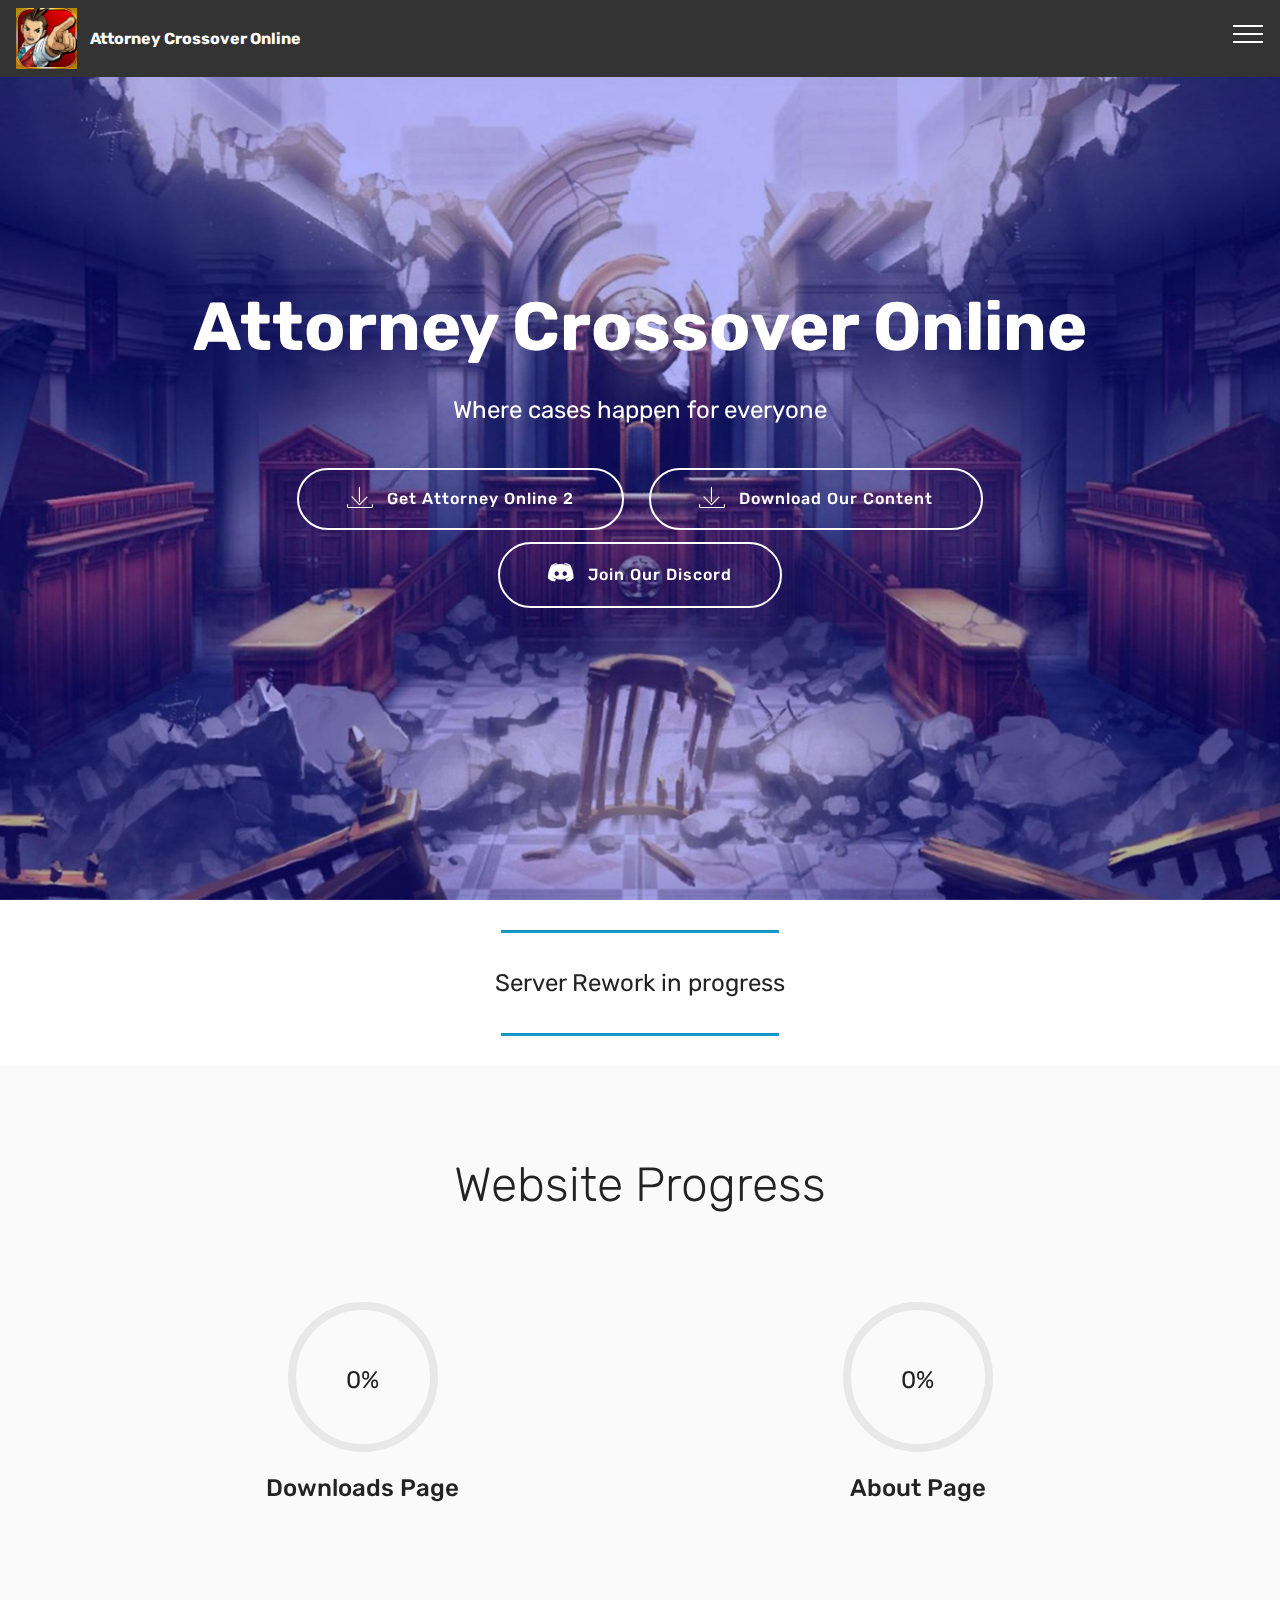
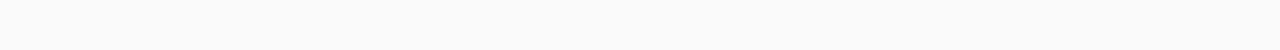
<file: index.html>
<!DOCTYPE html>
<html >
<head>
  <!-- Site made with Mobirise Website Builder v4.8.1, https://mobirise.com -->
  <meta charset="UTF-8">
  <meta http-equiv="X-UA-Compatible" content="IE=edge">
  <meta name="generator" content="Mobirise v4.8.1, mobirise.com">
  <meta name="viewport" content="width=device-width, initial-scale=1, minimum-scale=1">
  <link rel="shortcut icon" href="assets/images/1200x630bb-128x128.png" type="image/x-icon">
  <meta name="description" content="">
  <title>Home</title>
  <link rel="stylesheet" href="assets/web/assets/mobirise-icons/mobirise-icons.css">
  <link rel="stylesheet" href="assets/tether/tether.min.css">
  <link rel="stylesheet" href="assets/bootstrap/css/bootstrap.min.css">
  <link rel="stylesheet" href="assets/bootstrap/css/bootstrap-grid.min.css">
  <link rel="stylesheet" href="assets/bootstrap/css/bootstrap-reboot.min.css">
  <link rel="stylesheet" href="assets/socicon/css/styles.css">
  <link rel="stylesheet" href="assets/as-pie-progress/css/progress.min.css">
  <link rel="stylesheet" href="assets/dropdown/css/style.css">
  <link rel="stylesheet" href="assets/theme/css/style.css">
  <link rel="stylesheet" href="assets/mobirise/css/mbr-additional.css" type="text/css">
  
  
  
</head>
<body>
  <section class="menu cid-qJxsciBCFO" once="menu" id="menu1-e">

    

    <nav class="navbar navbar-expand beta-menu navbar-dropdown align-items-center navbar-fixed-top collapsed">
        <button class="navbar-toggler navbar-toggler-right" type="button" data-toggle="collapse" data-target="#navbarSupportedContent" aria-controls="navbarSupportedContent" aria-expanded="false" aria-label="Toggle navigation">
            <div class="hamburger">
                <span></span>
                <span></span>
                <span></span>
                <span></span>
            </div>
        </button>
        <div class="menu-logo">
            <div class="navbar-brand">
                <span class="navbar-logo">
                    <a href="https://michaelthekitten.github.io/AttorneyOnlineMadness">
                         <img src="assets/images/1200x630bb-128x128.png" alt="Mobirise" title="" style="height: 3.8rem;">
                    </a>
                </span>
                <span class="navbar-caption-wrap"><a class="navbar-caption text-white display-4" href="https://mobirise.com">Attorney Crossover Online</a></span>
            </div>
        </div>
        <div class="collapse navbar-collapse" id="navbarSupportedContent">
            <ul class="navbar-nav nav-dropdown nav-right" data-app-modern-menu="true"><li class="nav-item"><a class="nav-link link text-white display-4" href="index.html">Home<br></a></li><li class="nav-item"><a class="nav-link link text-white display-4" href="page2.html">Rules</a></li><li class="nav-item"><a class="nav-link link text-white display-4" href="page5.html">About the server<br></a></li><li class="nav-item"><a class="nav-link link text-white display-4" href="page1.html">Downloads<br></a></li></ul>
            
        </div>
    </nav>
</section>

<section class="engine"><a href="https://mobiri.se/p">website templates free download</a></section><section class="cid-qJxscnuTGD mbr-fullscreen mbr-parallax-background" id="header2-f">

    

    <div class="mbr-overlay" style="opacity: 0.3; background-color: rgb(0, 6, 255);"></div>

    <div class="container align-center">
        <div class="row justify-content-md-center">
            <div class="mbr-white col-md-10">
                <h1 class="mbr-section-title mbr-bold pb-3 mbr-fonts-style display-1">Attorney Crossover Online</h1>
                
                <p class="mbr-text pb-3 mbr-fonts-style display-5">
                    Where cases happen for everyone</p>
                <div class="mbr-section-btn"><a class="btn btn-md btn-white-outline display-4" href="https://aceattorneyonline.com"><span class="mbri-save mbr-iconfont mbr-iconfont-btn"></span>Get Attorney Online 2</a> <a class="btn btn-md btn-white-outline display-4" href="page1.html"><span class="mbri-save mbr-iconfont mbr-iconfont-btn"></span>Download Our Content</a> <a class="btn btn-md btn-white-outline display-4" href="https://discord.gg/FG8C3rA" target="_blank"><span class="socicon socicon-discord mbr-iconfont mbr-iconfont-btn"></span>Join Our Discord</a></div>
            </div>
        </div>
    </div>
    
</section>

<section class="mbr-section article content9 cid-qRP7l6SntO" id="content9-18">
    
     

    <div class="container">
        <div class="inner-container" style="width: 100%;">
            <hr class="line" style="width: 25%;">
            <div class="section-text align-center mbr-fonts-style display-5">Server Rework in progress</div>
            <hr class="line" style="width: 25%;">
        </div>
        </div>
</section>

<section class="progress-bars3 cid-qK8DDBdir9" id="progress-bars3-o">
 
     

    
    
    <div class="container">
        <h2 class="mbr-section-title pb-3 align-center mbr-fonts-style display-2">
            Website Progress</h2>

        
    
        <div class="media-container-row pt-5 mt-2">
            <div class="card p-3 align-center">
                <div class="wrap">
                    <div class="pie_progress progress1" role="progressbar" data-goal="0">
                        <p class="pie_progress__number mbr-fonts-style display-5">50%</p>
                    </div>
                </div> 
                <div class="mbr-crt-title pt-3">
                    <h4 class="card-title py-2 mbr-fonts-style display-5">Downloads Page</h4>
                </div>                 
            </div>

            <div class="card p-3 align-center">
                <div class="wrap">
                    <div class="pie_progress progress2" role="progressbar" data-goal="0">
                        <p class="pie_progress__number mbr-fonts-style display-5"></p>
                    </div>
                </div> 
                <div class="mbr-crt-title pt-3">
                    <h4 class="card-title py-2 mbr-fonts-style display-5">About Page<br><br></h4>
                </div>                 
            </div>

            

            

            

            
        </div>
</div></section>


  <script src="assets/web/assets/jquery/jquery.min.js"></script>
  <script src="assets/popper/popper.min.js"></script>
  <script src="assets/tether/tether.min.js"></script>
  <script src="assets/bootstrap/js/bootstrap.min.js"></script>
  <script src="assets/smoothscroll/smooth-scroll.js"></script>
  <script src="assets/touchswipe/jquery.touch-swipe.min.js"></script>
  <script src="assets/parallax/jarallax.min.js"></script>
  <script src="assets/as-pie-progress/jquery-as-pie-progress.min.js"></script>
  <script src="assets/dropdown/js/script.min.js"></script>
  <script src="assets/theme/js/script.js"></script>
  
  
</body>
</html>
</file>
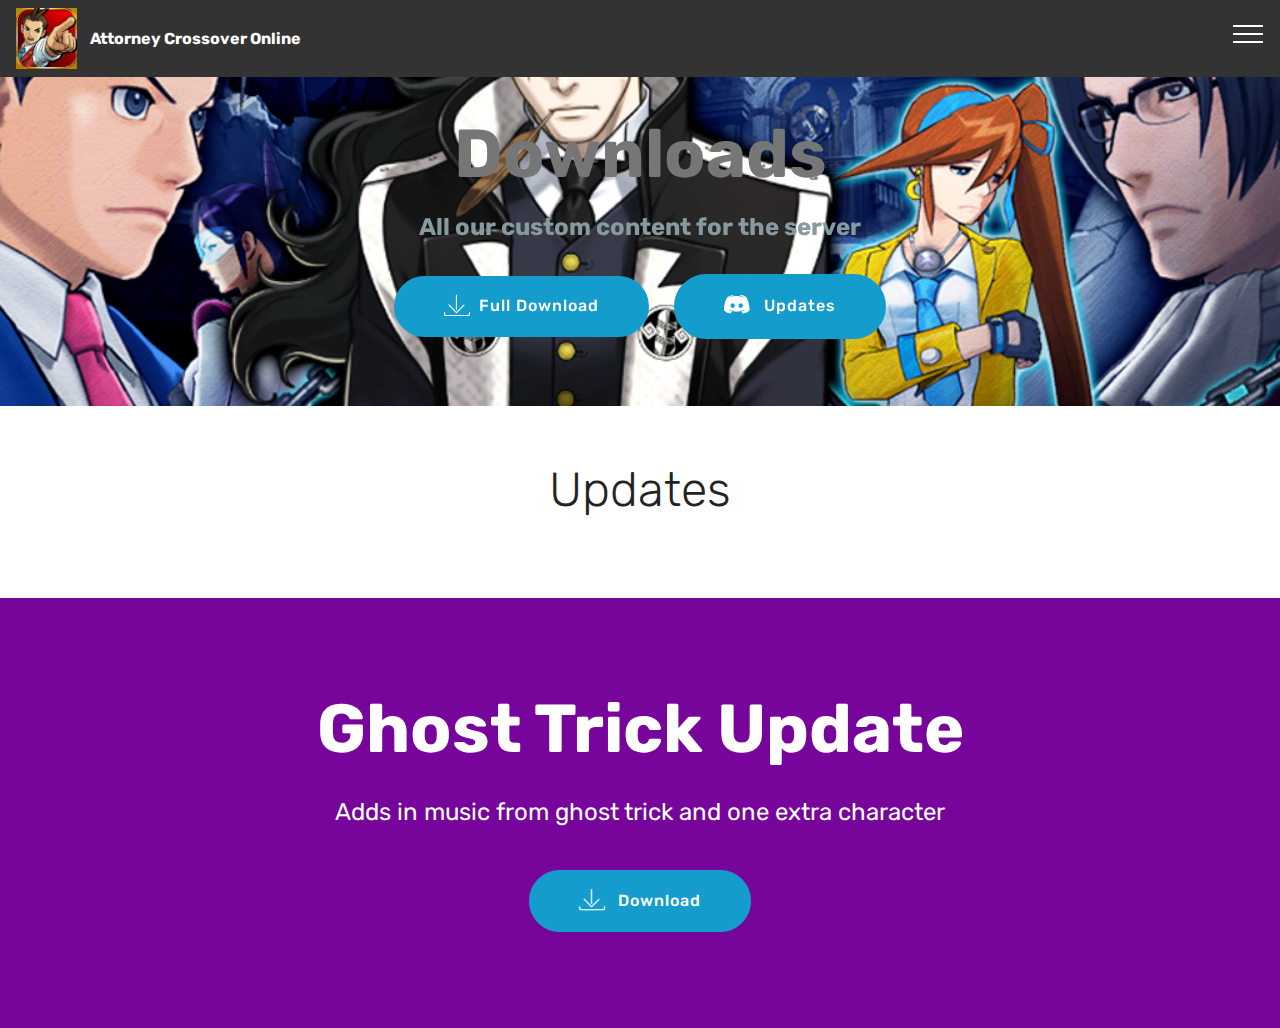
<file: page1.html>
<!DOCTYPE html>
<html >
<head>
  <!-- Site made with Mobirise Website Builder v4.8.1, https://mobirise.com -->
  <meta charset="UTF-8">
  <meta http-equiv="X-UA-Compatible" content="IE=edge">
  <meta name="generator" content="Mobirise v4.8.1, mobirise.com">
  <meta name="viewport" content="width=device-width, initial-scale=1, minimum-scale=1">
  <link rel="shortcut icon" href="assets/images/1200x630bb-128x128.png" type="image/x-icon">
  <meta name="description" content="Website Builder Description">
  <title>Downloads</title>
  <link rel="stylesheet" href="assets/web/assets/mobirise-icons/mobirise-icons.css">
  <link rel="stylesheet" href="assets/tether/tether.min.css">
  <link rel="stylesheet" href="assets/bootstrap/css/bootstrap.min.css">
  <link rel="stylesheet" href="assets/bootstrap/css/bootstrap-grid.min.css">
  <link rel="stylesheet" href="assets/bootstrap/css/bootstrap-reboot.min.css">
  <link rel="stylesheet" href="assets/socicon/css/styles.css">
  <link rel="stylesheet" href="assets/dropdown/css/style.css">
  <link rel="stylesheet" href="assets/theme/css/style.css">
  <link rel="stylesheet" href="assets/mobirise/css/mbr-additional.css" type="text/css">
  
  
  
</head>
<body>
  <section class="menu cid-qJxsciBCFO" once="menu" id="menu1-h">

    

    <nav class="navbar navbar-expand beta-menu navbar-dropdown align-items-center navbar-fixed-top collapsed">
        <button class="navbar-toggler navbar-toggler-right" type="button" data-toggle="collapse" data-target="#navbarSupportedContent" aria-controls="navbarSupportedContent" aria-expanded="false" aria-label="Toggle navigation">
            <div class="hamburger">
                <span></span>
                <span></span>
                <span></span>
                <span></span>
            </div>
        </button>
        <div class="menu-logo">
            <div class="navbar-brand">
                <span class="navbar-logo">
                    <a href="https://michaelthekitten.github.io/AttorneyOnlineMadness">
                         <img src="assets/images/1200x630bb-128x128.png" alt="Mobirise" title="" style="height: 3.8rem;">
                    </a>
                </span>
                <span class="navbar-caption-wrap"><a class="navbar-caption text-white display-4" href="https://mobirise.com">Attorney Crossover Online</a></span>
            </div>
        </div>
        <div class="collapse navbar-collapse" id="navbarSupportedContent">
            <ul class="navbar-nav nav-dropdown nav-right" data-app-modern-menu="true"><li class="nav-item"><a class="nav-link link text-white display-4" href="index.html">Home<br></a></li><li class="nav-item"><a class="nav-link link text-white display-4" href="page2.html">Rules</a></li><li class="nav-item"><a class="nav-link link text-white display-4" href="page5.html">About the server<br></a></li><li class="nav-item"><a class="nav-link link text-white display-4" href="page1.html">Downloads<br></a></li></ul>
            
        </div>
    </nav>
</section>

<section class="engine"><a href="https://mobiri.se/b">create a website</a></section><section class="mbr-section content5 cid-qJy8ZOd9ox mbr-parallax-background" id="content5-m">

    

    

    <div class="container">
        <div class="media-container-row">
            <div class="title col-12 col-md-8">
                <h2 class="align-center mbr-bold mbr-white pb-3 mbr-fonts-style display-1">Downloads</h2>
                <h3 class="mbr-section-subtitle align-center mbr-light mbr-white pb-3 mbr-fonts-style display-5"><strong>
                    All our custom content for the server</strong><br></h3>
                
                <div class="mbr-section-btn align-center"><a class="btn btn-primary display-4" href="https://drive.google.com/open?id=1FS0LxUM1MGn4w_pYsfdtk-Iy6Xq2MVcU"><span class="mbri-save mbr-iconfont mbr-iconfont-btn"></span>Full Download</a> <a class="btn btn-primary display-4" href="https://discord.gg/FG8C3rA"><span class="socicon socicon-discord mbr-iconfont mbr-iconfont-btn"></span>&nbsp;Updates</a></div>
            </div>
        </div>
    </div>
</section>

<section class="mbr-section content4 cid-r38XaBuCf3" id="content4-3l">

    

    <div class="container">
        <div class="media-container-row">
            <div class="title col-12 col-md-8">
                <h2 class="align-center pb-3 mbr-fonts-style display-2">
                    Updates</h2>
                
                
            </div>
        </div>
    </div>
</section>

<section class="header1 cid-r38WnznPFK" id="header1-3j">

    

    

    <div class="container">
        <div class="row justify-content-md-center">
            <div class="mbr-white col-md-10">
                <h1 class="mbr-section-title align-center mbr-bold pb-3 mbr-fonts-style display-1">
                    Ghost Trick Update</h1>
                
                <p class="mbr-text align-center pb-3 mbr-fonts-style display-5">Adds in music from ghost trick and one extra character</p>
                <div class="mbr-section-btn align-center"><a class="btn btn-md btn-primary display-4" href="https://drive.google.com/open?id=1pqnGx03k7PuV3lEePFOvHo8ooufxaIW3"><span class="mbri-save mbr-iconfont mbr-iconfont-btn"></span>Download</a></div>
            </div>
        </div>
    </div>

</section>


  <script src="assets/web/assets/jquery/jquery.min.js"></script>
  <script src="assets/popper/popper.min.js"></script>
  <script src="assets/tether/tether.min.js"></script>
  <script src="assets/bootstrap/js/bootstrap.min.js"></script>
  <script src="assets/dropdown/js/script.min.js"></script>
  <script src="assets/touchswipe/jquery.touch-swipe.min.js"></script>
  <script src="assets/parallax/jarallax.min.js"></script>
  <script src="assets/smoothscroll/smooth-scroll.js"></script>
  <script src="assets/theme/js/script.js"></script>
  
  
</body>
</html>
</file>
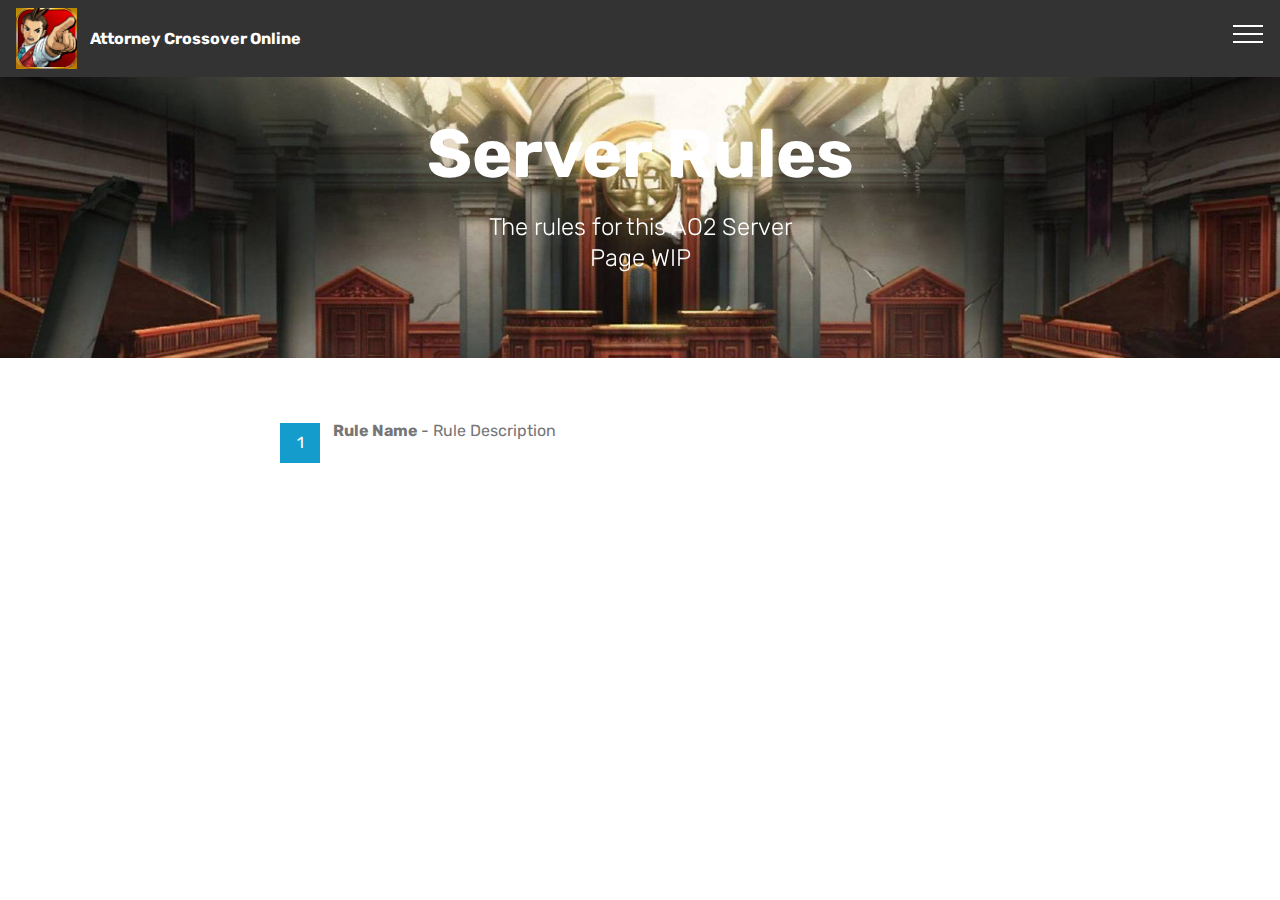
<file: page2.html>
<!DOCTYPE html>
<html >
<head>
  <!-- Site made with Mobirise Website Builder v4.8.1, https://mobirise.com -->
  <meta charset="UTF-8">
  <meta http-equiv="X-UA-Compatible" content="IE=edge">
  <meta name="generator" content="Mobirise v4.8.1, mobirise.com">
  <meta name="viewport" content="width=device-width, initial-scale=1, minimum-scale=1">
  <link rel="shortcut icon" href="assets/images/1200x630bb-128x128.png" type="image/x-icon">
  <meta name="description" content="Web Site Builder Description">
  <title>Rules</title>
  <link rel="stylesheet" href="assets/web/assets/mobirise-icons/mobirise-icons.css">
  <link rel="stylesheet" href="assets/tether/tether.min.css">
  <link rel="stylesheet" href="assets/bootstrap/css/bootstrap.min.css">
  <link rel="stylesheet" href="assets/bootstrap/css/bootstrap-grid.min.css">
  <link rel="stylesheet" href="assets/bootstrap/css/bootstrap-reboot.min.css">
  <link rel="stylesheet" href="assets/dropdown/css/style.css">
  <link rel="stylesheet" href="assets/theme/css/style.css">
  <link rel="stylesheet" href="assets/mobirise/css/mbr-additional.css" type="text/css">
  
  
  
</head>
<body>
  <section class="menu cid-qJxsciBCFO" once="menu" id="menu1-1a">

    

    <nav class="navbar navbar-expand beta-menu navbar-dropdown align-items-center navbar-fixed-top collapsed">
        <button class="navbar-toggler navbar-toggler-right" type="button" data-toggle="collapse" data-target="#navbarSupportedContent" aria-controls="navbarSupportedContent" aria-expanded="false" aria-label="Toggle navigation">
            <div class="hamburger">
                <span></span>
                <span></span>
                <span></span>
                <span></span>
            </div>
        </button>
        <div class="menu-logo">
            <div class="navbar-brand">
                <span class="navbar-logo">
                    <a href="https://michaelthekitten.github.io/AttorneyOnlineMadness">
                         <img src="assets/images/1200x630bb-128x128.png" alt="Mobirise" title="" style="height: 3.8rem;">
                    </a>
                </span>
                <span class="navbar-caption-wrap"><a class="navbar-caption text-white display-4" href="https://mobirise.com">Attorney Crossover Online</a></span>
            </div>
        </div>
        <div class="collapse navbar-collapse" id="navbarSupportedContent">
            <ul class="navbar-nav nav-dropdown nav-right" data-app-modern-menu="true"><li class="nav-item"><a class="nav-link link text-white display-4" href="index.html">Home<br></a></li><li class="nav-item"><a class="nav-link link text-white display-4" href="page2.html">Rules</a></li><li class="nav-item"><a class="nav-link link text-white display-4" href="page5.html">About the server<br></a></li><li class="nav-item"><a class="nav-link link text-white display-4" href="page1.html">Downloads<br></a></li></ul>
            
        </div>
    </nav>
</section>

<section class="engine"><a href="https://mobiri.se/d">site maker</a></section><section class="mbr-section content5 cid-r2BgF1fr13 mbr-parallax-background" id="content5-37">

    

    

    <div class="container">
        <div class="media-container-row">
            <div class="title col-12 col-md-8">
                <h2 class="align-center mbr-bold mbr-white pb-3 mbr-fonts-style display-1">
                    Server Rules</h2>
                <h3 class="mbr-section-subtitle align-center mbr-light mbr-white pb-3 mbr-fonts-style display-5">
                    The rules for this AO2 Server<br>Page WIP</h3>
                
                
            </div>
        </div>
    </div>
</section>

<section class="mbr-section article content11 cid-r2BgFCCVCT" id="content11-38">
     

    <div class="container">
        <div class="media-container-row">
            <div class="mbr-text counter-container col-12 col-md-8 mbr-fonts-style display-7">
                <ol>
                    <li><strong>Rule Name&nbsp;</strong>- Rule Description</li>
                </ol>
            </div>
        </div>
    </div>
</section>


  <script src="assets/web/assets/jquery/jquery.min.js"></script>
  <script src="assets/popper/popper.min.js"></script>
  <script src="assets/tether/tether.min.js"></script>
  <script src="assets/bootstrap/js/bootstrap.min.js"></script>
  <script src="assets/smoothscroll/smooth-scroll.js"></script>
  <script src="assets/dropdown/js/script.min.js"></script>
  <script src="assets/touchswipe/jquery.touch-swipe.min.js"></script>
  <script src="assets/parallax/jarallax.min.js"></script>
  <script src="assets/theme/js/script.js"></script>
  
  
</body>
</html>
</file>
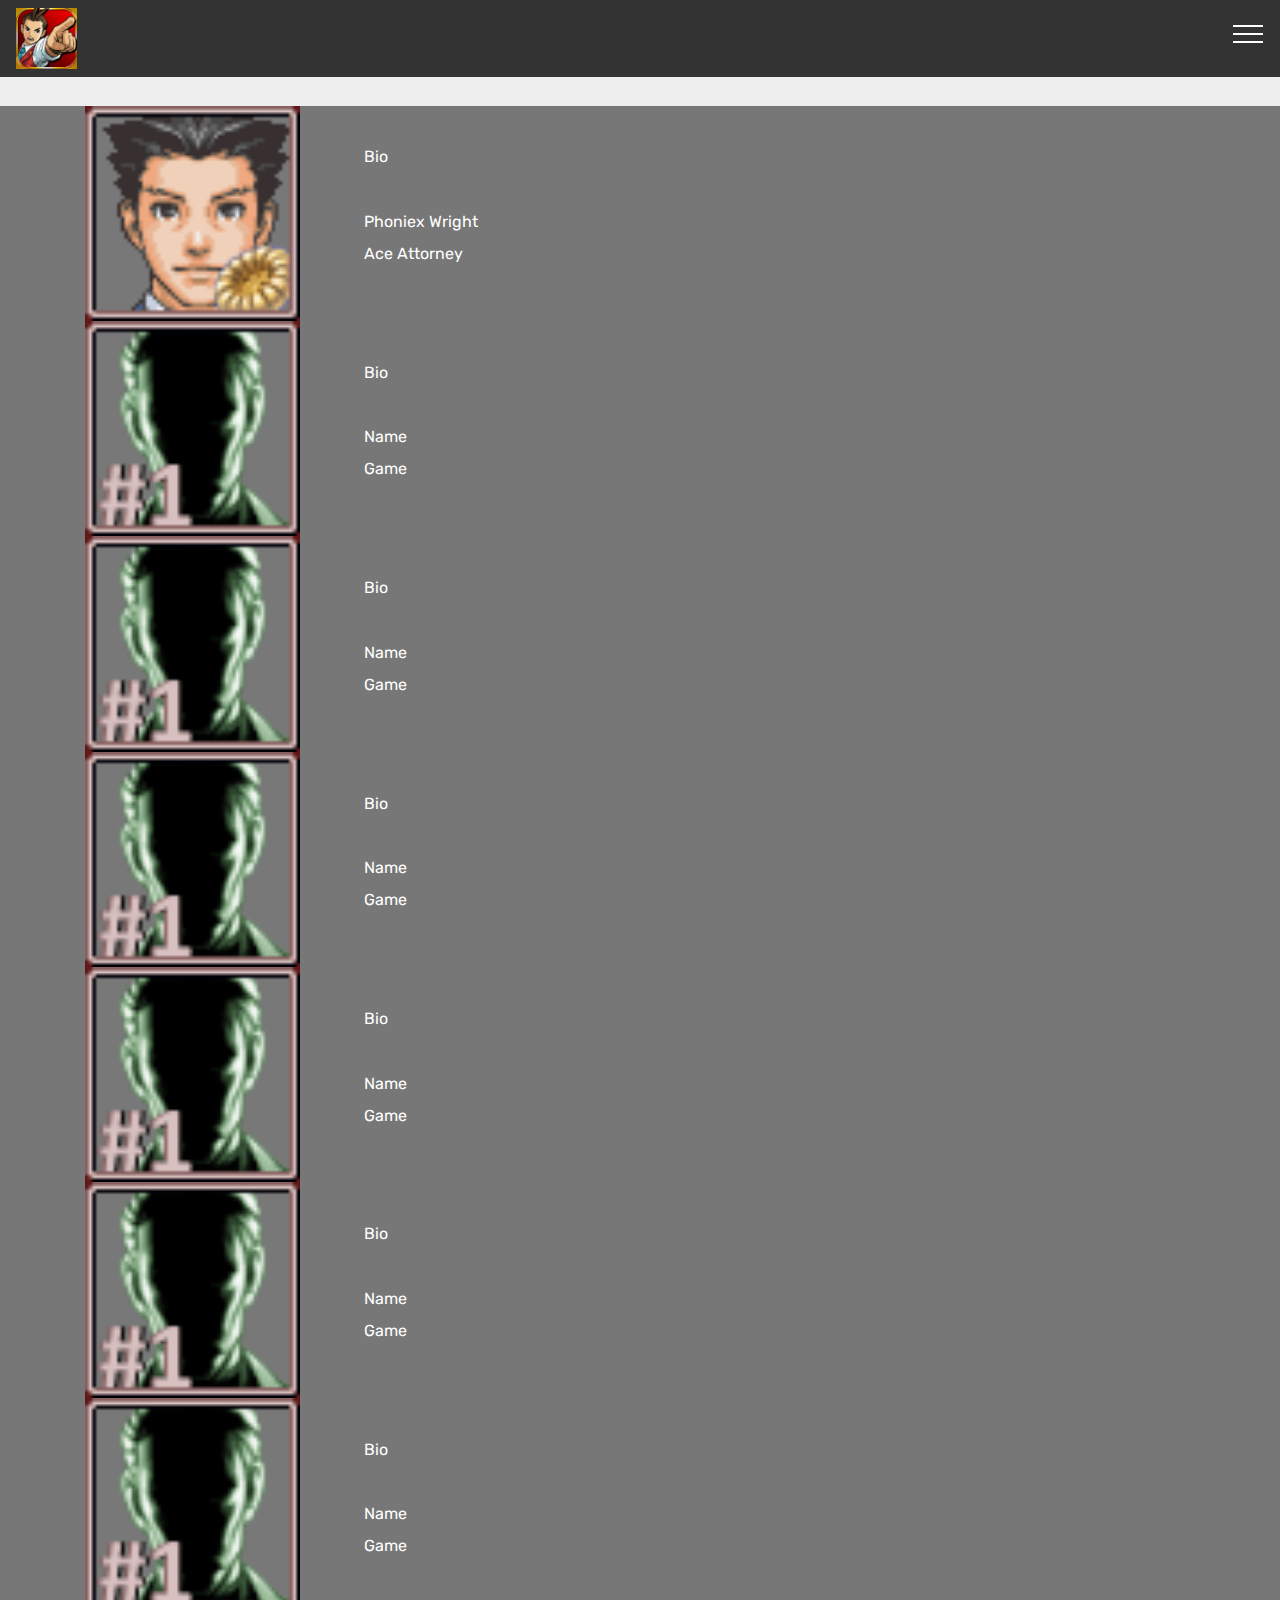
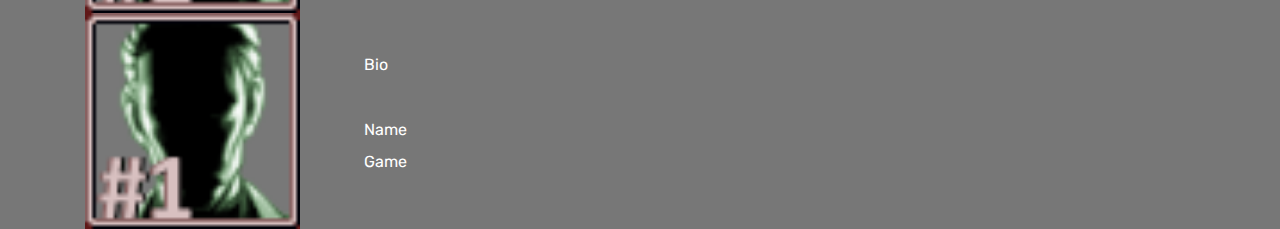
<file: page3.html>
<!DOCTYPE html>
<html >
<head>
  <!-- Site made with Mobirise Website Builder v4.7.2, https://mobirise.com -->
  <meta charset="UTF-8">
  <meta http-equiv="X-UA-Compatible" content="IE=edge">
  <meta name="generator" content="Mobirise v4.7.2, mobirise.com">
  <meta name="viewport" content="width=device-width, initial-scale=1, minimum-scale=1">
  <link rel="shortcut icon" href="assets/images/1200x630bb-128x128-1.png" type="image/x-icon">
  <meta name="description" content="Website Maker Description">
  <title>Defendends</title>
  <link rel="stylesheet" href="assets/web/assets/mobirise-icons/mobirise-icons.css">
  <link rel="stylesheet" href="assets/tether/tether.min.css">
  <link rel="stylesheet" href="assets/bootstrap/css/bootstrap.min.css">
  <link rel="stylesheet" href="assets/bootstrap/css/bootstrap-grid.min.css">
  <link rel="stylesheet" href="assets/bootstrap/css/bootstrap-reboot.min.css">
  <link rel="stylesheet" href="assets/soundcloud-plugin/style.css">
  <link rel="stylesheet" href="assets/dropdown/css/style.css">
  <link rel="stylesheet" href="assets/theme/css/style.css">
  <link rel="stylesheet" href="assets/mobirise/css/mbr-additional.css" type="text/css">
  
  
  
</head>
<body>
  <section class="menu cid-qJxsciBCFO" once="menu" id="menu1-1c">

    

    <nav class="navbar navbar-expand beta-menu navbar-dropdown align-items-center navbar-fixed-top collapsed">
        <button class="navbar-toggler navbar-toggler-right" type="button" data-toggle="collapse" data-target="#navbarSupportedContent" aria-controls="navbarSupportedContent" aria-expanded="false" aria-label="Toggle navigation">
            <div class="hamburger">
                <span></span>
                <span></span>
                <span></span>
                <span></span>
            </div>
        </button>
        <div class="menu-logo">
            <div class="navbar-brand">
                <span class="navbar-logo">
                    <a href="https://michaelthekitten.github.io/AttorneyOnlineMadness">
                         <img src="assets/images/1200x630bb-128x128.png" alt="Mobirise" title="" style="height: 3.8rem;">
                    </a>
                </span>
                <span class="navbar-caption-wrap"><a class="navbar-caption text-white display-4" href="https://mobirise.com"></a></span>
            </div>
        </div>
        <div class="collapse navbar-collapse" id="navbarSupportedContent">
            <ul class="navbar-nav nav-dropdown nav-right" data-app-modern-menu="true"><li class="nav-item"><a class="nav-link link text-white display-4" href="index.html">Home<br></a></li><li class="nav-item"><a class="nav-link link text-white display-4" href="page1.html">Downloads<br></a></li><li class="nav-item dropdown open"><a class="nav-link link text-white dropdown-toggle display-4" href="page2.html" data-toggle="dropdown-submenu" aria-expanded="true">Characters<br></a><div class="dropdown-menu"><a class="text-white dropdown-item display-4" href="page3.html">Defendents<br></a><a class="text-white dropdown-item display-4" href="page5.html">Witnesses<br></a><a class="text-white dropdown-item display-4" href="page4.html">Prosucutors<br></a></div></li></ul>
            
        </div>
    </nav>
</section>

<section class="engine"><a href="https://mobirise.me/m">free website design templates</a></section><section class="header1 cid-qRWNmeGquk" id="header1-1k">

    

    

    <div class="container">
        <div class="row justify-content-md-center">
            <div class="mbr-white col-md-10">
                <h1 class="mbr-section-title align-center mbr-bold pb-3 mbr-fonts-style display-1">The Defendends</h1>
                
                
                
            </div>
        </div>
    </div>

</section>

<section class="testimonials2 cid-qRWPuUHaxS" id="testimonials2-2s">

    

    <div class="mbr-overlay" style="opacity: 0.5; background-color: rgb(0, 0, 0);">
    </div>

    <div class="container">
        <div class="media-container-row">
            <div class="mbr-figure pr-lg-5" style="width: 30%;">
              <img src="assets/images/char-icon-60x60.png" alt="" title="">
            </div>
            <div class="media-content px-3 align-self-center mbr-white py-2">
                    <p class="mbr-text testimonial-text mbr-fonts-style display-7">Bio</p>
                    <p class="mbr-author-name pt-4 mb-2 mbr-fonts-style display-7">Phoniex Wright</p>
                    <p class="mbr-author-desc mbr-fonts-style display-7">
                       Ace Attorney</p>
            </div>
        </div>
    </div>
</section>

<section class="testimonials2 cid-qRWPHwVS2z" id="testimonials2-2u">

    

    <div class="mbr-overlay" style="opacity: 0.5; background-color: rgb(0, 0, 0);">
    </div>

    <div class="container">
        <div class="media-container-row">
            <div class="mbr-figure pr-lg-5" style="width: 30%;">
              <img src="assets/images/char-icon-1-60x60.png" alt="" title="">
            </div>
            <div class="media-content px-3 align-self-center mbr-white py-2">
                    <p class="mbr-text testimonial-text mbr-fonts-style display-7">Bio</p>
                    <p class="mbr-author-name pt-4 mb-2 mbr-fonts-style display-7">Name</p>
                    <p class="mbr-author-desc mbr-fonts-style display-7">
                       Game</p>
            </div>
        </div>
    </div>
</section>

<section class="testimonials2 cid-qRWPHoHuDW" id="testimonials2-2v">

    

    <div class="mbr-overlay" style="opacity: 0.5; background-color: rgb(0, 0, 0);">
    </div>

    <div class="container">
        <div class="media-container-row">
            <div class="mbr-figure pr-lg-5" style="width: 30%;">
              <img src="assets/images/char-icon-1-60x60.png" alt="" title="">
            </div>
            <div class="media-content px-3 align-self-center mbr-white py-2">
                    <p class="mbr-text testimonial-text mbr-fonts-style display-7">Bio</p>
                    <p class="mbr-author-name pt-4 mb-2 mbr-fonts-style display-7">Name</p>
                    <p class="mbr-author-desc mbr-fonts-style display-7">
                       Game</p>
            </div>
        </div>
    </div>
</section>

<section class="testimonials2 cid-qRWPGQsLiZ" id="testimonials2-2t">

    

    <div class="mbr-overlay" style="opacity: 0.5; background-color: rgb(0, 0, 0);">
    </div>

    <div class="container">
        <div class="media-container-row">
            <div class="mbr-figure pr-lg-5" style="width: 30%;">
              <img src="assets/images/char-icon-1-60x60.png" alt="" title="">
            </div>
            <div class="media-content px-3 align-self-center mbr-white py-2">
                    <p class="mbr-text testimonial-text mbr-fonts-style display-7">Bio</p>
                    <p class="mbr-author-name pt-4 mb-2 mbr-fonts-style display-7">Name</p>
                    <p class="mbr-author-desc mbr-fonts-style display-7">
                       Game</p>
            </div>
        </div>
    </div>
</section>

<section class="testimonials2 cid-qRWPHpOMZK" id="testimonials2-2w">

    

    <div class="mbr-overlay" style="opacity: 0.5; background-color: rgb(0, 0, 0);">
    </div>

    <div class="container">
        <div class="media-container-row">
            <div class="mbr-figure pr-lg-5" style="width: 30%;">
              <img src="assets/images/char-icon-1-60x60.png" alt="" title="">
            </div>
            <div class="media-content px-3 align-self-center mbr-white py-2">
                    <p class="mbr-text testimonial-text mbr-fonts-style display-7">Bio</p>
                    <p class="mbr-author-name pt-4 mb-2 mbr-fonts-style display-7">Name</p>
                    <p class="mbr-author-desc mbr-fonts-style display-7">
                       Game</p>
            </div>
        </div>
    </div>
</section>

<section class="testimonials2 cid-qRWPHdmero" id="testimonials2-2x">

    

    <div class="mbr-overlay" style="opacity: 0.5; background-color: rgb(0, 0, 0);">
    </div>

    <div class="container">
        <div class="media-container-row">
            <div class="mbr-figure pr-lg-5" style="width: 30%;">
              <img src="assets/images/char-icon-1-60x60.png" alt="" title="">
            </div>
            <div class="media-content px-3 align-self-center mbr-white py-2">
                    <p class="mbr-text testimonial-text mbr-fonts-style display-7">Bio</p>
                    <p class="mbr-author-name pt-4 mb-2 mbr-fonts-style display-7">Name</p>
                    <p class="mbr-author-desc mbr-fonts-style display-7">
                       Game</p>
            </div>
        </div>
    </div>
</section>

<section class="testimonials2 cid-qRWPH1alOu" id="testimonials2-2z">

    

    <div class="mbr-overlay" style="opacity: 0.5; background-color: rgb(0, 0, 0);">
    </div>

    <div class="container">
        <div class="media-container-row">
            <div class="mbr-figure pr-lg-5" style="width: 30%;">
              <img src="assets/images/char-icon-1-60x60.png" alt="" title="">
            </div>
            <div class="media-content px-3 align-self-center mbr-white py-2">
                    <p class="mbr-text testimonial-text mbr-fonts-style display-7">Bio</p>
                    <p class="mbr-author-name pt-4 mb-2 mbr-fonts-style display-7">Name</p>
                    <p class="mbr-author-desc mbr-fonts-style display-7">
                       Game</p>
            </div>
        </div>
    </div>
</section>

<section class="testimonials2 cid-qRWPH2tqiu" id="testimonials2-2y">

    

    <div class="mbr-overlay" style="opacity: 0.5; background-color: rgb(0, 0, 0);">
    </div>

    <div class="container">
        <div class="media-container-row">
            <div class="mbr-figure pr-lg-5" style="width: 30%;">
              <img src="assets/images/char-icon-1-60x60.png" alt="" title="">
            </div>
            <div class="media-content px-3 align-self-center mbr-white py-2">
                    <p class="mbr-text testimonial-text mbr-fonts-style display-7">Bio</p>
                    <p class="mbr-author-name pt-4 mb-2 mbr-fonts-style display-7">Name</p>
                    <p class="mbr-author-desc mbr-fonts-style display-7">
                       Game</p>
            </div>
        </div>
    </div>
</section>


  <script src="assets/web/assets/jquery/jquery.min.js"></script>
  <script src="assets/popper/popper.min.js"></script>
  <script src="assets/tether/tether.min.js"></script>
  <script src="assets/bootstrap/js/bootstrap.min.js"></script>
  <script src="assets/smoothscroll/smooth-scroll.js"></script>
  <script src="assets/dropdown/js/script.min.js"></script>
  <script src="assets/touchswipe/jquery.touch-swipe.min.js"></script>
  <script src="assets/theme/js/script.js"></script>
  
  
</body>
</html>
</file>
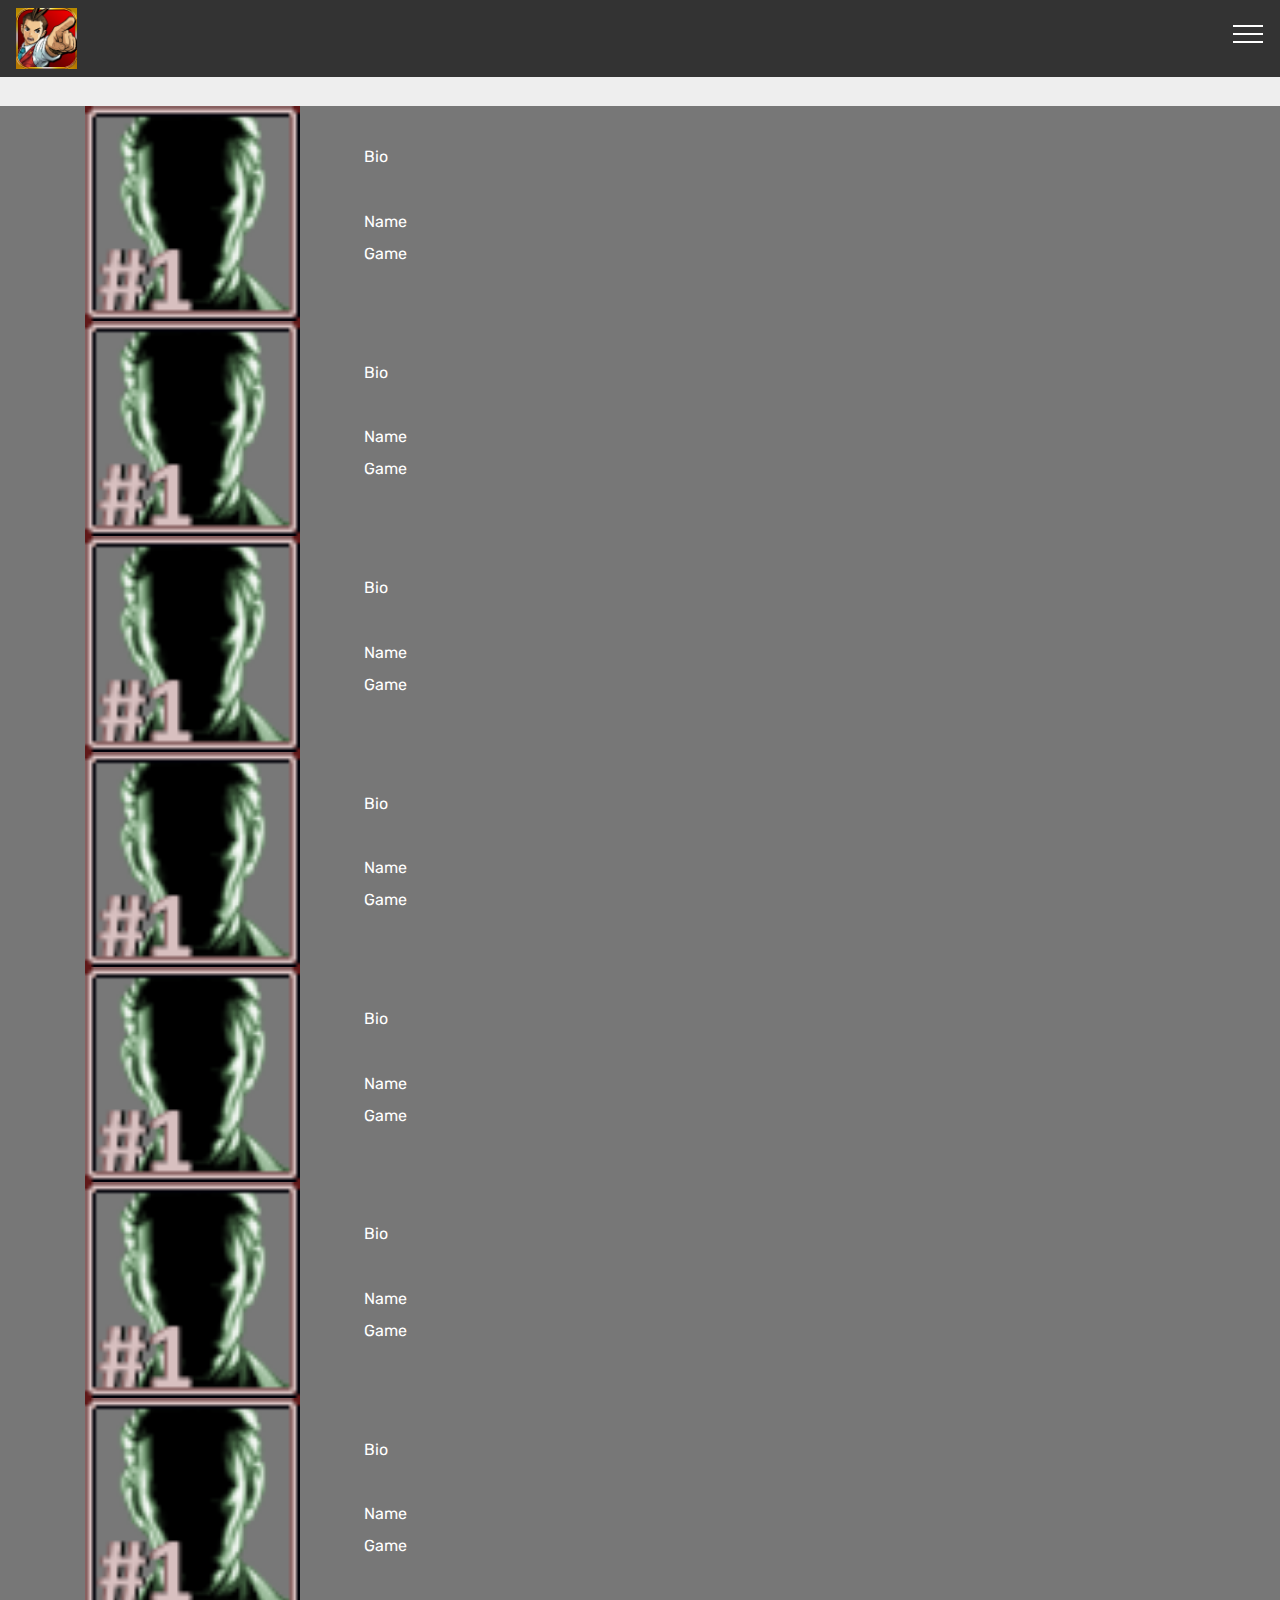
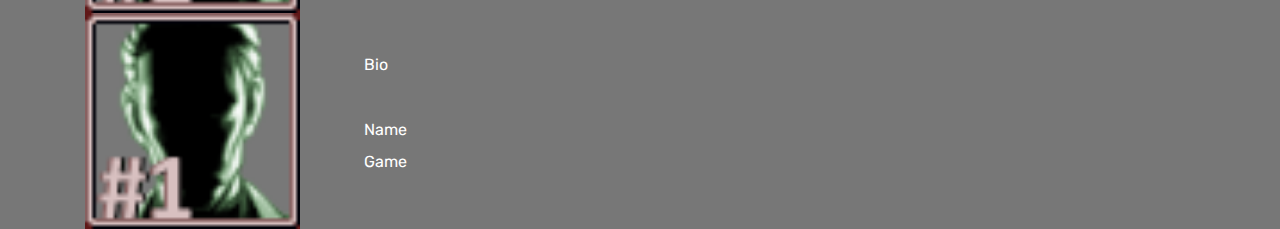
<file: page4.html>
<!DOCTYPE html>
<html >
<head>
  <!-- Site made with Mobirise Website Builder v4.7.2, https://mobirise.com -->
  <meta charset="UTF-8">
  <meta http-equiv="X-UA-Compatible" content="IE=edge">
  <meta name="generator" content="Mobirise v4.7.2, mobirise.com">
  <meta name="viewport" content="width=device-width, initial-scale=1, minimum-scale=1">
  <link rel="shortcut icon" href="assets/images/1200x630bb-128x128-1.png" type="image/x-icon">
  <meta name="description" content="Web Site Generator Description">
  <title>Prosucutors</title>
  <link rel="stylesheet" href="assets/web/assets/mobirise-icons/mobirise-icons.css">
  <link rel="stylesheet" href="assets/tether/tether.min.css">
  <link rel="stylesheet" href="assets/bootstrap/css/bootstrap.min.css">
  <link rel="stylesheet" href="assets/bootstrap/css/bootstrap-grid.min.css">
  <link rel="stylesheet" href="assets/bootstrap/css/bootstrap-reboot.min.css">
  <link rel="stylesheet" href="assets/soundcloud-plugin/style.css">
  <link rel="stylesheet" href="assets/dropdown/css/style.css">
  <link rel="stylesheet" href="assets/theme/css/style.css">
  <link rel="stylesheet" href="assets/mobirise/css/mbr-additional.css" type="text/css">
  
  
  
</head>
<body>
  <section class="menu cid-qJxsciBCFO" once="menu" id="menu1-1d">

    

    <nav class="navbar navbar-expand beta-menu navbar-dropdown align-items-center navbar-fixed-top collapsed">
        <button class="navbar-toggler navbar-toggler-right" type="button" data-toggle="collapse" data-target="#navbarSupportedContent" aria-controls="navbarSupportedContent" aria-expanded="false" aria-label="Toggle navigation">
            <div class="hamburger">
                <span></span>
                <span></span>
                <span></span>
                <span></span>
            </div>
        </button>
        <div class="menu-logo">
            <div class="navbar-brand">
                <span class="navbar-logo">
                    <a href="https://michaelthekitten.github.io/AttorneyOnlineMadness">
                         <img src="assets/images/1200x630bb-128x128.png" alt="Mobirise" title="" style="height: 3.8rem;">
                    </a>
                </span>
                <span class="navbar-caption-wrap"><a class="navbar-caption text-white display-4" href="https://mobirise.com"></a></span>
            </div>
        </div>
        <div class="collapse navbar-collapse" id="navbarSupportedContent">
            <ul class="navbar-nav nav-dropdown nav-right" data-app-modern-menu="true"><li class="nav-item"><a class="nav-link link text-white display-4" href="index.html">Home<br></a></li><li class="nav-item"><a class="nav-link link text-white display-4" href="page1.html">Downloads<br></a></li><li class="nav-item dropdown open"><a class="nav-link link text-white dropdown-toggle display-4" href="page2.html" data-toggle="dropdown-submenu" aria-expanded="true">Characters<br></a><div class="dropdown-menu"><a class="text-white dropdown-item display-4" href="page3.html">Defendents<br></a><a class="text-white dropdown-item display-4" href="page5.html">Witnesses<br></a><a class="text-white dropdown-item display-4" href="page4.html">Prosucutors<br></a></div></li></ul>
            
        </div>
    </nav>
</section>

<section class="engine"><a href="https://mobirise.me/j">website templates</a></section><section class="header1 cid-qRWOhhelXK" id="header1-1y">

    

    

    <div class="container">
        <div class="row justify-content-md-center">
            <div class="mbr-white col-md-10">
                <h1 class="mbr-section-title align-center mbr-bold pb-3 mbr-fonts-style display-1">The Prosucutors<br></h1>
                
                
                
            </div>
        </div>
    </div>

</section>

<section class="testimonials2 cid-qRWPlOehpP" id="testimonials2-2k">

    

    <div class="mbr-overlay" style="opacity: 0.5; background-color: rgb(0, 0, 0);">
    </div>

    <div class="container">
        <div class="media-container-row">
            <div class="mbr-figure pr-lg-5" style="width: 30%;">
              <img src="assets/images/char-icon-1-60x60.png" alt="" title="">
            </div>
            <div class="media-content px-3 align-self-center mbr-white py-2">
                    <p class="mbr-text testimonial-text mbr-fonts-style display-7">Bio</p>
                    <p class="mbr-author-name pt-4 mb-2 mbr-fonts-style display-7">Name</p>
                    <p class="mbr-author-desc mbr-fonts-style display-7">
                       Game</p>
            </div>
        </div>
    </div>
</section>

<section class="testimonials2 cid-qRWPlRVpoM" id="testimonials2-2l">

    

    <div class="mbr-overlay" style="opacity: 0.5; background-color: rgb(0, 0, 0);">
    </div>

    <div class="container">
        <div class="media-container-row">
            <div class="mbr-figure pr-lg-5" style="width: 30%;">
              <img src="assets/images/char-icon-1-60x60.png" alt="" title="">
            </div>
            <div class="media-content px-3 align-self-center mbr-white py-2">
                    <p class="mbr-text testimonial-text mbr-fonts-style display-7">Bio</p>
                    <p class="mbr-author-name pt-4 mb-2 mbr-fonts-style display-7">Name</p>
                    <p class="mbr-author-desc mbr-fonts-style display-7">
                       Game</p>
            </div>
        </div>
    </div>
</section>

<section class="testimonials2 cid-qRWPmqDhIQ" id="testimonials2-2n">

    

    <div class="mbr-overlay" style="opacity: 0.5; background-color: rgb(0, 0, 0);">
    </div>

    <div class="container">
        <div class="media-container-row">
            <div class="mbr-figure pr-lg-5" style="width: 30%;">
              <img src="assets/images/char-icon-1-60x60.png" alt="" title="">
            </div>
            <div class="media-content px-3 align-self-center mbr-white py-2">
                    <p class="mbr-text testimonial-text mbr-fonts-style display-7">Bio</p>
                    <p class="mbr-author-name pt-4 mb-2 mbr-fonts-style display-7">Name</p>
                    <p class="mbr-author-desc mbr-fonts-style display-7">
                       Game</p>
            </div>
        </div>
    </div>
</section>

<section class="testimonials2 cid-qRWPlXDGsD" id="testimonials2-2m">

    

    <div class="mbr-overlay" style="opacity: 0.5; background-color: rgb(0, 0, 0);">
    </div>

    <div class="container">
        <div class="media-container-row">
            <div class="mbr-figure pr-lg-5" style="width: 30%;">
              <img src="assets/images/char-icon-1-60x60.png" alt="" title="">
            </div>
            <div class="media-content px-3 align-self-center mbr-white py-2">
                    <p class="mbr-text testimonial-text mbr-fonts-style display-7">Bio</p>
                    <p class="mbr-author-name pt-4 mb-2 mbr-fonts-style display-7">Name</p>
                    <p class="mbr-author-desc mbr-fonts-style display-7">
                       Game</p>
            </div>
        </div>
    </div>
</section>

<section class="testimonials2 cid-qRWPmyCUBr" id="testimonials2-2r">

    

    <div class="mbr-overlay" style="opacity: 0.5; background-color: rgb(0, 0, 0);">
    </div>

    <div class="container">
        <div class="media-container-row">
            <div class="mbr-figure pr-lg-5" style="width: 30%;">
              <img src="assets/images/char-icon-1-60x60.png" alt="" title="">
            </div>
            <div class="media-content px-3 align-self-center mbr-white py-2">
                    <p class="mbr-text testimonial-text mbr-fonts-style display-7">Bio</p>
                    <p class="mbr-author-name pt-4 mb-2 mbr-fonts-style display-7">Name</p>
                    <p class="mbr-author-desc mbr-fonts-style display-7">
                       Game</p>
            </div>
        </div>
    </div>
</section>

<section class="testimonials2 cid-qRWPmrMvk6" id="testimonials2-2q">

    

    <div class="mbr-overlay" style="opacity: 0.5; background-color: rgb(0, 0, 0);">
    </div>

    <div class="container">
        <div class="media-container-row">
            <div class="mbr-figure pr-lg-5" style="width: 30%;">
              <img src="assets/images/char-icon-1-60x60.png" alt="" title="">
            </div>
            <div class="media-content px-3 align-self-center mbr-white py-2">
                    <p class="mbr-text testimonial-text mbr-fonts-style display-7">Bio</p>
                    <p class="mbr-author-name pt-4 mb-2 mbr-fonts-style display-7">Name</p>
                    <p class="mbr-author-desc mbr-fonts-style display-7">
                       Game</p>
            </div>
        </div>
    </div>
</section>

<section class="testimonials2 cid-qRWPmi6g8Q" id="testimonials2-2p">

    

    <div class="mbr-overlay" style="opacity: 0.5; background-color: rgb(0, 0, 0);">
    </div>

    <div class="container">
        <div class="media-container-row">
            <div class="mbr-figure pr-lg-5" style="width: 30%;">
              <img src="assets/images/char-icon-1-60x60.png" alt="" title="">
            </div>
            <div class="media-content px-3 align-self-center mbr-white py-2">
                    <p class="mbr-text testimonial-text mbr-fonts-style display-7">Bio</p>
                    <p class="mbr-author-name pt-4 mb-2 mbr-fonts-style display-7">Name</p>
                    <p class="mbr-author-desc mbr-fonts-style display-7">
                       Game</p>
            </div>
        </div>
    </div>
</section>

<section class="testimonials2 cid-qRWPm8gmWA" id="testimonials2-2o">

    

    <div class="mbr-overlay" style="opacity: 0.5; background-color: rgb(0, 0, 0);">
    </div>

    <div class="container">
        <div class="media-container-row">
            <div class="mbr-figure pr-lg-5" style="width: 30%;">
              <img src="assets/images/char-icon-1-60x60.png" alt="" title="">
            </div>
            <div class="media-content px-3 align-self-center mbr-white py-2">
                    <p class="mbr-text testimonial-text mbr-fonts-style display-7">Bio</p>
                    <p class="mbr-author-name pt-4 mb-2 mbr-fonts-style display-7">Name</p>
                    <p class="mbr-author-desc mbr-fonts-style display-7">
                       Game</p>
            </div>
        </div>
    </div>
</section>


  <script src="assets/web/assets/jquery/jquery.min.js"></script>
  <script src="assets/popper/popper.min.js"></script>
  <script src="assets/tether/tether.min.js"></script>
  <script src="assets/bootstrap/js/bootstrap.min.js"></script>
  <script src="assets/smoothscroll/smooth-scroll.js"></script>
  <script src="assets/dropdown/js/script.min.js"></script>
  <script src="assets/touchswipe/jquery.touch-swipe.min.js"></script>
  <script src="assets/theme/js/script.js"></script>
  
  
</body>
</html>
</file>
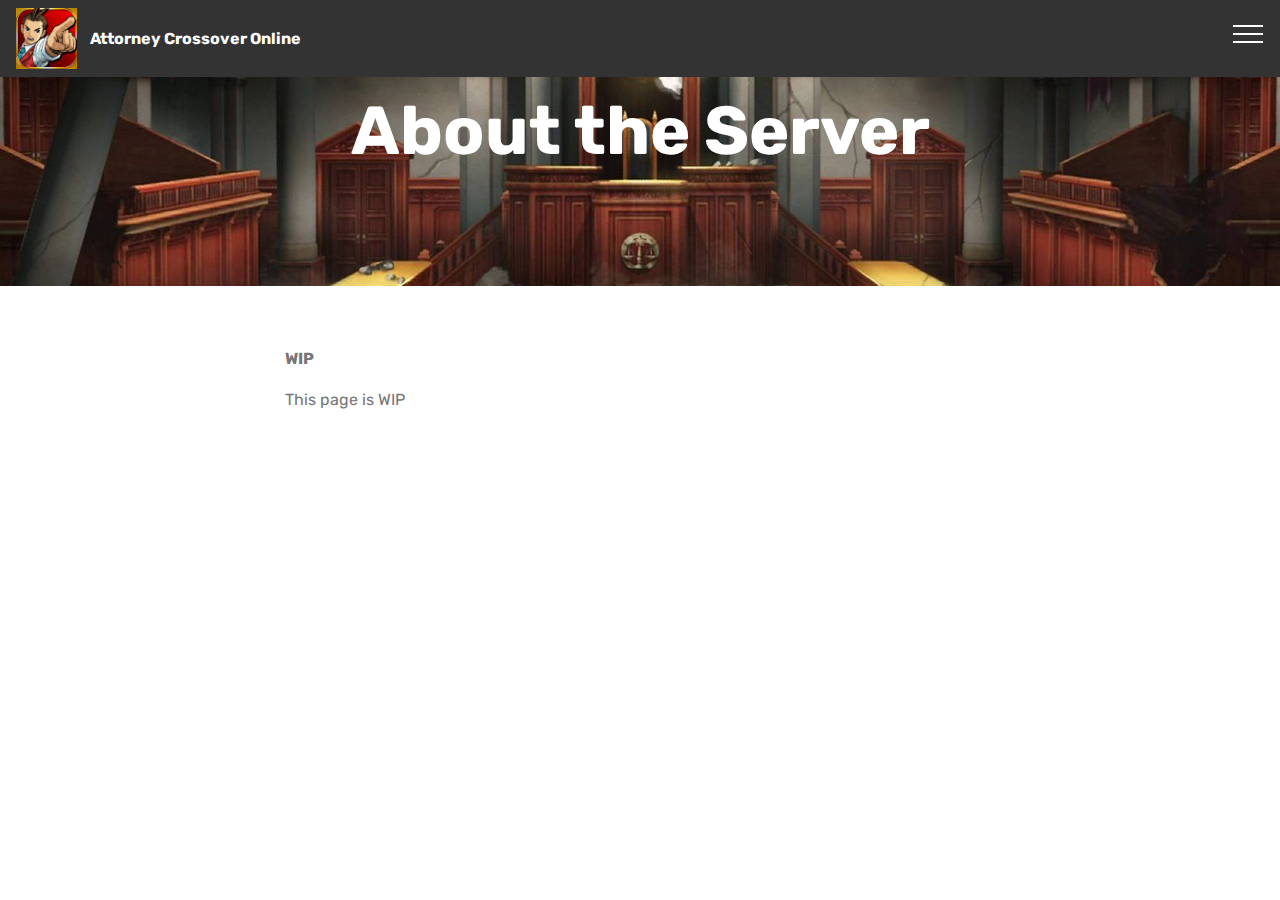
<file: page5.html>
<!DOCTYPE html>
<html >
<head>
  <!-- Site made with Mobirise Website Builder v4.8.1, https://mobirise.com -->
  <meta charset="UTF-8">
  <meta http-equiv="X-UA-Compatible" content="IE=edge">
  <meta name="generator" content="Mobirise v4.8.1, mobirise.com">
  <meta name="viewport" content="width=device-width, initial-scale=1, minimum-scale=1">
  <link rel="shortcut icon" href="assets/images/1200x630bb-128x128.png" type="image/x-icon">
  <meta name="description" content="Web Creator Description">
  <title>About the server</title>
  <link rel="stylesheet" href="assets/web/assets/mobirise-icons/mobirise-icons.css">
  <link rel="stylesheet" href="assets/tether/tether.min.css">
  <link rel="stylesheet" href="assets/bootstrap/css/bootstrap.min.css">
  <link rel="stylesheet" href="assets/bootstrap/css/bootstrap-grid.min.css">
  <link rel="stylesheet" href="assets/bootstrap/css/bootstrap-reboot.min.css">
  <link rel="stylesheet" href="assets/dropdown/css/style.css">
  <link rel="stylesheet" href="assets/theme/css/style.css">
  <link rel="stylesheet" href="assets/mobirise/css/mbr-additional.css" type="text/css">
  
  
  
</head>
<body>
  <section class="menu cid-qJxsciBCFO" once="menu" id="menu1-1e">

    

    <nav class="navbar navbar-expand beta-menu navbar-dropdown align-items-center navbar-fixed-top collapsed">
        <button class="navbar-toggler navbar-toggler-right" type="button" data-toggle="collapse" data-target="#navbarSupportedContent" aria-controls="navbarSupportedContent" aria-expanded="false" aria-label="Toggle navigation">
            <div class="hamburger">
                <span></span>
                <span></span>
                <span></span>
                <span></span>
            </div>
        </button>
        <div class="menu-logo">
            <div class="navbar-brand">
                <span class="navbar-logo">
                    <a href="https://michaelthekitten.github.io/AttorneyOnlineMadness">
                         <img src="assets/images/1200x630bb-128x128.png" alt="Mobirise" title="" style="height: 3.8rem;">
                    </a>
                </span>
                <span class="navbar-caption-wrap"><a class="navbar-caption text-white display-4" href="https://mobirise.com">Attorney Crossover Online</a></span>
            </div>
        </div>
        <div class="collapse navbar-collapse" id="navbarSupportedContent">
            <ul class="navbar-nav nav-dropdown nav-right" data-app-modern-menu="true"><li class="nav-item"><a class="nav-link link text-white display-4" href="index.html">Home<br></a></li><li class="nav-item"><a class="nav-link link text-white display-4" href="page2.html">Rules</a></li><li class="nav-item"><a class="nav-link link text-white display-4" href="page5.html">About the server<br></a></li><li class="nav-item"><a class="nav-link link text-white display-4" href="page1.html">Downloads<br></a></li></ul>
            
        </div>
    </nav>
</section>

<section class="engine"><a href="https://mobiri.se/q">responsive web templates</a></section><section class="header1 cid-qRWOoqSlpq" id="header1-29">

    

    

    <div class="container">
        <div class="row justify-content-md-center">
            <div class="mbr-white col-md-10">
                <h1 class="mbr-section-title align-center mbr-bold pb-3 mbr-fonts-style display-1">About the Server</h1>
                
                
                
            </div>
        </div>
    </div>

</section>

<section class="mbr-section article content1 cid-r2Bgvzv23O" id="content1-36">
    
     

    <div class="container">
        <div class="media-container-row">
            <div class="mbr-text col-12 col-md-8 mbr-fonts-style display-7"><p>
                <strong> WIP</strong></p><p>This page is WIP</p></div>
        </div>
    </div>
</section>


  <script src="assets/web/assets/jquery/jquery.min.js"></script>
  <script src="assets/popper/popper.min.js"></script>
  <script src="assets/tether/tether.min.js"></script>
  <script src="assets/bootstrap/js/bootstrap.min.js"></script>
  <script src="assets/smoothscroll/smooth-scroll.js"></script>
  <script src="assets/dropdown/js/script.min.js"></script>
  <script src="assets/touchswipe/jquery.touch-swipe.min.js"></script>
  <script src="assets/theme/js/script.js"></script>
  
  
</body>
</html>
</file>
<file: assets/web/assets/mobirise-icons/mobirise-icons.css>
@font-face {
  font-family: 'MobiriseIcons';
  src:  url('mobirise-icons.eot?spat4u');
  src:  url('mobirise-icons.eot?spat4u#iefix') format('embedded-opentype'),
    url('mobirise-icons.ttf?spat4u') format('truetype'),
    url('mobirise-icons.woff?spat4u') format('woff'),
    url('mobirise-icons.svg?spat4u#MobiriseIcons') format('svg');
  font-weight: normal;
  font-style: normal;
}

[class^="mbri-"], [class*=" mbri-"] {
  /* use !important to prevent issues with browser extensions that change fonts */
  font-family: MobiriseIcons !important;
  speak: none;
  font-style: normal;
  font-weight: normal;
  font-variant: normal;
  text-transform: none;
  line-height: 1;

  /* Better Font Rendering =========== */
  -webkit-font-smoothing: antialiased;
  -moz-osx-font-smoothing: grayscale;
}

.mbri-add-submenu:before {
  content: "\e900";
}
.mbri-alert:before {
  content: "\e901";
}
.mbri-align-center:before {
  content: "\e902";
}
.mbri-align-justify:before {
  content: "\e903";
}
.mbri-align-left:before {
  content: "\e904";
}
.mbri-align-right:before {
  content: "\e905";
}
.mbri-android:before {
  content: "\e906";
}
.mbri-apple:before {
  content: "\e907";
}
.mbri-arrow-down:before {
  content: "\e908";
}
.mbri-arrow-next:before {
  content: "\e909";
}
.mbri-arrow-prev:before {
  content: "\e90a";
}
.mbri-arrow-up:before {
  content: "\e90b";
}
.mbri-bold:before {
  content: "\e90c";
}
.mbri-bookmark:before {
  content: "\e90d";
}
.mbri-bootstrap:before {
  content: "\e90e";
}
.mbri-briefcase:before {
  content: "\e90f";
}
.mbri-browse:before {
  content: "\e910";
}
.mbri-bulleted-list:before {
  content: "\e911";
}
.mbri-calendar:before {
  content: "\e912";
}
.mbri-camera:before {
  content: "\e913";
}
.mbri-cart-add:before {
  content: "\e914";
}
.mbri-cart-full:before {
  content: "\e915";
}
.mbri-cash:before {
  content: "\e916";
}
.mbri-change-style:before {
  content: "\e917";
}
.mbri-chat:before {
  content: "\e918";
}
.mbri-clock:before {
  content: "\e919";
}
.mbri-close:before {
  content: "\e91a";
}
.mbri-cloud:before {
  content: "\e91b";
}
.mbri-code:before {
  content: "\e91c";
}
.mbri-contact-form:before {
  content: "\e91d";
}
.mbri-credit-card:before {
  content: "\e91e";
}
.mbri-cursor-click:before {
  content: "\e91f";
}
.mbri-cust-feedback:before {
  content: "\e920";
}
.mbri-database:before {
  content: "\e921";
}
.mbri-delivery:before {
  content: "\e922";
}
.mbri-desktop:before {
  content: "\e923";
}
.mbri-devices:before {
  content: "\e924";
}
.mbri-down:before {
  content: "\e925";
}
.mbri-download:before {
  content: "\e989";
}
.mbri-drag-n-drop:before {
  content: "\e927";
}
.mbri-drag-n-drop2:before {
  content: "\e928";
}
.mbri-edit:before {
  content: "\e929";
}
.mbri-edit2:before {
  content: "\e92a";
}
.mbri-error:before {
  content: "\e92b";
}
.mbri-extension:before {
  content: "\e92c";
}
.mbri-features:before {
  content: "\e92d";
}
.mbri-file:before {
  content: "\e92e";
}
.mbri-flag:before {
  content: "\e92f";
}
.mbri-folder:before {
  content: "\e930";
}
.mbri-gift:before {
  content: "\e931";
}
.mbri-github:before {
  content: "\e932";
}
.mbri-globe:before {
  content: "\e933";
}
.mbri-globe-2:before {
  content: "\e934";
}
.mbri-growing-chart:before {
  content: "\e935";
}
.mbri-hearth:before {
  content: "\e936";
}
.mbri-help:before {
  content: "\e937";
}
.mbri-home:before {
  content: "\e938";
}
.mbri-hot-cup:before {
  content: "\e939";
}
.mbri-idea:before {
  content: "\e93a";
}
.mbri-image-gallery:before {
  content: "\e93b";
}
.mbri-image-slider:before {
  content: "\e93c";
}
.mbri-info:before {
  content: "\e93d";
}
.mbri-italic:before {
  content: "\e93e";
}
.mbri-key:before {
  content: "\e93f";
}
.mbri-laptop:before {
  content: "\e940";
}
.mbri-layers:before {
  content: "\e941";
}
.mbri-left-right:before {
  content: "\e942";
}
.mbri-left:before {
  content: "\e943";
}
.mbri-letter:before {
  content: "\e944";
}
.mbri-like:before {
  content: "\e945";
}
.mbri-link:before {
  content: "\e946";
}
.mbri-lock:before {
  content: "\e947";
}
.mbri-login:before {
  content: "\e948";
}
.mbri-logout:before {
  content: "\e949";
}
.mbri-magic-stick:before {
  content: "\e94a";
}
.mbri-map-pin:before {
  content: "\e94b";
}
.mbri-menu:before {
  content: "\e94c";
}
.mbri-mobile:before {
  content: "\e94d";
}
.mbri-mobile2:before {
  content: "\e94e";
}
.mbri-mobirise:before {
  content: "\e94f";
}
.mbri-more-horizontal:before {
  content: "\e950";
}
.mbri-more-vertical:before {
  content: "\e951";
}
.mbri-music:before {
  content: "\e952";
}
.mbri-new-file:before {
  content: "\e953";
}
.mbri-numbered-list:before {
  content: "\e954";
}
.mbri-opened-folder:before {
  content: "\e955";
}
.mbri-pages:before {
  content: "\e956";
}
.mbri-paper-plane:before {
  content: "\e957";
}
.mbri-paperclip:before {
  content: "\e958";
}
.mbri-photo:before {
  content: "\e959";
}
.mbri-photos:before {
  content: "\e95a";
}
.mbri-pin:before {
  content: "\e95b";
}
.mbri-play:before {
  content: "\e95c";
}
.mbri-plus:before {
  content: "\e95d";
}
.mbri-preview:before {
  content: "\e95e";
}
.mbri-print:before {
  content: "\e95f";
}
.mbri-protect:before {
  content: "\e960";
}
.mbri-question:before {
  content: "\e961";
}
.mbri-quote-left:before {
  content: "\e962";
}
.mbri-quote-right:before {
  content: "\e963";
}
.mbri-refresh:before {
  content: "\e964";
}
.mbri-responsive:before {
  content: "\e965";
}
.mbri-right:before {
  content: "\e966";
}
.mbri-rocket:before {
  content: "\e967";
}
.mbri-sad-face:before {
  content: "\e968";
}
.mbri-sale:before {
  content: "\e969";
}
.mbri-save:before {
  content: "\e96a";
}
.mbri-search:before {
  content: "\e96b";
}
.mbri-setting:before {
  content: "\e96c";
}
.mbri-setting2:before {
  content: "\e96d";
}
.mbri-setting3:before {
  content: "\e96e";
}
.mbri-share:before {
  content: "\e96f";
}
.mbri-shopping-bag:before {
  content: "\e970";
}
.mbri-shopping-basket:before {
  content: "\e971";
}
.mbri-shopping-cart:before {
  content: "\e972";
}
.mbri-sites:before {
  content: "\e973";
}
.mbri-smile-face:before {
  content: "\e974";
}
.mbri-speed:before {
  content: "\e975";
}
.mbri-star:before {
  content: "\e976";
}
.mbri-success:before {
  content: "\e977";
}
.mbri-sun:before {
  content: "\e978";
}
.mbri-sun2:before {
  content: "\e979";
}
.mbri-tablet:before {
  content: "\e97a";
}
.mbri-tablet-vertical:before {
  content: "\e97b";
}
.mbri-target:before {
  content: "\e97c";
}
.mbri-timer:before {
  content: "\e97d";
}
.mbri-to-ftp:before {
  content: "\e97e";
}
.mbri-to-local-drive:before {
  content: "\e97f";
}
.mbri-touch-swipe:before {
  content: "\e980";
}
.mbri-touch:before {
  content: "\e981";
}
.mbri-trash:before {
  content: "\e982";
}
.mbri-underline:before {
  content: "\e983";
}
.mbri-unlink:before {
  content: "\e984";
}
.mbri-unlock:before {
  content: "\e985";
}
.mbri-up-down:before {
  content: "\e986";
}
.mbri-up:before {
  content: "\e987";
}
.mbri-update:before {
  content: "\e988";
}
.mbri-upload:before {
 content: "\e926"; 
}
.mbri-user:before {
  content: "\e98a";
}
.mbri-user2:before {
  content: "\e98b";
}
.mbri-users:before {
  content: "\e98c";
}
.mbri-video:before {
  content: "\e98d";
}
.mbri-video-play:before {
  content: "\e98e";
}
.mbri-watch:before {
  content: "\e98f";
}
.mbri-website-theme:before {
  content: "\e990";
}
.mbri-wifi:before {
  content: "\e991";
}
.mbri-windows:before {
  content: "\e992";
}
.mbri-zoom-out:before {
  content: "\e993";
}
.mbri-redo:before {
  content: "\e994";
}
.mbri-undo:before {
  content: "\e995";
}
</file>
<file: assets/socicon/css/styles.css>
@charset "UTF-8";

@font-face {
  font-family: "socicon";
  src:url("../fonts/socicon.eot");
  src:url("../fonts/socicon.eot?#iefix") format("embedded-opentype"),
    url("../fonts/socicon.woff") format("woff"),
    url("../fonts/socicon.ttf") format("truetype"),
    url("../fonts/socicon.svg#socicon") format("svg");
  font-weight: normal;
  font-style: normal;

}

[data-icon]:before {
  font-family: "socicon" !important;
  content: attr(data-icon);
  font-style: normal !important;
  font-weight: normal !important;
  font-variant: normal !important;
  text-transform: none !important;
  speak: none;
  line-height: 1;
  -webkit-font-smoothing: antialiased;
  -moz-osx-font-smoothing: grayscale;
}

[class^="socicon-"]:before,
[class*=" socicon-"]:before {
  font-family: "socicon" !important;
  font-style: normal !important;
  font-weight: normal !important;
  font-variant: normal !important;
  text-transform: none !important;
  speak: none;
  line-height: 1;
  -webkit-font-smoothing: antialiased;
  -moz-osx-font-smoothing: grayscale;
}

.socicon-modelmayhem:before {
  content: "\e000";
}
.socicon-mixcloud:before {
  content: "\e001";
}
.socicon-drupal:before {
  content: "\e002";
}
.socicon-swarm:before {
  content: "\e003";
}
.socicon-istock:before {
  content: "\e004";
}
.socicon-yammer:before {
  content: "\e005";
}
.socicon-ello:before {
  content: "\e006";
}
.socicon-stackoverflow:before {
  content: "\e007";
}
.socicon-persona:before {
  content: "\e008";
}
.socicon-triplej:before {
  content: "\e009";
}
.socicon-houzz:before {
  content: "\e00a";
}
.socicon-rss:before {
  content: "\e00b";
}
.socicon-paypal:before {
  content: "\e00c";
}
.socicon-odnoklassniki:before {
  content: "\e00d";
}
.socicon-airbnb:before {
  content: "\e00e";
}
.socicon-periscope:before {
  content: "\e00f";
}
.socicon-outlook:before {
  content: "\e010";
}
.socicon-coderwall:before {
  content: "\e011";
}
.socicon-tripadvisor:before {
  content: "\e012";
}
.socicon-appnet:before {
  content: "\e013";
}
.socicon-goodreads:before {
  content: "\e014";
}
.socicon-tripit:before {
  content: "\e015";
}
.socicon-lanyrd:before {
  content: "\e016";
}
.socicon-slideshare:before {
  content: "\e017";
}
.socicon-buffer:before {
  content: "\e018";
}
.socicon-disqus:before {
  content: "\e019";
}
.socicon-vkontakte:before {
  content: "\e01a";
}
.socicon-whatsapp:before {
  content: "\e01b";
}
.socicon-patreon:before {
  content: "\e01c";
}
.socicon-storehouse:before {
  content: "\e01d";
}
.socicon-pocket:before {
  content: "\e01e";
}
.socicon-mail:before {
  content: "\e01f";
}
.socicon-blogger:before {
  content: "\e020";
}
.socicon-technorati:before {
  content: "\e021";
}
.socicon-reddit:before {
  content: "\e022";
}
.socicon-dribbble:before {
  content: "\e023";
}
.socicon-stumbleupon:before {
  content: "\e024";
}
.socicon-digg:before {
  content: "\e025";
}
.socicon-envato:before {
  content: "\e026";
}
.socicon-behance:before {
  content: "\e027";
}
.socicon-delicious:before {
  content: "\e028";
}
.socicon-deviantart:before {
  content: "\e029";
}
.socicon-forrst:before {
  content: "\e02a";
}
.socicon-play:before {
  content: "\e02b";
}
.socicon-zerply:before {
  content: "\e02c";
}
.socicon-wikipedia:before {
  content: "\e02d";
}
.socicon-apple:before {
  content: "\e02e";
}
.socicon-flattr:before {
  content: "\e02f";
}
.socicon-github:before {
  content: "\e030";
}
.socicon-renren:before {
  content: "\e031";
}
.socicon-friendfeed:before {
  content: "\e032";
}
.socicon-newsvine:before {
  content: "\e033";
}
.socicon-identica:before {
  content: "\e034";
}
.socicon-bebo:before {
  content: "\e035";
}
.socicon-zynga:before {
  content: "\e036";
}
.socicon-steam:before {
  content: "\e037";
}
.socicon-xbox:before {
  content: "\e038";
}
.socicon-windows:before {
  content: "\e039";
}
.socicon-qq:before {
  content: "\e03a";
}
.socicon-douban:before {
  content: "\e03b";
}
.socicon-meetup:before {
  content: "\e03c";
}
.socicon-playstation:before {
  content: "\e03d";
}
.socicon-android:before {
  content: "\e03e";
}
.socicon-snapchat:before {
  content: "\e03f";
}
.socicon-twitter:before {
  content: "\e040";
}
.socicon-facebook:before {
  content: "\e041";
}
.socicon-googleplus:before {
  content: "\e042";
}
.socicon-pinterest:before {
  content: "\e043";
}
.socicon-foursquare:before {
  content: "\e044";
}
.socicon-yahoo:before {
  content: "\e045";
}
.socicon-skype:before {
  content: "\e046";
}
.socicon-yelp:before {
  content: "\e047";
}
.socicon-feedburner:before {
  content: "\e048";
}
.socicon-linkedin:before {
  content: "\e049";
}
.socicon-viadeo:before {
  content: "\e04a";
}
.socicon-xing:before {
  content: "\e04b";
}
.socicon-myspace:before {
  content: "\e04c";
}
.socicon-soundcloud:before {
  content: "\e04d";
}
.socicon-spotify:before {
  content: "\e04e";
}
.socicon-grooveshark:before {
  content: "\e04f";
}
.socicon-lastfm:before {
  content: "\e050";
}
.socicon-youtube:before {
  content: "\e051";
}
.socicon-vimeo:before {
  content: "\e052";
}
.socicon-dailymotion:before {
  content: "\e053";
}
.socicon-vine:before {
  content: "\e054";
}
.socicon-flickr:before {
  content: "\e055";
}
.socicon-500px:before {
  content: "\e056";
}
.socicon-wordpress:before {
  content: "\e058";
}
.socicon-tumblr:before {
  content: "\e059";
}
.socicon-twitch:before {
  content: "\e05a";
}
.socicon-8tracks:before {
  content: "\e05b";
}
.socicon-amazon:before {
  content: "\e05c";
}
.socicon-icq:before {
  content: "\e05d";
}
.socicon-smugmug:before {
  content: "\e05e";
}
.socicon-ravelry:before {
  content: "\e05f";
}
.socicon-weibo:before {
  content: "\e060";
}
.socicon-baidu:before {
  content: "\e061";
}
.socicon-angellist:before {
  content: "\e062";
}
.socicon-ebay:before {
  content: "\e063";
}
.socicon-imdb:before {
  content: "\e064";
}
.socicon-stayfriends:before {
  content: "\e065";
}
.socicon-residentadvisor:before {
  content: "\e066";
}
.socicon-google:before {
  content: "\e067";
}
.socicon-yandex:before {
  content: "\e068";
}
.socicon-sharethis:before {
  content: "\e069";
}
.socicon-bandcamp:before {
  content: "\e06a";
}
.socicon-itunes:before {
  content: "\e06b";
}
.socicon-deezer:before {
  content: "\e06c";
}
.socicon-telegram:before {
  content: "\e06e";
}
.socicon-openid:before {
  content: "\e06f";
}
.socicon-amplement:before {
  content: "\e070";
}
.socicon-viber:before {
  content: "\e071";
}
.socicon-zomato:before {
  content: "\e072";
}
.socicon-draugiem:before {
  content: "\e074";
}
.socicon-endomodo:before {
  content: "\e075";
}
.socicon-filmweb:before {
  content: "\e076";
}
.socicon-stackexchange:before {
  content: "\e077";
}
.socicon-wykop:before {
  content: "\e078";
}
.socicon-teamspeak:before {
  content: "\e079";
}
.socicon-teamviewer:before {
  content: "\e07a";
}
.socicon-ventrilo:before {
  content: "\e07b";
}
.socicon-younow:before {
  content: "\e07c";
}
.socicon-raidcall:before {
  content: "\e07d";
}
.socicon-mumble:before {
  content: "\e07e";
}
.socicon-medium:before {
  content: "\e06d";
}
.socicon-bebee:before {
  content: "\e07f";
}
.socicon-hitbox:before {
  content: "\e080";
}
.socicon-reverbnation:before {
  content: "\e081";
}
.socicon-formulr:before {
  content: "\e082";
}
.socicon-instagram:before {
  content: "\e057";
}
.socicon-battlenet:before {
  content: "\e083";
}
.socicon-chrome:before {
  content: "\e084";
}
.socicon-discord:before {
  content: "\e086";
}
.socicon-issuu:before {
  content: "\e087";
}
.socicon-macos:before {
  content: "\e088";
}
.socicon-firefox:before {
  content: "\e089";
}
.socicon-opera:before {
  content: "\e08d";
}
.socicon-keybase:before {
  content: "\e090";
}
.socicon-alliance:before {
  content: "\e091";
}
.socicon-livejournal:before {
  content: "\e092";
}
.socicon-googlephotos:before {
  content: "\e093";
}
.socicon-horde:before {
  content: "\e094";
}
.socicon-etsy:before {
  content: "\e095";
}
.socicon-zapier:before {
  content: "\e096";
}
.socicon-google-scholar:before {
  content: "\e097";
}
.socicon-researchgate:before {
  content: "\e098";
}
.socicon-wechat:before {
  content: "\e099";
}
.socicon-strava:before {
  content: "\e09a";
}
.socicon-line:before {
  content: "\e09b";
}
.socicon-lyft:before {
  content: "\e09c";
}
.socicon-uber:before {
  content: "\e09d";
}
.socicon-songkick:before {
  content: "\e09e";
}
.socicon-viewbug:before {
  content: "\e09f";
}
.socicon-googlegroups:before {
  content: "\e0a0";
}
.socicon-quora:before {
  content: "\e073";
}
.socicon-diablo:before {
  content: "\e085";
}
.socicon-blizzard:before {
  content: "\e0a1";
}
.socicon-hearthstone:before {
  content: "\e08b";
}
.socicon-heroes:before {
  content: "\e08a";
}
.socicon-overwatch:before {
  content: "\e08c";
}
.socicon-warcraft:before {
  content: "\e08e";
}
.socicon-starcraft:before {
  content: "\e08f";
}
.socicon-beam:before {
  content: "\e0a2";
}
.socicon-curse:before {
  content: "\e0a3";
}
.socicon-player:before {
  content: "\e0a4";
}
.socicon-streamjar:before {
  content: "\e0a5";
}
.socicon-nintendo:before {
  content: "\e0a6";
}
.socicon-hellocoton:before {
  content: "\e0a7";
}
</file>
<file: assets/dropdown/css/style.css>
.navbar-dropdown {
  left: 0;
  padding: 0;
  position: absolute;
  right: 0;
  top: 0;
  transition: all 0.45s ease;
  z-index: 1030;
  background: #282828; }
  .navbar-dropdown .navbar-logo {
    margin-right: 0.8rem;
    transition: margin 0.3s ease-in-out;
    vertical-align: middle; }
    .navbar-dropdown .navbar-logo img {
      height: 3.125rem;
      transition: all 0.3s ease-in-out; }
    .navbar-dropdown .navbar-logo.mbr-iconfont {
      font-size: 3.125rem;
      line-height: 3.125rem; }
  .navbar-dropdown .navbar-caption {
    font-weight: 700;
    white-space: normal;
    vertical-align: -4px;
    line-height: 3.125rem !important; }
    .navbar-dropdown .navbar-caption, .navbar-dropdown .navbar-caption:hover {
      color: inherit;
      text-decoration: none; }
  .navbar-dropdown .mbr-iconfont + .navbar-caption {
    vertical-align: -1px; }
  .navbar-dropdown.navbar-fixed-top {
    position: fixed; }
  .navbar-dropdown .navbar-brand span {
    vertical-align: -4px; }
  .navbar-dropdown.bg-color.transparent {
    background: none; }
  .navbar-dropdown.navbar-short .navbar-brand {
    padding: 0.625rem 0; }
    .navbar-dropdown.navbar-short .navbar-brand span {
      vertical-align: -1px; }
  .navbar-dropdown.navbar-short .navbar-caption {
    line-height: 2.375rem !important;
    vertical-align: -2px; }
  .navbar-dropdown.navbar-short .navbar-logo {
    margin-right: 0.5rem; }
    .navbar-dropdown.navbar-short .navbar-logo img {
      height: 2.375rem; }
    .navbar-dropdown.navbar-short .navbar-logo.mbr-iconfont {
      font-size: 2.375rem;
      line-height: 2.375rem; }
  .navbar-dropdown.navbar-short .mbr-table-cell {
    height: 3.625rem; }
  .navbar-dropdown .navbar-close {
    left: 0.6875rem;
    position: fixed;
    top: 0.75rem;
    z-index: 1000; }
  .navbar-dropdown .hamburger-icon {
    content: "";
    display: inline-block;
    vertical-align: middle;
    width: 16px;
    -webkit-box-shadow: 0 -6px 0 1px #282828,0 0 0 1px #282828,0 6px 0 1px #282828;
    -moz-box-shadow: 0 -6px 0 1px #282828,0 0 0 1px #282828,0 6px 0 1px #282828;
    box-shadow: 0 -6px 0 1px #282828,0 0 0 1px #282828,0 6px 0 1px #282828; }

.dropdown-menu .dropdown-toggle[data-toggle="dropdown-submenu"]::after {
  border-bottom: 0.35em solid transparent;
  border-left: 0.35em solid;
  border-right: 0;
  border-top: 0.35em solid transparent;
  margin-left: 0.3rem; }

.dropdown-menu .dropdown-item:focus {
  outline: 0; }

.nav-dropdown {
  font-size: 0.75rem;
  font-weight: 500;
  height: auto !important; }
  .nav-dropdown .nav-btn {
    padding-left: 1rem; }
  .nav-dropdown .link {
    margin: .667em 1.667em;
    font-weight: 500;
    padding: 0;
    transition: color .2s ease-in-out; }
    .nav-dropdown .link.dropdown-toggle {
      margin-right: 2.583em; }
      .nav-dropdown .link.dropdown-toggle::after {
        margin-left: .25rem;
        border-top: 0.35em solid;
        border-right: 0.35em solid transparent;
        border-left: 0.35em solid transparent;
        border-bottom: 0; }
      .nav-dropdown .link.dropdown-toggle[aria-expanded="true"] {
        margin: 0;
        padding: 0.667em 3.263em  0.667em 1.667em; }
  .nav-dropdown .link::after,
  .nav-dropdown .dropdown-item::after {
    color: inherit; }
  .nav-dropdown .btn {
    font-size: 0.75rem;
    font-weight: 700;
    letter-spacing: 0;
    margin-bottom: 0;
    padding-left: 1.25rem;
    padding-right: 1.25rem; }
  .nav-dropdown .dropdown-menu {
    border-radius: 0;
    border: 0;
    left: 0;
    margin: 0;
    padding-bottom: 1.25rem;
    padding-top: 1.25rem;
    position: relative; }
  .nav-dropdown .dropdown-submenu {
    margin-left: 0.125rem;
    top: 0; }
  .nav-dropdown .dropdown-item {
    font-weight: 500;
    line-height: 2;
    padding: 0.3846em 4.615em 0.3846em 1.5385em;
    position: relative;
    transition: color .2s ease-in-out, background-color .2s ease-in-out; }
    .nav-dropdown .dropdown-item::after {
      margin-top: -0.3077em;
      position: absolute;
      right: 1.1538em;
      top: 50%; }
    .nav-dropdown .dropdown-item:focus, .nav-dropdown .dropdown-item:hover {
      background: none; }

@media (max-width: 767px) {
  .nav-dropdown.navbar-toggleable-sm {
    bottom: 0;
    display: none;
    left: 0;
    overflow-x: hidden;
    position: fixed;
    top: 0;
    transform: translateX(-100%);
    -ms-transform: translateX(-100%);
    -webkit-transform: translateX(-100%);
    width: 18.75rem;
    z-index: 999; } }
.nav-dropdown.navbar-toggleable-xl {
  bottom: 0;
  display: none;
  left: 0;
  overflow-x: hidden;
  position: fixed;
  top: 0;
  transform: translateX(-100%);
  -ms-transform: translateX(-100%);
  -webkit-transform: translateX(-100%);
  width: 18.75rem;
  z-index: 999; }

.nav-dropdown-sm {
  display: block !important;
  overflow-x: hidden;
  overflow: auto;
  padding-top: 3.875rem; }
  .nav-dropdown-sm::after {
    content: "";
    display: block;
    height: 3rem;
    width: 100%; }
  .nav-dropdown-sm.collapse.in ~ .navbar-close {
    display: block !important; }
  .nav-dropdown-sm.collapsing, .nav-dropdown-sm.collapse.in {
    transform: translateX(0);
    -ms-transform: translateX(0);
    -webkit-transform: translateX(0);
    transition: all 0.25s ease-out;
    -webkit-transition: all 0.25s ease-out;
    background: #282828; }
  .nav-dropdown-sm.collapsing[aria-expanded="false"] {
    transform: translateX(-100%);
    -ms-transform: translateX(-100%);
    -webkit-transform: translateX(-100%); }
  .nav-dropdown-sm .nav-item {
    display: block;
    margin-left: 0 !important;
    padding-left: 0; }
  .nav-dropdown-sm .link,
  .nav-dropdown-sm .dropdown-item {
    border-top: 1px dotted rgba(255, 255, 255, 0.1);
    font-size: 0.8125rem;
    line-height: 1.6;
    margin: 0 !important;
    padding: 0.875rem 2.4rem 0.875rem 1.5625rem !important;
    position: relative;
    white-space: normal; }
    .nav-dropdown-sm .link:focus, .nav-dropdown-sm .link:hover,
    .nav-dropdown-sm .dropdown-item:focus,
    .nav-dropdown-sm .dropdown-item:hover {
      background: rgba(0, 0, 0, 0.2) !important;
      color: #c0a375; }
  .nav-dropdown-sm .nav-btn {
    position: relative;
    padding: 1.5625rem 1.5625rem 0 1.5625rem; }
    .nav-dropdown-sm .nav-btn::before {
      border-top: 1px dotted rgba(255, 255, 255, 0.1);
      content: "";
      left: 0;
      position: absolute;
      top: 0;
      width: 100%; }
    .nav-dropdown-sm .nav-btn + .nav-btn {
      padding-top: 0.625rem; }
      .nav-dropdown-sm .nav-btn + .nav-btn::before {
        display: none; }
  .nav-dropdown-sm .btn {
    padding: 0.625rem 0; }
  .nav-dropdown-sm .dropdown-toggle[data-toggle="dropdown-submenu"]::after {
    margin-left: .25rem;
    border-top: 0.35em solid;
    border-right: 0.35em solid transparent;
    border-left: 0.35em solid transparent;
    border-bottom: 0; }
  .nav-dropdown-sm .dropdown-toggle[data-toggle="dropdown-submenu"][aria-expanded="true"]::after {
    border-top: 0;
    border-right: 0.35em solid transparent;
    border-left: 0.35em solid transparent;
    border-bottom: 0.35em solid; }
  .nav-dropdown-sm .dropdown-menu {
    margin: 0;
    padding: 0;
    position: relative;
    top: 0;
    left: 0;
    width: 100%;
    border: 0;
    float: none;
    border-radius: 0;
    background: none; }
  .nav-dropdown-sm .dropdown-submenu {
    left: 100%;
    margin-left: 0.125rem;
    margin-top: -1.25rem;
    top: 0; }

.navbar-toggleable-sm .nav-dropdown .dropdown-menu {
  position: absolute; }

.navbar-toggleable-sm .nav-dropdown .dropdown-submenu {
  left: 100%;
  margin-left: 0.125rem;
  margin-top: -1.25rem;
  top: 0; }

.navbar-toggleable-sm.opened .nav-dropdown .dropdown-menu {
  position: relative; }

.navbar-toggleable-sm.opened .nav-dropdown .dropdown-submenu {
  left: 0;
  margin-left: 00rem;
  margin-top: 0rem;
  top: 0; }

.is-builder .nav-dropdown.collapsing {
  transition: none !important; }

/*# sourceMappingURL=style.css.map */
</file>
<file: assets/theme/css/style.css>
/*!
 * Mobirise v4 theme (https://mobirise.com/)
 * Copyright 2017 Mobirise
 */
section {
  background-color: #eeeeee; }

section,
.container,
.container-fluid {
  position: relative;
  word-wrap: break-word; }

a.mbr-iconfont:hover {
  text-decoration: none; }

.article .lead p, .article .lead ul, .article .lead ol, .article .lead pre, .article .lead blockquote {
  margin-bottom: 0; }

a {
  font-style: normal;
  font-weight: 400;
  cursor: pointer; }
  a, a:hover {
    text-decoration: none; }

figure {
  margin-bottom: 0; }

body {
  color: #232323; }

h1, h2, h3, h4, h5, h6,
.h1, .h2, .h3, .h4, .h5, .h6,
.display-1, .display-2, .display-3, .display-4 {
  line-height: 1;
  word-break: break-word;
  word-wrap: break-word; }

b, strong {
  font-weight: bold; }

blockquote {
  padding: 10px 0 10px 20px;
  position: relative;
  border-left: 2px solid;
  border-color: #ff3366; }

input:-webkit-autofill, input:-webkit-autofill:hover, input:-webkit-autofill:focus, input:-webkit-autofill:active {
  transition-delay: 9999s;
  transition-property: background-color, color; }

textarea[type="hidden"] {
  display: none; }

body {
  position: relative; }

section {
  background-position: 50% 50%;
  background-repeat: no-repeat;
  background-size: cover; }
  section .mbr-background-video,
  section .mbr-background-video-preview {
    position: absolute;
    bottom: 0;
    left: 0;
    right: 0;
    top: 0; }

.hidden {
  visibility: hidden; }

.mbr-z-index20 {
  z-index: 20; }

/*! Base colors */
.mbr-white {
  color: #ffffff; }

.mbr-black {
  color: #000000; }

.mbr-bg-white {
  background-color: #ffffff; }

.mbr-bg-black {
  background-color: #000000; }

/*! Text-aligns */
.align-left {
  text-align: left; }

.align-center {
  text-align: center; }

.align-right {
  text-align: right; }

@media (max-width: 767px) {
  .align-left, .align-center, .align-right, .mbr-section-btn, .mbr-section-title {
    text-align: center; } }
/*! Font-weight  */
.mbr-light {
  font-weight: 300; }

.mbr-regular {
  font-weight: 400; }

.mbr-semibold {
  font-weight: 500; }

.mbr-bold {
  font-weight: 700; }

/*! Media  */
.media-size-item {
  -webkit-flex: 1 1 auto;
  -moz-flex: 1 1 auto;
  -ms-flex: 1 1 auto;
  -o-flex: 1 1 auto;
  flex: 1 1 auto; }

.media-content {
  -webkit-flex-basis: 100%;
  flex-basis: 100%; }

.media-container-row {
  display: -ms-flexbox;
  display: -webkit-flex;
  display: flex;
  -webkit-flex-direction: row;
  -ms-flex-direction: row;
  flex-direction: row;
  -webkit-flex-wrap: wrap;
  -ms-flex-wrap: wrap;
  flex-wrap: wrap;
  -webkit-justify-content: center;
  -ms-flex-pack: center;
  justify-content: center;
  -webkit-align-content: center;
  -ms-flex-line-pack: center;
  align-content: center;
  -webkit-align-items: start;
  -ms-flex-align: start;
  align-items: start; }
  .media-container-row .media-size-item {
    width: 400px; }

.media-container-column {
  display: -ms-flexbox;
  display: -webkit-flex;
  display: flex;
  -webkit-flex-direction: column;
  -ms-flex-direction: column;
  flex-direction: column;
  -webkit-flex-wrap: wrap;
  -ms-flex-wrap: wrap;
  flex-wrap: wrap;
  -webkit-justify-content: center;
  -ms-flex-pack: center;
  justify-content: center;
  -webkit-align-content: center;
  -ms-flex-line-pack: center;
  align-content: center;
  -webkit-align-items: stretch;
  -ms-flex-align: stretch;
  align-items: stretch; }
  .media-container-column > * {
    width: 100%; }

@media (min-width: 992px) {
  .media-container-row {
    -webkit-flex-wrap: nowrap;
    -ms-flex-wrap: nowrap;
    flex-wrap: nowrap; } }
figure {
  overflow: hidden; }

figure[mbr-media-size] {
  transition: width 0.1s; }

.mbr-figure img, .mbr-figure iframe {
  display: block;
  width: 100%; }

.card {
  background-color: transparent;
  border: none; }

.card-img {
  text-align: center;
  flex-shrink: 0; }

.media {
  max-width: 100%;
  margin: 0 auto; }

.mbr-figure {
  -ms-flex-item-align: center;
  -ms-grid-row-align: center;
  -webkit-align-self: center;
  align-self: center; }

.media-container > div {
  max-width: 100%; }

.mbr-figure img, .card-img img {
  width: 100%; }

@media (max-width: 991px) {
  .media-size-item {
    width: auto !important; }

  .media {
    width: auto; }

  .mbr-figure {
    width: 100% !important; } }
/*! Buttons */
.mbr-section-btn {
  margin-left: -.25rem;
  margin-right: -.25rem;
  font-size: 0; }

nav .mbr-section-btn {
  margin-left: 0rem;
  margin-right: 0rem; }

/*! Btn icon margin */
.btn .mbr-iconfont, .btn.btn-sm .mbr-iconfont {
  cursor: pointer;
  margin-right: 0.5rem; }

.btn.btn-md .mbr-iconfont, .btn.btn-md .mbr-iconfont {
  margin-right: 0.8rem; }

.mbr-regular {
  font-weight: 400; }

.mbr-semibold {
  font-weight: 500; }

.mbr-bold {
  font-weight: 700; }

[type="submit"] {
  -webkit-appearance: none; }

/*! Full-screen */
.mbr-fullscreen .mbr-overlay {
  min-height: 100vh; }

.mbr-fullscreen {
  display: flex;
  display: -webkit-flex;
  display: -moz-flex;
  display: -ms-flex;
  display: -o-flex;
  align-items: center;
  -webkit-align-items: center;
  min-height: 100vh;
  padding-top: 3rem;
  padding-bottom: 3rem; }

/*! Map */
.map {
  height: 25rem;
  position: relative; }
  .map iframe {
    width: 100%;
    height: 100%; }

/* Form */
.form-asterisk {
  font-family: initial;
  position: absolute;
  top: -2px;
  font-weight: normal; }

/*! Scroll to top arrow */
.mbr-arrow-up {
  bottom: 25px;
  right: 90px;
  position: fixed;
  text-align: right;
  z-index: 5000;
  color: #ffffff;
  font-size: 32px;
  transform: rotate(180deg);
  -webkit-transform: rotate(180deg); }

.mbr-arrow-up a {
  background: rgba(0, 0, 0, 0.2);
  border-radius: 3px;
  color: #fff;
  display: inline-block;
  height: 60px;
  width: 60px;
  outline-style: none !important;
  position: relative;
  text-decoration: none;
  transition: all .3s ease-in-out;
  cursor: pointer;
  text-align: center; }
  .mbr-arrow-up a:hover {
    background-color: rgba(0, 0, 0, 0.4); }
  .mbr-arrow-up a i {
    line-height: 60px; }

.mbr-arrow-up-icon {
  display: block;
  color: #fff; }

.mbr-arrow-up-icon::before {
  content: "\203a";
  display: inline-block;
  font-family: serif;
  font-size: 32px;
  line-height: 1;
  font-style: normal;
  position: relative;
  top: 6px;
  left: -4px;
  -webkit-transform: rotate(-90deg);
  transform: rotate(-90deg); }

/*! Arrow Down */
.mbr-arrow {
  position: absolute;
  bottom: 45px;
  left: 50%;
  width: 60px;
  height: 60px;
  cursor: pointer;
  background-color: rgba(80, 80, 80, 0.5);
  border-radius: 50%;
  -webkit-transform: translateX(-50%);
  transform: translateX(-50%); }
  .mbr-arrow > a {
    display: inline-block;
    text-decoration: none;
    outline-style: none;
    -webkit-animation: arrowdown 1.7s ease-in-out infinite;
    animation: arrowdown 1.7s ease-in-out infinite; }
    .mbr-arrow > a > i {
      position: absolute;
      top: -2px;
      left: 15px;
      font-size: 2rem; }

@keyframes arrowdown {
  0% {
    transform: translateY(0px);
    -webkit-transform: translateY(0px); }
  50% {
    transform: translateY(-5px);
    -webkit-transform: translateY(-5px); }
  100% {
    transform: translateY(0px);
    -webkit-transform: translateY(0px); } }
@-webkit-keyframes arrowdown {
  0% {
    transform: translateY(0px);
    -webkit-transform: translateY(0px); }
  50% {
    transform: translateY(-5px);
    -webkit-transform: translateY(-5px); }
  100% {
    transform: translateY(0px);
    -webkit-transform: translateY(0px); } }
@media (max-width: 500px) {
  .mbr-arrow-up {
    left: 50%;
    right: auto;
    transform: translateX(-50%) rotate(180deg);
    -webkit-transform: translateX(-50%) rotate(180deg); } }
/*Gradients animation*/
@keyframes gradient-animation {
  from {
    background-position: 0% 100%;
    animation-timing-function: ease-in-out; }
  to {
    background-position: 100% 0%;
    animation-timing-function: ease-in-out; } }
@-webkit-keyframes gradient-animation {
  from {
    background-position: 0% 100%;
    animation-timing-function: ease-in-out; }
  to {
    background-position: 100% 0%;
    animation-timing-function: ease-in-out; } }
.bg-gradient {
  background-size: 200% 200%;
  animation: gradient-animation 5s infinite alternate;
  -webkit-animation: gradient-animation 5s infinite alternate; }

.menu .navbar-brand {
  display: -webkit-flex; }
  .menu .navbar-brand span {
    display: flex;
    display: -webkit-flex; }
  .menu .navbar-brand .navbar-caption-wrap {
    display: -webkit-flex; }
  .menu .navbar-brand .navbar-logo img {
    display: -webkit-flex; }
@media (min-width: 768px) and (max-width: 991px) {
  .menu .navbar-toggleable-sm .navbar-nav {
    display: -webkit-box;
    display: -webkit-flex;
    display: -ms-flexbox; } }
@media (min-width: 992px) {
  .menu .navbar-nav.nav-dropdown {
    display: -webkit-flex; }
  .menu .navbar-toggleable-sm .navbar-collapse {
    display: -webkit-flex !important; } }

/*# sourceMappingURL=style.css.map */
.engine {
	position: absolute;
	text-indent: -2400px;
	text-align: center;
	padding: 0;
	top: 0;
	left: -2400px;
}
</file>
<file: assets/mobirise/css/mbr-additional.css>
@import url(https://fonts.googleapis.com/css?family=Rubik:300,300i,400,400i,500,500i,700,700i,900,900i);





body {
  font-style: normal;
  line-height: 1.5;
}
.mbr-section-title {
  font-style: normal;
  line-height: 1.2;
}
.mbr-section-subtitle {
  line-height: 1.3;
}
.mbr-text {
  font-style: normal;
  line-height: 1.6;
}
.display-1 {
  font-family: 'Rubik', sans-serif;
  font-size: 4.25rem;
}
.display-1 > .mbr-iconfont {
  font-size: 6.8rem;
}
.display-2 {
  font-family: 'Rubik', sans-serif;
  font-size: 3rem;
}
.display-2 > .mbr-iconfont {
  font-size: 4.8rem;
}
.display-4 {
  font-family: 'Rubik', sans-serif;
  font-size: 1rem;
}
.display-4 > .mbr-iconfont {
  font-size: 1.6rem;
}
.display-5 {
  font-family: 'Rubik', sans-serif;
  font-size: 1.5rem;
}
.display-5 > .mbr-iconfont {
  font-size: 2.4rem;
}
.display-7 {
  font-family: 'Rubik', sans-serif;
  font-size: 1rem;
}
.display-7 > .mbr-iconfont {
  font-size: 1.6rem;
}
/* ---- Fluid typography for mobile devices ---- */
/* 1.4 - font scale ratio ( bootstrap == 1.42857 ) */
/* 100vw - current viewport width */
/* (48 - 20)  48 == 48rem == 768px, 20 == 20rem == 320px(minimal supported viewport) */
/* 0.65 - min scale variable, may vary */
@media (max-width: 768px) {
  .display-1 {
    font-size: 3.4rem;
    font-size: calc( 2.1374999999999997rem + (4.25 - 2.1374999999999997) * ((100vw - 20rem) / (48 - 20)));
    line-height: calc( 1.4 * (2.1374999999999997rem + (4.25 - 2.1374999999999997) * ((100vw - 20rem) / (48 - 20))));
  }
  .display-2 {
    font-size: 2.4rem;
    font-size: calc( 1.7rem + (3 - 1.7) * ((100vw - 20rem) / (48 - 20)));
    line-height: calc( 1.4 * (1.7rem + (3 - 1.7) * ((100vw - 20rem) / (48 - 20))));
  }
  .display-4 {
    font-size: 0.8rem;
    font-size: calc( 1rem + (1 - 1) * ((100vw - 20rem) / (48 - 20)));
    line-height: calc( 1.4 * (1rem + (1 - 1) * ((100vw - 20rem) / (48 - 20))));
  }
  .display-5 {
    font-size: 1.2rem;
    font-size: calc( 1.175rem + (1.5 - 1.175) * ((100vw - 20rem) / (48 - 20)));
    line-height: calc( 1.4 * (1.175rem + (1.5 - 1.175) * ((100vw - 20rem) / (48 - 20))));
  }
}
/* Buttons */
.btn {
  font-weight: 500;
  border-width: 2px;
  font-style: normal;
  letter-spacing: 1px;
  margin: .4rem .8rem;
  white-space: normal;
  -webkit-transition: all 0.3s ease-in-out;
  -moz-transition: all 0.3s ease-in-out;
  transition: all 0.3s ease-in-out;
  padding: 1rem 3rem;
  border-radius: 3px;
  display: inline-flex;
  align-items: center;
  justify-content: center;
  word-break: break-word;
}
.btn-sm {
  font-weight: 500;
  letter-spacing: 1px;
  -webkit-transition: all 0.3s ease-in-out;
  -moz-transition: all 0.3s ease-in-out;
  transition: all 0.3s ease-in-out;
  padding: 0.6rem 1.5rem;
  border-radius: 3px;
}
.btn-md {
  font-weight: 500;
  letter-spacing: 1px;
  margin: .4rem .8rem !important;
  -webkit-transition: all 0.3s ease-in-out;
  -moz-transition: all 0.3s ease-in-out;
  transition: all 0.3s ease-in-out;
  padding: 1rem 3rem;
  border-radius: 3px;
}
.btn-lg {
  font-weight: 500;
  letter-spacing: 1px;
  margin: .4rem .8rem !important;
  -webkit-transition: all 0.3s ease-in-out;
  -moz-transition: all 0.3s ease-in-out;
  transition: all 0.3s ease-in-out;
  padding: 1.2rem 3.2rem;
  border-radius: 3px;
}
.bg-primary {
  background-color: #149dcc !important;
}
.bg-success {
  background-color: #f7ed4a !important;
}
.bg-info {
  background-color: #82786e !important;
}
.bg-warning {
  background-color: #879a9f !important;
}
.bg-danger {
  background-color: #b1a374 !important;
}
.btn-primary,
.btn-primary:active {
  background-color: #149dcc !important;
  border-color: #149dcc !important;
  color: #ffffff !important;
}
.btn-primary:hover,
.btn-primary:focus,
.btn-primary.focus,
.btn-primary.active {
  color: #ffffff !important;
  background-color: #0d6786 !important;
  border-color: #0d6786 !important;
}
.btn-primary.disabled,
.btn-primary:disabled {
  color: #ffffff !important;
  background-color: #0d6786 !important;
  border-color: #0d6786 !important;
}
.btn-secondary,
.btn-secondary:active {
  background-color: #ff3366 !important;
  border-color: #ff3366 !important;
  color: #ffffff !important;
}
.btn-secondary:hover,
.btn-secondary:focus,
.btn-secondary.focus,
.btn-secondary.active {
  color: #ffffff !important;
  background-color: #e50039 !important;
  border-color: #e50039 !important;
}
.btn-secondary.disabled,
.btn-secondary:disabled {
  color: #ffffff !important;
  background-color: #e50039 !important;
  border-color: #e50039 !important;
}
.btn-info,
.btn-info:active {
  background-color: #82786e !important;
  border-color: #82786e !important;
  color: #ffffff !important;
}
.btn-info:hover,
.btn-info:focus,
.btn-info.focus,
.btn-info.active {
  color: #ffffff !important;
  background-color: #59524b !important;
  border-color: #59524b !important;
}
.btn-info.disabled,
.btn-info:disabled {
  color: #ffffff !important;
  background-color: #59524b !important;
  border-color: #59524b !important;
}
.btn-success,
.btn-success:active {
  background-color: #f7ed4a !important;
  border-color: #f7ed4a !important;
  color: #3f3c03 !important;
}
.btn-success:hover,
.btn-success:focus,
.btn-success.focus,
.btn-success.active {
  color: #3f3c03 !important;
  background-color: #eadd0a !important;
  border-color: #eadd0a !important;
}
.btn-success.disabled,
.btn-success:disabled {
  color: #3f3c03 !important;
  background-color: #eadd0a !important;
  border-color: #eadd0a !important;
}
.btn-warning,
.btn-warning:active {
  background-color: #879a9f !important;
  border-color: #879a9f !important;
  color: #ffffff !important;
}
.btn-warning:hover,
.btn-warning:focus,
.btn-warning.focus,
.btn-warning.active {
  color: #ffffff !important;
  background-color: #617479 !important;
  border-color: #617479 !important;
}
.btn-warning.disabled,
.btn-warning:disabled {
  color: #ffffff !important;
  background-color: #617479 !important;
  border-color: #617479 !important;
}
.btn-danger,
.btn-danger:active {
  background-color: #b1a374 !important;
  border-color: #b1a374 !important;
  color: #ffffff !important;
}
.btn-danger:hover,
.btn-danger:focus,
.btn-danger.focus,
.btn-danger.active {
  color: #ffffff !important;
  background-color: #8b7d4e !important;
  border-color: #8b7d4e !important;
}
.btn-danger.disabled,
.btn-danger:disabled {
  color: #ffffff !important;
  background-color: #8b7d4e !important;
  border-color: #8b7d4e !important;
}
.btn-white {
  color: #333333 !important;
}
.btn-white,
.btn-white:active {
  background-color: #ffffff !important;
  border-color: #ffffff !important;
  color: #808080 !important;
}
.btn-white:hover,
.btn-white:focus,
.btn-white.focus,
.btn-white.active {
  color: #808080 !important;
  background-color: #d9d9d9 !important;
  border-color: #d9d9d9 !important;
}
.btn-white.disabled,
.btn-white:disabled {
  color: #808080 !important;
  background-color: #d9d9d9 !important;
  border-color: #d9d9d9 !important;
}
.btn-black,
.btn-black:active {
  background-color: #333333 !important;
  border-color: #333333 !important;
  color: #ffffff !important;
}
.btn-black:hover,
.btn-black:focus,
.btn-black.focus,
.btn-black.active {
  color: #ffffff !important;
  background-color: #0d0d0d !important;
  border-color: #0d0d0d !important;
}
.btn-black.disabled,
.btn-black:disabled {
  color: #ffffff !important;
  background-color: #0d0d0d !important;
  border-color: #0d0d0d !important;
}
.btn-primary-outline,
.btn-primary-outline:active {
  background: none;
  border-color: #0b566f;
  color: #0b566f;
}
.btn-primary-outline:hover,
.btn-primary-outline:focus,
.btn-primary-outline.focus,
.btn-primary-outline.active {
  color: #ffffff;
  background-color: #149dcc;
  border-color: #149dcc;
}
.btn-primary-outline.disabled,
.btn-primary-outline:disabled {
  color: #ffffff !important;
  background-color: #149dcc !important;
  border-color: #149dcc !important;
}
.btn-secondary-outline,
.btn-secondary-outline:active {
  background: none;
  border-color: #cc0033;
  color: #cc0033;
}
.btn-secondary-outline:hover,
.btn-secondary-outline:focus,
.btn-secondary-outline.focus,
.btn-secondary-outline.active {
  color: #ffffff;
  background-color: #ff3366;
  border-color: #ff3366;
}
.btn-secondary-outline.disabled,
.btn-secondary-outline:disabled {
  color: #ffffff !important;
  background-color: #ff3366 !important;
  border-color: #ff3366 !important;
}
.btn-info-outline,
.btn-info-outline:active {
  background: none;
  border-color: #4b453f;
  color: #4b453f;
}
.btn-info-outline:hover,
.btn-info-outline:focus,
.btn-info-outline.focus,
.btn-info-outline.active {
  color: #ffffff;
  background-color: #82786e;
  border-color: #82786e;
}
.btn-info-outline.disabled,
.btn-info-outline:disabled {
  color: #ffffff !important;
  background-color: #82786e !important;
  border-color: #82786e !important;
}
.btn-success-outline,
.btn-success-outline:active {
  background: none;
  border-color: #d2c609;
  color: #d2c609;
}
.btn-success-outline:hover,
.btn-success-outline:focus,
.btn-success-outline.focus,
.btn-success-outline.active {
  color: #3f3c03;
  background-color: #f7ed4a;
  border-color: #f7ed4a;
}
.btn-success-outline.disabled,
.btn-success-outline:disabled {
  color: #3f3c03 !important;
  background-color: #f7ed4a !important;
  border-color: #f7ed4a !important;
}
.btn-warning-outline,
.btn-warning-outline:active {
  background: none;
  border-color: #55666b;
  color: #55666b;
}
.btn-warning-outline:hover,
.btn-warning-outline:focus,
.btn-warning-outline.focus,
.btn-warning-outline.active {
  color: #ffffff;
  background-color: #879a9f;
  border-color: #879a9f;
}
.btn-warning-outline.disabled,
.btn-warning-outline:disabled {
  color: #ffffff !important;
  background-color: #879a9f !important;
  border-color: #879a9f !important;
}
.btn-danger-outline,
.btn-danger-outline:active {
  background: none;
  border-color: #7a6e45;
  color: #7a6e45;
}
.btn-danger-outline:hover,
.btn-danger-outline:focus,
.btn-danger-outline.focus,
.btn-danger-outline.active {
  color: #ffffff;
  background-color: #b1a374;
  border-color: #b1a374;
}
.btn-danger-outline.disabled,
.btn-danger-outline:disabled {
  color: #ffffff !important;
  background-color: #b1a374 !important;
  border-color: #b1a374 !important;
}
.btn-black-outline,
.btn-black-outline:active {
  background: none;
  border-color: #000000;
  color: #000000;
}
.btn-black-outline:hover,
.btn-black-outline:focus,
.btn-black-outline.focus,
.btn-black-outline.active {
  color: #ffffff;
  background-color: #333333;
  border-color: #333333;
}
.btn-black-outline.disabled,
.btn-black-outline:disabled {
  color: #ffffff !important;
  background-color: #333333 !important;
  border-color: #333333 !important;
}
.btn-white-outline,
.btn-white-outline:active,
.btn-white-outline.active {
  background: none;
  border-color: #ffffff;
  color: #ffffff;
}
.btn-white-outline:hover,
.btn-white-outline:focus,
.btn-white-outline.focus {
  color: #333333;
  background-color: #ffffff;
  border-color: #ffffff;
}
.text-primary {
  color: #149dcc !important;
}
.text-secondary {
  color: #ff3366 !important;
}
.text-success {
  color: #f7ed4a !important;
}
.text-info {
  color: #82786e !important;
}
.text-warning {
  color: #879a9f !important;
}
.text-danger {
  color: #b1a374 !important;
}
.text-white {
  color: #ffffff !important;
}
.text-black {
  color: #000000 !important;
}
a.text-primary:hover,
a.text-primary:focus {
  color: #0b566f !important;
}
a.text-secondary:hover,
a.text-secondary:focus {
  color: #cc0033 !important;
}
a.text-success:hover,
a.text-success:focus {
  color: #d2c609 !important;
}
a.text-info:hover,
a.text-info:focus {
  color: #4b453f !important;
}
a.text-warning:hover,
a.text-warning:focus {
  color: #55666b !important;
}
a.text-danger:hover,
a.text-danger:focus {
  color: #7a6e45 !important;
}
a.text-white:hover,
a.text-white:focus {
  color: #b3b3b3 !important;
}
a.text-black:hover,
a.text-black:focus {
  color: #4d4d4d !important;
}
.alert-success {
  background-color: #70c770;
}
.alert-info {
  background-color: #82786e;
}
.alert-warning {
  background-color: #879a9f;
}
.alert-danger {
  background-color: #b1a374;
}
.mbr-section-btn a.btn:not(.btn-form) {
  border-radius: 100px;
}
.mbr-section-btn a.btn:not(.btn-form):hover,
.mbr-section-btn a.btn:not(.btn-form):focus {
  box-shadow: none !important;
}
.mbr-section-btn a.btn:not(.btn-form):hover,
.mbr-section-btn a.btn:not(.btn-form):focus {
  box-shadow: 0 10px 40px 0 rgba(0, 0, 0, 0.2) !important;
  -webkit-box-shadow: 0 10px 40px 0 rgba(0, 0, 0, 0.2) !important;
}
.mbr-gallery-filter li a {
  border-radius: 100px !important;
}
.mbr-gallery-filter li.active .btn {
  background-color: #149dcc;
  border-color: #149dcc;
  color: #ffffff;
}
.mbr-gallery-filter li.active .btn:focus {
  box-shadow: none;
}
.nav-tabs .nav-link {
  border-radius: 100px !important;
}
.btn-form {
  border-radius: 0;
}
.btn-form:hover {
  cursor: pointer;
}
a,
a:hover {
  color: #149dcc;
}
.mbr-plan-header.bg-primary .mbr-plan-subtitle,
.mbr-plan-header.bg-primary .mbr-plan-price-desc {
  color: #b4e6f8;
}
.mbr-plan-header.bg-success .mbr-plan-subtitle,
.mbr-plan-header.bg-success .mbr-plan-price-desc {
  color: #ffffff;
}
.mbr-plan-header.bg-info .mbr-plan-subtitle,
.mbr-plan-header.bg-info .mbr-plan-price-desc {
  color: #beb8b2;
}
.mbr-plan-header.bg-warning .mbr-plan-subtitle,
.mbr-plan-header.bg-warning .mbr-plan-price-desc {
  color: #ced6d8;
}
.mbr-plan-header.bg-danger .mbr-plan-subtitle,
.mbr-plan-header.bg-danger .mbr-plan-price-desc {
  color: #dfd9c6;
}
/* Scroll to top button*/
.scrollToTop_wraper {
  display: none;
}
#scrollToTop a i:before {
  content: '';
  position: absolute;
  height: 40%;
  top: 25%;
  background: #fff;
  width: 2px;
  left: calc(50% - 1px);
}
#scrollToTop a i:after {
  content: '';
  position: absolute;
  display: block;
  border-top: 2px solid #fff;
  border-right: 2px solid #fff;
  width: 40%;
  height: 40%;
  left: 30%;
  bottom: 30%;
  transform: rotate(135deg);
}
/* Others*/
.note-check a[data-value=Rubik] {
  font-style: normal;
}
.mbr-arrow a {
  color: #ffffff;
}
@media (max-width: 767px) {
  .mbr-arrow {
    display: none;
  }
}
.form-control-label {
  position: relative;
  cursor: pointer;
  margin-bottom: .357em;
  padding: 0;
}
.alert {
  color: #ffffff;
  border-radius: 0;
  border: 0;
  font-size: .875rem;
  line-height: 1.5;
  margin-bottom: 1.875rem;
  padding: 1.25rem;
  position: relative;
}
.alert.alert-form::after {
  background-color: inherit;
  bottom: -7px;
  content: "";
  display: block;
  height: 14px;
  left: 50%;
  margin-left: -7px;
  position: absolute;
  transform: rotate(45deg);
  width: 14px;
}
.form-control {
  background-color: #f5f5f5;
  box-shadow: none;
  color: #565656;
  font-family: 'Rubik', sans-serif;
  font-size: 1rem;
  line-height: 1.43;
  min-height: 3.5em;
  padding: 1.07em .5em;
}
.form-control > .mbr-iconfont {
  font-size: 1.6rem;
}
.form-control,
.form-control:focus {
  border: 1px solid #e8e8e8;
}
.form-active .form-control:invalid {
  border-color: red;
}
.mbr-overlay {
  background-color: #000;
  bottom: 0;
  left: 0;
  opacity: .5;
  position: absolute;
  right: 0;
  top: 0;
  z-index: 0;
}
blockquote {
  font-style: italic;
  padding: 10px 0 10px 20px;
  font-size: 1.09rem;
  position: relative;
  border-color: #149dcc;
  border-width: 3px;
}
ul,
ol,
pre,
blockquote {
  margin-bottom: 2.3125rem;
}
pre {
  background: #f4f4f4;
  padding: 10px 24px;
  white-space: pre-wrap;
}
.inactive {
  -webkit-user-select: none;
  -moz-user-select: none;
  -ms-user-select: none;
  user-select: none;
  pointer-events: none;
  -webkit-user-drag: none;
  user-drag: none;
}
.mbr-section__comments .row {
  justify-content: center;
}
/* Forms */
.mbr-form .btn {
  margin: .4rem 0;
}
.mbr-form .input-group-btn a.btn {
  border-radius: 100px !important;
}
.mbr-form .input-group-btn a.btn:hover {
  box-shadow: 0 10px 40px 0 rgba(0, 0, 0, 0.2);
}
.mbr-form .input-group-btn button[type="submit"] {
  border-radius: 100px !important;
  padding: 1rem 3rem;
}
.mbr-form .input-group-btn button[type="submit"]:hover {
  box-shadow: 0 10px 40px 0 rgba(0, 0, 0, 0.2);
}
.form2 .form-control {
  border-top-left-radius: 100px;
  border-bottom-left-radius: 100px;
}
.form2 .input-group-btn a.btn {
  border-top-left-radius: 0 !important;
  border-bottom-left-radius: 0 !important;
}
.form2 .input-group-btn button[type="submit"] {
  border-top-left-radius: 0 !important;
  border-bottom-left-radius: 0 !important;
}
.form3 input[type="email"] {
  border-radius: 100px !important;
}
@media (max-width: 349px) {
  .form2 input[type="email"] {
    border-radius: 100px !important;
  }
  .form2 .input-group-btn a.btn {
    border-radius: 100px !important;
  }
  .form2 .input-group-btn button[type="submit"] {
    border-radius: 100px !important;
  }
}
@media (max-width: 767px) {
  .btn {
    font-size: .75rem !important;
  }
  .btn .mbr-iconfont {
    font-size: 1rem !important;
  }
}
/* Social block */
.btn-social {
  font-size: 20px;
  border-radius: 50%;
  padding: 0;
  width: 44px;
  height: 44px;
  line-height: 44px;
  text-align: center;
  position: relative;
  border: 2px solid #c0a375;
  border-color: #149dcc;
  color: #232323;
  cursor: pointer;
}
.btn-social i {
  top: 0;
  line-height: 44px;
  width: 44px;
}
.btn-social:hover {
  color: #fff;
  background: #149dcc;
}
.btn-social + .btn {
  margin-left: .1rem;
}
/* Footer */
.mbr-footer-content li::before,
.mbr-footer .mbr-contacts li::before {
  background: #149dcc;
}
.mbr-footer-content li a:hover,
.mbr-footer .mbr-contacts li a:hover {
  color: #149dcc;
}
.footer3 input[type="email"],
.footer4 input[type="email"] {
  border-radius: 100px !important;
}
.footer3 .input-group-btn a.btn,
.footer4 .input-group-btn a.btn {
  border-radius: 100px !important;
}
.footer3 .input-group-btn button[type="submit"],
.footer4 .input-group-btn button[type="submit"] {
  border-radius: 100px !important;
}
/* Headers*/
.header13 .form-inline input[type="email"],
.header14 .form-inline input[type="email"] {
  border-radius: 100px;
}
.header13 .form-inline input[type="text"],
.header14 .form-inline input[type="text"] {
  border-radius: 100px;
}
.header13 .form-inline input[type="tel"],
.header14 .form-inline input[type="tel"] {
  border-radius: 100px;
}
.header13 .form-inline a.btn,
.header14 .form-inline a.btn {
  border-radius: 100px;
}
.header13 .form-inline button,
.header14 .form-inline button {
  border-radius: 100px !important;
}
.offset-1 {
  margin-left: 8.33333%;
}
.offset-2 {
  margin-left: 16.66667%;
}
.offset-3 {
  margin-left: 25%;
}
.offset-4 {
  margin-left: 33.33333%;
}
.offset-5 {
  margin-left: 41.66667%;
}
.offset-6 {
  margin-left: 50%;
}
.offset-7 {
  margin-left: 58.33333%;
}
.offset-8 {
  margin-left: 66.66667%;
}
.offset-9 {
  margin-left: 75%;
}
.offset-10 {
  margin-left: 83.33333%;
}
.offset-11 {
  margin-left: 91.66667%;
}
@media (min-width: 576px) {
  .offset-sm-0 {
    margin-left: 0%;
  }
  .offset-sm-1 {
    margin-left: 8.33333%;
  }
  .offset-sm-2 {
    margin-left: 16.66667%;
  }
  .offset-sm-3 {
    margin-left: 25%;
  }
  .offset-sm-4 {
    margin-left: 33.33333%;
  }
  .offset-sm-5 {
    margin-left: 41.66667%;
  }
  .offset-sm-6 {
    margin-left: 50%;
  }
  .offset-sm-7 {
    margin-left: 58.33333%;
  }
  .offset-sm-8 {
    margin-left: 66.66667%;
  }
  .offset-sm-9 {
    margin-left: 75%;
  }
  .offset-sm-10 {
    margin-left: 83.33333%;
  }
  .offset-sm-11 {
    margin-left: 91.66667%;
  }
}
@media (min-width: 768px) {
  .offset-md-0 {
    margin-left: 0%;
  }
  .offset-md-1 {
    margin-left: 8.33333%;
  }
  .offset-md-2 {
    margin-left: 16.66667%;
  }
  .offset-md-3 {
    margin-left: 25%;
  }
  .offset-md-4 {
    margin-left: 33.33333%;
  }
  .offset-md-5 {
    margin-left: 41.66667%;
  }
  .offset-md-6 {
    margin-left: 50%;
  }
  .offset-md-7 {
    margin-left: 58.33333%;
  }
  .offset-md-8 {
    margin-left: 66.66667%;
  }
  .offset-md-9 {
    margin-left: 75%;
  }
  .offset-md-10 {
    margin-left: 83.33333%;
  }
  .offset-md-11 {
    margin-left: 91.66667%;
  }
}
@media (min-width: 992px) {
  .offset-lg-0 {
    margin-left: 0%;
  }
  .offset-lg-1 {
    margin-left: 8.33333%;
  }
  .offset-lg-2 {
    margin-left: 16.66667%;
  }
  .offset-lg-3 {
    margin-left: 25%;
  }
  .offset-lg-4 {
    margin-left: 33.33333%;
  }
  .offset-lg-5 {
    margin-left: 41.66667%;
  }
  .offset-lg-6 {
    margin-left: 50%;
  }
  .offset-lg-7 {
    margin-left: 58.33333%;
  }
  .offset-lg-8 {
    margin-left: 66.66667%;
  }
  .offset-lg-9 {
    margin-left: 75%;
  }
  .offset-lg-10 {
    margin-left: 83.33333%;
  }
  .offset-lg-11 {
    margin-left: 91.66667%;
  }
}
@media (min-width: 1200px) {
  .offset-xl-0 {
    margin-left: 0%;
  }
  .offset-xl-1 {
    margin-left: 8.33333%;
  }
  .offset-xl-2 {
    margin-left: 16.66667%;
  }
  .offset-xl-3 {
    margin-left: 25%;
  }
  .offset-xl-4 {
    margin-left: 33.33333%;
  }
  .offset-xl-5 {
    margin-left: 41.66667%;
  }
  .offset-xl-6 {
    margin-left: 50%;
  }
  .offset-xl-7 {
    margin-left: 58.33333%;
  }
  .offset-xl-8 {
    margin-left: 66.66667%;
  }
  .offset-xl-9 {
    margin-left: 75%;
  }
  .offset-xl-10 {
    margin-left: 83.33333%;
  }
  .offset-xl-11 {
    margin-left: 91.66667%;
  }
}
.navbar-toggler {
  -webkit-align-self: flex-start;
  -ms-flex-item-align: start;
  align-self: flex-start;
  padding: 0.25rem 0.75rem;
  font-size: 1.25rem;
  line-height: 1;
  background: transparent;
  border: 1px solid transparent;
  -webkit-border-radius: 0.25rem;
  border-radius: 0.25rem;
}
.navbar-toggler:focus,
.navbar-toggler:hover {
  text-decoration: none;
}
.navbar-toggler-icon {
  display: inline-block;
  width: 1.5em;
  height: 1.5em;
  vertical-align: middle;
  content: "";
  background: no-repeat center center;
  -webkit-background-size: 100% 100%;
  -o-background-size: 100% 100%;
  background-size: 100% 100%;
}
.navbar-toggler-left {
  position: absolute;
  left: 1rem;
}
.navbar-toggler-right {
  position: absolute;
  right: 1rem;
}
@media (max-width: 575px) {
  .navbar-toggleable .navbar-nav .dropdown-menu {
    position: static;
    float: none;
  }
  .navbar-toggleable > .container {
    padding-right: 0;
    padding-left: 0;
  }
}
@media (min-width: 576px) {
  .navbar-toggleable {
    -webkit-box-orient: horizontal;
    -webkit-box-direction: normal;
    -webkit-flex-direction: row;
    -ms-flex-direction: row;
    flex-direction: row;
    -webkit-flex-wrap: nowrap;
    -ms-flex-wrap: nowrap;
    flex-wrap: nowrap;
    -webkit-box-align: center;
    -webkit-align-items: center;
    -ms-flex-align: center;
    align-items: center;
  }
  .navbar-toggleable .navbar-nav {
    -webkit-box-orient: horizontal;
    -webkit-box-direction: normal;
    -webkit-flex-direction: row;
    -ms-flex-direction: row;
    flex-direction: row;
  }
  .navbar-toggleable .navbar-nav .nav-link {
    padding-right: .5rem;
    padding-left: .5rem;
  }
  .navbar-toggleable > .container {
    display: -webkit-box;
    display: -webkit-flex;
    display: -ms-flexbox;
    display: flex;
    -webkit-flex-wrap: nowrap;
    -ms-flex-wrap: nowrap;
    flex-wrap: nowrap;
    -webkit-box-align: center;
    -webkit-align-items: center;
    -ms-flex-align: center;
    align-items: center;
  }
  .navbar-toggleable .navbar-collapse {
    display: -webkit-box !important;
    display: -webkit-flex !important;
    display: -ms-flexbox !important;
    display: flex !important;
    width: 100%;
  }
  .navbar-toggleable .navbar-toggler {
    display: none;
  }
}
@media (max-width: 767px) {
  .navbar-toggleable-sm .navbar-nav .dropdown-menu {
    position: static;
    float: none;
  }
  .navbar-toggleable-sm > .container {
    padding-right: 0;
    padding-left: 0;
  }
}
@media (min-width: 768px) {
  .navbar-toggleable-sm {
    -webkit-box-orient: horizontal;
    -webkit-box-direction: normal;
    -webkit-flex-direction: row;
    -ms-flex-direction: row;
    flex-direction: row;
    -webkit-flex-wrap: nowrap;
    -ms-flex-wrap: nowrap;
    flex-wrap: nowrap;
    -webkit-box-align: center;
    -webkit-align-items: center;
    -ms-flex-align: center;
    align-items: center;
  }
  .navbar-toggleable-sm .navbar-nav {
    -webkit-box-orient: horizontal;
    -webkit-box-direction: normal;
    -webkit-flex-direction: row;
    -ms-flex-direction: row;
    flex-direction: row;
  }
  .navbar-toggleable-sm .navbar-nav .nav-link {
    padding-right: .5rem;
    padding-left: .5rem;
  }
  .navbar-toggleable-sm > .container {
    display: -webkit-box;
    display: -webkit-flex;
    display: -ms-flexbox;
    display: flex;
    -webkit-flex-wrap: nowrap;
    -ms-flex-wrap: nowrap;
    flex-wrap: nowrap;
    -webkit-box-align: center;
    -webkit-align-items: center;
    -ms-flex-align: center;
    align-items: center;
  }
  .navbar-toggleable-sm .navbar-collapse {
    display: -webkit-box !important;
    display: -webkit-flex !important;
    display: -ms-flexbox !important;
    display: flex !important;
    width: 100%;
  }
  .navbar-toggleable-sm .navbar-toggler {
    display: none;
  }
}
@media (max-width: 991px) {
  .navbar-toggleable-md .navbar-nav .dropdown-menu {
    position: static;
    float: none;
  }
  .navbar-toggleable-md > .container {
    padding-right: 0;
    padding-left: 0;
  }
}
@media (min-width: 992px) {
  .navbar-toggleable-md {
    -webkit-box-orient: horizontal;
    -webkit-box-direction: normal;
    -webkit-flex-direction: row;
    -ms-flex-direction: row;
    flex-direction: row;
    -webkit-flex-wrap: nowrap;
    -ms-flex-wrap: nowrap;
    flex-wrap: nowrap;
    -webkit-box-align: center;
    -webkit-align-items: center;
    -ms-flex-align: center;
    align-items: center;
  }
  .navbar-toggleable-md .navbar-nav {
    -webkit-box-orient: horizontal;
    -webkit-box-direction: normal;
    -webkit-flex-direction: row;
    -ms-flex-direction: row;
    flex-direction: row;
  }
  .navbar-toggleable-md .navbar-nav .nav-link {
    padding-right: .5rem;
    padding-left: .5rem;
  }
  .navbar-toggleable-md > .container {
    display: -webkit-box;
    display: -webkit-flex;
    display: -ms-flexbox;
    display: flex;
    -webkit-flex-wrap: nowrap;
    -ms-flex-wrap: nowrap;
    flex-wrap: nowrap;
    -webkit-box-align: center;
    -webkit-align-items: center;
    -ms-flex-align: center;
    align-items: center;
  }
  .navbar-toggleable-md .navbar-collapse {
    display: -webkit-box !important;
    display: -webkit-flex !important;
    display: -ms-flexbox !important;
    display: flex !important;
    width: 100%;
  }
  .navbar-toggleable-md .navbar-toggler {
    display: none;
  }
}
@media (max-width: 1199px) {
  .navbar-toggleable-lg .navbar-nav .dropdown-menu {
    position: static;
    float: none;
  }
  .navbar-toggleable-lg > .container {
    padding-right: 0;
    padding-left: 0;
  }
}
@media (min-width: 1200px) {
  .navbar-toggleable-lg {
    -webkit-box-orient: horizontal;
    -webkit-box-direction: normal;
    -webkit-flex-direction: row;
    -ms-flex-direction: row;
    flex-direction: row;
    -webkit-flex-wrap: nowrap;
    -ms-flex-wrap: nowrap;
    flex-wrap: nowrap;
    -webkit-box-align: center;
    -webkit-align-items: center;
    -ms-flex-align: center;
    align-items: center;
  }
  .navbar-toggleable-lg .navbar-nav {
    -webkit-box-orient: horizontal;
    -webkit-box-direction: normal;
    -webkit-flex-direction: row;
    -ms-flex-direction: row;
    flex-direction: row;
  }
  .navbar-toggleable-lg .navbar-nav .nav-link {
    padding-right: .5rem;
    padding-left: .5rem;
  }
  .navbar-toggleable-lg > .container {
    display: -webkit-box;
    display: -webkit-flex;
    display: -ms-flexbox;
    display: flex;
    -webkit-flex-wrap: nowrap;
    -ms-flex-wrap: nowrap;
    flex-wrap: nowrap;
    -webkit-box-align: center;
    -webkit-align-items: center;
    -ms-flex-align: center;
    align-items: center;
  }
  .navbar-toggleable-lg .navbar-collapse {
    display: -webkit-box !important;
    display: -webkit-flex !important;
    display: -ms-flexbox !important;
    display: flex !important;
    width: 100%;
  }
  .navbar-toggleable-lg .navbar-toggler {
    display: none;
  }
}
.navbar-toggleable-xl {
  -webkit-box-orient: horizontal;
  -webkit-box-direction: normal;
  -webkit-flex-direction: row;
  -ms-flex-direction: row;
  flex-direction: row;
  -webkit-flex-wrap: nowrap;
  -ms-flex-wrap: nowrap;
  flex-wrap: nowrap;
  -webkit-box-align: center;
  -webkit-align-items: center;
  -ms-flex-align: center;
  align-items: center;
}
.navbar-toggleable-xl .navbar-nav .dropdown-menu {
  position: static;
  float: none;
}
.navbar-toggleable-xl > .container {
  padding-right: 0;
  padding-left: 0;
}
.navbar-toggleable-xl .navbar-nav {
  -webkit-box-orient: horizontal;
  -webkit-box-direction: normal;
  -webkit-flex-direction: row;
  -ms-flex-direction: row;
  flex-direction: row;
}
.navbar-toggleable-xl .navbar-nav .nav-link {
  padding-right: .5rem;
  padding-left: .5rem;
}
.navbar-toggleable-xl > .container {
  display: -webkit-box;
  display: -webkit-flex;
  display: -ms-flexbox;
  display: flex;
  -webkit-flex-wrap: nowrap;
  -ms-flex-wrap: nowrap;
  flex-wrap: nowrap;
  -webkit-box-align: center;
  -webkit-align-items: center;
  -ms-flex-align: center;
  align-items: center;
}
.navbar-toggleable-xl .navbar-collapse {
  display: -webkit-box !important;
  display: -webkit-flex !important;
  display: -ms-flexbox !important;
  display: flex !important;
  width: 100%;
}
.navbar-toggleable-xl .navbar-toggler {
  display: none;
}
.card-img {
  width: auto;
}
.menu .navbar.collapsed:not(.beta-menu) {
  flex-direction: column;
}
.carousel-item.active,
.carousel-item-next,
.carousel-item-prev {
  display: -webkit-box;
  display: -webkit-flex;
  display: -ms-flexbox;
  display: flex;
}
.note-air-layout .dropup .dropdown-menu,
.note-air-layout .navbar-fixed-bottom .dropdown .dropdown-menu {
  bottom: initial !important;
}
html,
body {
  height: auto;
  min-height: 100vh;
}
.dropup .dropdown-toggle::after {
  display: none;
}
.cid-qJxsciBCFO .navbar {
  padding: .5rem 0;
  background: #333333;
  transition: none;
  min-height: 77px;
}
.cid-qJxsciBCFO .navbar-dropdown.bg-color.transparent.opened {
  background: #333333;
}
.cid-qJxsciBCFO a {
  font-style: normal;
}
.cid-qJxsciBCFO .nav-item span {
  padding-right: 0.4em;
  line-height: 0.5em;
  vertical-align: text-bottom;
  position: relative;
  text-decoration: none;
}
.cid-qJxsciBCFO .nav-item a {
  display: flex;
  align-items: center;
  justify-content: center;
  padding: 0.7rem 0 !important;
  margin: 0rem .65rem !important;
}
.cid-qJxsciBCFO .nav-item:focus,
.cid-qJxsciBCFO .nav-link:focus {
  outline: none;
}
.cid-qJxsciBCFO .btn {
  padding: 0.4rem 1.5rem;
  display: inline-flex;
  align-items: center;
}
.cid-qJxsciBCFO .btn .mbr-iconfont {
  font-size: 1.6rem;
}
.cid-qJxsciBCFO .menu-logo {
  margin-right: auto;
}
.cid-qJxsciBCFO .menu-logo .navbar-brand {
  display: flex;
  margin-left: 5rem;
  padding: 0;
  transition: padding .2s;
  min-height: 3.8rem;
  align-items: center;
}
.cid-qJxsciBCFO .menu-logo .navbar-brand .navbar-caption-wrap {
  display: -webkit-flex;
  -webkit-align-items: center;
  align-items: center;
  word-break: break-word;
  min-width: 7rem;
  margin: .3rem 0;
}
.cid-qJxsciBCFO .menu-logo .navbar-brand .navbar-caption-wrap .navbar-caption {
  line-height: 1.2rem !important;
  padding-right: 2rem;
}
.cid-qJxsciBCFO .menu-logo .navbar-brand .navbar-logo {
  font-size: 4rem;
  transition: font-size 0.25s;
}
.cid-qJxsciBCFO .menu-logo .navbar-brand .navbar-logo img {
  display: flex;
}
.cid-qJxsciBCFO .menu-logo .navbar-brand .navbar-logo .mbr-iconfont {
  transition: font-size 0.25s;
}
.cid-qJxsciBCFO .navbar-toggleable-sm .navbar-collapse {
  justify-content: flex-end;
  -webkit-justify-content: flex-end;
  padding-right: 5rem;
  width: auto;
}
.cid-qJxsciBCFO .navbar-toggleable-sm .navbar-collapse .navbar-nav {
  flex-wrap: wrap;
  -webkit-flex-wrap: wrap;
  padding-left: 0;
}
.cid-qJxsciBCFO .navbar-toggleable-sm .navbar-collapse .navbar-nav .nav-item {
  -webkit-align-self: center;
  align-self: center;
}
.cid-qJxsciBCFO .navbar-toggleable-sm .navbar-collapse .navbar-buttons {
  padding-left: 0;
  padding-bottom: 0;
}
.cid-qJxsciBCFO .dropdown .dropdown-menu {
  background: #333333;
  display: none;
  position: absolute;
  min-width: 5rem;
  padding-top: 1.4rem;
  padding-bottom: 1.4rem;
  text-align: left;
}
.cid-qJxsciBCFO .dropdown .dropdown-menu .dropdown-item {
  width: auto;
  padding: 0.235em 1.5385em 0.235em 1.5385em !important;
}
.cid-qJxsciBCFO .dropdown .dropdown-menu .dropdown-item::after {
  right: 0.5rem;
}
.cid-qJxsciBCFO .dropdown .dropdown-menu .dropdown-submenu {
  margin: 0;
}
.cid-qJxsciBCFO .dropdown.open > .dropdown-menu {
  display: block;
}
.cid-qJxsciBCFO .navbar-toggleable-sm.opened:after {
  position: absolute;
  width: 100vw;
  height: 100vh;
  content: '';
  background-color: rgba(0, 0, 0, 0.1);
  left: 0;
  bottom: 0;
  transform: translateY(100%);
  -webkit-transform: translateY(100%);
  z-index: 1000;
}
.cid-qJxsciBCFO .navbar.navbar-short {
  min-height: 60px;
  transition: all .2s;
}
.cid-qJxsciBCFO .navbar.navbar-short .navbar-toggler-right {
  top: 20px;
}
.cid-qJxsciBCFO .navbar.navbar-short .navbar-logo a {
  font-size: 2.5rem !important;
  line-height: 2.5rem;
  transition: font-size 0.25s;
}
.cid-qJxsciBCFO .navbar.navbar-short .navbar-logo a .mbr-iconfont {
  font-size: 2.5rem !important;
}
.cid-qJxsciBCFO .navbar.navbar-short .navbar-logo a img {
  height: 3rem !important;
}
.cid-qJxsciBCFO .navbar.navbar-short .navbar-brand {
  min-height: 3rem;
}
.cid-qJxsciBCFO button.navbar-toggler {
  width: 31px;
  height: 18px;
  cursor: pointer;
  transition: all .2s;
  top: 1.5rem;
  right: 1rem;
}
.cid-qJxsciBCFO button.navbar-toggler:focus {
  outline: none;
}
.cid-qJxsciBCFO button.navbar-toggler .hamburger span {
  position: absolute;
  right: 0;
  width: 30px;
  height: 2px;
  border-right: 5px;
  background-color: #ffffff;
}
.cid-qJxsciBCFO button.navbar-toggler .hamburger span:nth-child(1) {
  top: 0;
  transition: all .2s;
}
.cid-qJxsciBCFO button.navbar-toggler .hamburger span:nth-child(2) {
  top: 8px;
  transition: all .15s;
}
.cid-qJxsciBCFO button.navbar-toggler .hamburger span:nth-child(3) {
  top: 8px;
  transition: all .15s;
}
.cid-qJxsciBCFO button.navbar-toggler .hamburger span:nth-child(4) {
  top: 16px;
  transition: all .2s;
}
.cid-qJxsciBCFO nav.opened .hamburger span:nth-child(1) {
  top: 8px;
  width: 0;
  opacity: 0;
  right: 50%;
  transition: all .2s;
}
.cid-qJxsciBCFO nav.opened .hamburger span:nth-child(2) {
  -webkit-transform: rotate(45deg);
  transform: rotate(45deg);
  transition: all .25s;
}
.cid-qJxsciBCFO nav.opened .hamburger span:nth-child(3) {
  -webkit-transform: rotate(-45deg);
  transform: rotate(-45deg);
  transition: all .25s;
}
.cid-qJxsciBCFO nav.opened .hamburger span:nth-child(4) {
  top: 8px;
  width: 0;
  opacity: 0;
  right: 50%;
  transition: all .2s;
}
.cid-qJxsciBCFO .collapsed.navbar-expand {
  flex-direction: column;
}
.cid-qJxsciBCFO .collapsed .btn {
  display: flex;
}
.cid-qJxsciBCFO .collapsed .navbar-collapse {
  display: none !important;
  padding-right: 0 !important;
}
.cid-qJxsciBCFO .collapsed .navbar-collapse.collapsing,
.cid-qJxsciBCFO .collapsed .navbar-collapse.show {
  display: block !important;
}
.cid-qJxsciBCFO .collapsed .navbar-collapse.collapsing .navbar-nav,
.cid-qJxsciBCFO .collapsed .navbar-collapse.show .navbar-nav {
  display: block;
  text-align: center;
}
.cid-qJxsciBCFO .collapsed .navbar-collapse.collapsing .navbar-nav .nav-item,
.cid-qJxsciBCFO .collapsed .navbar-collapse.show .navbar-nav .nav-item {
  clear: both;
}
.cid-qJxsciBCFO .collapsed .navbar-collapse.collapsing .navbar-nav .nav-item:last-child,
.cid-qJxsciBCFO .collapsed .navbar-collapse.show .navbar-nav .nav-item:last-child {
  margin-bottom: 1rem;
}
.cid-qJxsciBCFO .collapsed .navbar-collapse.collapsing .navbar-buttons,
.cid-qJxsciBCFO .collapsed .navbar-collapse.show .navbar-buttons {
  text-align: center;
}
.cid-qJxsciBCFO .collapsed .navbar-collapse.collapsing .navbar-buttons:last-child,
.cid-qJxsciBCFO .collapsed .navbar-collapse.show .navbar-buttons:last-child {
  margin-bottom: 1rem;
}
.cid-qJxsciBCFO .collapsed button.navbar-toggler {
  display: block;
}
.cid-qJxsciBCFO .collapsed .navbar-brand {
  margin-left: 1rem !important;
}
.cid-qJxsciBCFO .collapsed .navbar-toggleable-sm {
  flex-direction: column;
  -webkit-flex-direction: column;
}
.cid-qJxsciBCFO .collapsed .dropdown .dropdown-menu {
  width: 100%;
  text-align: center;
  position: relative;
  opacity: 0;
  display: block;
  height: 0;
  visibility: hidden;
  padding: 0;
  transition-duration: .5s;
  transition-property: opacity,padding,height;
}
.cid-qJxsciBCFO .collapsed .dropdown.open > .dropdown-menu {
  position: relative;
  opacity: 1;
  height: auto;
  padding: 1.4rem 0;
  visibility: visible;
}
.cid-qJxsciBCFO .collapsed .dropdown .dropdown-submenu {
  left: 0;
  text-align: center;
  width: 100%;
}
.cid-qJxsciBCFO .collapsed .dropdown .dropdown-toggle[data-toggle="dropdown-submenu"]::after {
  margin-top: 0;
  position: inherit;
  right: 0;
  top: 50%;
  display: inline-block;
  width: 0;
  height: 0;
  margin-left: .3em;
  vertical-align: middle;
  content: "";
  border-top: .30em solid;
  border-right: .30em solid transparent;
  border-left: .30em solid transparent;
}
@media (max-width: 991px) {
  .cid-qJxsciBCFO .navbar-expand {
    flex-direction: column;
  }
  .cid-qJxsciBCFO img {
    height: 3.8rem !important;
  }
  .cid-qJxsciBCFO .btn {
    display: flex;
  }
  .cid-qJxsciBCFO button.navbar-toggler {
    display: block;
  }
  .cid-qJxsciBCFO .navbar-brand {
    margin-left: 1rem !important;
  }
  .cid-qJxsciBCFO .navbar-toggleable-sm {
    flex-direction: column;
    -webkit-flex-direction: column;
  }
  .cid-qJxsciBCFO .navbar-collapse {
    display: none !important;
    padding-right: 0 !important;
  }
  .cid-qJxsciBCFO .navbar-collapse.collapsing,
  .cid-qJxsciBCFO .navbar-collapse.show {
    display: block !important;
  }
  .cid-qJxsciBCFO .navbar-collapse.collapsing .navbar-nav,
  .cid-qJxsciBCFO .navbar-collapse.show .navbar-nav {
    display: block;
    text-align: center;
  }
  .cid-qJxsciBCFO .navbar-collapse.collapsing .navbar-nav .nav-item,
  .cid-qJxsciBCFO .navbar-collapse.show .navbar-nav .nav-item {
    clear: both;
  }
  .cid-qJxsciBCFO .navbar-collapse.collapsing .navbar-nav .nav-item:last-child,
  .cid-qJxsciBCFO .navbar-collapse.show .navbar-nav .nav-item:last-child {
    margin-bottom: 1rem;
  }
  .cid-qJxsciBCFO .navbar-collapse.collapsing .navbar-buttons,
  .cid-qJxsciBCFO .navbar-collapse.show .navbar-buttons {
    text-align: center;
  }
  .cid-qJxsciBCFO .navbar-collapse.collapsing .navbar-buttons:last-child,
  .cid-qJxsciBCFO .navbar-collapse.show .navbar-buttons:last-child {
    margin-bottom: 1rem;
  }
  .cid-qJxsciBCFO .dropdown .dropdown-menu {
    width: 100%;
    text-align: center;
    position: relative;
    opacity: 0;
    display: block;
    height: 0;
    visibility: hidden;
    padding: 0;
    transition-duration: .5s;
    transition-property: opacity,padding,height;
  }
  .cid-qJxsciBCFO .dropdown.open > .dropdown-menu {
    position: relative;
    opacity: 1;
    height: auto;
    padding: 1.4rem 0;
    visibility: visible;
  }
  .cid-qJxsciBCFO .dropdown .dropdown-submenu {
    left: 0;
    text-align: center;
    width: 100%;
  }
  .cid-qJxsciBCFO .dropdown .dropdown-toggle[data-toggle="dropdown-submenu"]::after {
    margin-top: 0;
    position: inherit;
    right: 0;
    top: 50%;
    display: inline-block;
    width: 0;
    height: 0;
    margin-left: .3em;
    vertical-align: middle;
    content: "";
    border-top: .30em solid;
    border-right: .30em solid transparent;
    border-left: .30em solid transparent;
  }
}
@media (min-width: 767px) {
  .cid-qJxsciBCFO .menu-logo {
    flex-shrink: 0;
  }
}
.cid-qJxsciBCFO .navbar-collapse {
  flex-basis: auto;
}
.cid-qJxsciBCFO .nav-link:hover,
.cid-qJxsciBCFO .dropdown-item:hover {
  color: #c1c1c1 !important;
}
.cid-qJxscnuTGD {
  background-image: url("../../../assets/images/wiki-background-2000x1198.jpg");
}
.cid-qRP7l6SntO {
  padding-top: 30px;
  padding-bottom: 30px;
  background-color: #ffffff;
}
.cid-qRP7l6SntO .line {
  background-color: #149dcc;
  color: #149dcc;
  align: center;
  height: 2px;
  margin: 0 auto;
}
.cid-qRP7l6SntO .section-text {
  padding: 2rem 0;
}
.cid-qRP7l6SntO .inner-container {
  margin: 0 auto;
}
@media (max-width: 768px) {
  .cid-qRP7l6SntO .inner-container {
    width: 100% !important;
  }
}
.cid-qK8DDBdir9 {
  padding-top: 90px;
  padding-bottom: 90px;
  background-color: #fafafa;
}
.cid-qK8DDBdir9 h3 {
  text-align: center;
  font-weight: 300;
}
.cid-qK8DDBdir9 .wrap {
  width: 150px;
  height: 150px;
  margin: 0 auto;
}
.cid-qK8DDBdir9 .mbr-section-subtitle {
  color: #767676;
}
.cid-qK8DDBdir9 .card {
  -webkit-flex-basis: 100%;
  flex-basis: 100%;
  word-wrap: break-word;
}
.cid-qK8DDBdir9 ellipse {
  stroke: rgba(206, 206, 206, 0.4);
}
.cid-qK8DDBdir9 path {
  stroke: #149dcc;
}
@media (max-width: 991px) and (min-width: 768px) {
  .cid-qK8DDBdir9 .card {
    -webkit-flex-basis: 33%;
    flex-basis: 33%;
  }
}
.cid-qJxsciBCFO .navbar {
  padding: .5rem 0;
  background: #333333;
  transition: none;
  min-height: 77px;
}
.cid-qJxsciBCFO .navbar-dropdown.bg-color.transparent.opened {
  background: #333333;
}
.cid-qJxsciBCFO a {
  font-style: normal;
}
.cid-qJxsciBCFO .nav-item span {
  padding-right: 0.4em;
  line-height: 0.5em;
  vertical-align: text-bottom;
  position: relative;
  text-decoration: none;
}
.cid-qJxsciBCFO .nav-item a {
  display: flex;
  align-items: center;
  justify-content: center;
  padding: 0.7rem 0 !important;
  margin: 0rem .65rem !important;
}
.cid-qJxsciBCFO .nav-item:focus,
.cid-qJxsciBCFO .nav-link:focus {
  outline: none;
}
.cid-qJxsciBCFO .btn {
  padding: 0.4rem 1.5rem;
  display: inline-flex;
  align-items: center;
}
.cid-qJxsciBCFO .btn .mbr-iconfont {
  font-size: 1.6rem;
}
.cid-qJxsciBCFO .menu-logo {
  margin-right: auto;
}
.cid-qJxsciBCFO .menu-logo .navbar-brand {
  display: flex;
  margin-left: 5rem;
  padding: 0;
  transition: padding .2s;
  min-height: 3.8rem;
  align-items: center;
}
.cid-qJxsciBCFO .menu-logo .navbar-brand .navbar-caption-wrap {
  display: -webkit-flex;
  -webkit-align-items: center;
  align-items: center;
  word-break: break-word;
  min-width: 7rem;
  margin: .3rem 0;
}
.cid-qJxsciBCFO .menu-logo .navbar-brand .navbar-caption-wrap .navbar-caption {
  line-height: 1.2rem !important;
  padding-right: 2rem;
}
.cid-qJxsciBCFO .menu-logo .navbar-brand .navbar-logo {
  font-size: 4rem;
  transition: font-size 0.25s;
}
.cid-qJxsciBCFO .menu-logo .navbar-brand .navbar-logo img {
  display: flex;
}
.cid-qJxsciBCFO .menu-logo .navbar-brand .navbar-logo .mbr-iconfont {
  transition: font-size 0.25s;
}
.cid-qJxsciBCFO .navbar-toggleable-sm .navbar-collapse {
  justify-content: flex-end;
  -webkit-justify-content: flex-end;
  padding-right: 5rem;
  width: auto;
}
.cid-qJxsciBCFO .navbar-toggleable-sm .navbar-collapse .navbar-nav {
  flex-wrap: wrap;
  -webkit-flex-wrap: wrap;
  padding-left: 0;
}
.cid-qJxsciBCFO .navbar-toggleable-sm .navbar-collapse .navbar-nav .nav-item {
  -webkit-align-self: center;
  align-self: center;
}
.cid-qJxsciBCFO .navbar-toggleable-sm .navbar-collapse .navbar-buttons {
  padding-left: 0;
  padding-bottom: 0;
}
.cid-qJxsciBCFO .dropdown .dropdown-menu {
  background: #333333;
  display: none;
  position: absolute;
  min-width: 5rem;
  padding-top: 1.4rem;
  padding-bottom: 1.4rem;
  text-align: left;
}
.cid-qJxsciBCFO .dropdown .dropdown-menu .dropdown-item {
  width: auto;
  padding: 0.235em 1.5385em 0.235em 1.5385em !important;
}
.cid-qJxsciBCFO .dropdown .dropdown-menu .dropdown-item::after {
  right: 0.5rem;
}
.cid-qJxsciBCFO .dropdown .dropdown-menu .dropdown-submenu {
  margin: 0;
}
.cid-qJxsciBCFO .dropdown.open > .dropdown-menu {
  display: block;
}
.cid-qJxsciBCFO .navbar-toggleable-sm.opened:after {
  position: absolute;
  width: 100vw;
  height: 100vh;
  content: '';
  background-color: rgba(0, 0, 0, 0.1);
  left: 0;
  bottom: 0;
  transform: translateY(100%);
  -webkit-transform: translateY(100%);
  z-index: 1000;
}
.cid-qJxsciBCFO .navbar.navbar-short {
  min-height: 60px;
  transition: all .2s;
}
.cid-qJxsciBCFO .navbar.navbar-short .navbar-toggler-right {
  top: 20px;
}
.cid-qJxsciBCFO .navbar.navbar-short .navbar-logo a {
  font-size: 2.5rem !important;
  line-height: 2.5rem;
  transition: font-size 0.25s;
}
.cid-qJxsciBCFO .navbar.navbar-short .navbar-logo a .mbr-iconfont {
  font-size: 2.5rem !important;
}
.cid-qJxsciBCFO .navbar.navbar-short .navbar-logo a img {
  height: 3rem !important;
}
.cid-qJxsciBCFO .navbar.navbar-short .navbar-brand {
  min-height: 3rem;
}
.cid-qJxsciBCFO button.navbar-toggler {
  width: 31px;
  height: 18px;
  cursor: pointer;
  transition: all .2s;
  top: 1.5rem;
  right: 1rem;
}
.cid-qJxsciBCFO button.navbar-toggler:focus {
  outline: none;
}
.cid-qJxsciBCFO button.navbar-toggler .hamburger span {
  position: absolute;
  right: 0;
  width: 30px;
  height: 2px;
  border-right: 5px;
  background-color: #ffffff;
}
.cid-qJxsciBCFO button.navbar-toggler .hamburger span:nth-child(1) {
  top: 0;
  transition: all .2s;
}
.cid-qJxsciBCFO button.navbar-toggler .hamburger span:nth-child(2) {
  top: 8px;
  transition: all .15s;
}
.cid-qJxsciBCFO button.navbar-toggler .hamburger span:nth-child(3) {
  top: 8px;
  transition: all .15s;
}
.cid-qJxsciBCFO button.navbar-toggler .hamburger span:nth-child(4) {
  top: 16px;
  transition: all .2s;
}
.cid-qJxsciBCFO nav.opened .hamburger span:nth-child(1) {
  top: 8px;
  width: 0;
  opacity: 0;
  right: 50%;
  transition: all .2s;
}
.cid-qJxsciBCFO nav.opened .hamburger span:nth-child(2) {
  -webkit-transform: rotate(45deg);
  transform: rotate(45deg);
  transition: all .25s;
}
.cid-qJxsciBCFO nav.opened .hamburger span:nth-child(3) {
  -webkit-transform: rotate(-45deg);
  transform: rotate(-45deg);
  transition: all .25s;
}
.cid-qJxsciBCFO nav.opened .hamburger span:nth-child(4) {
  top: 8px;
  width: 0;
  opacity: 0;
  right: 50%;
  transition: all .2s;
}
.cid-qJxsciBCFO .collapsed.navbar-expand {
  flex-direction: column;
}
.cid-qJxsciBCFO .collapsed .btn {
  display: flex;
}
.cid-qJxsciBCFO .collapsed .navbar-collapse {
  display: none !important;
  padding-right: 0 !important;
}
.cid-qJxsciBCFO .collapsed .navbar-collapse.collapsing,
.cid-qJxsciBCFO .collapsed .navbar-collapse.show {
  display: block !important;
}
.cid-qJxsciBCFO .collapsed .navbar-collapse.collapsing .navbar-nav,
.cid-qJxsciBCFO .collapsed .navbar-collapse.show .navbar-nav {
  display: block;
  text-align: center;
}
.cid-qJxsciBCFO .collapsed .navbar-collapse.collapsing .navbar-nav .nav-item,
.cid-qJxsciBCFO .collapsed .navbar-collapse.show .navbar-nav .nav-item {
  clear: both;
}
.cid-qJxsciBCFO .collapsed .navbar-collapse.collapsing .navbar-nav .nav-item:last-child,
.cid-qJxsciBCFO .collapsed .navbar-collapse.show .navbar-nav .nav-item:last-child {
  margin-bottom: 1rem;
}
.cid-qJxsciBCFO .collapsed .navbar-collapse.collapsing .navbar-buttons,
.cid-qJxsciBCFO .collapsed .navbar-collapse.show .navbar-buttons {
  text-align: center;
}
.cid-qJxsciBCFO .collapsed .navbar-collapse.collapsing .navbar-buttons:last-child,
.cid-qJxsciBCFO .collapsed .navbar-collapse.show .navbar-buttons:last-child {
  margin-bottom: 1rem;
}
.cid-qJxsciBCFO .collapsed button.navbar-toggler {
  display: block;
}
.cid-qJxsciBCFO .collapsed .navbar-brand {
  margin-left: 1rem !important;
}
.cid-qJxsciBCFO .collapsed .navbar-toggleable-sm {
  flex-direction: column;
  -webkit-flex-direction: column;
}
.cid-qJxsciBCFO .collapsed .dropdown .dropdown-menu {
  width: 100%;
  text-align: center;
  position: relative;
  opacity: 0;
  display: block;
  height: 0;
  visibility: hidden;
  padding: 0;
  transition-duration: .5s;
  transition-property: opacity,padding,height;
}
.cid-qJxsciBCFO .collapsed .dropdown.open > .dropdown-menu {
  position: relative;
  opacity: 1;
  height: auto;
  padding: 1.4rem 0;
  visibility: visible;
}
.cid-qJxsciBCFO .collapsed .dropdown .dropdown-submenu {
  left: 0;
  text-align: center;
  width: 100%;
}
.cid-qJxsciBCFO .collapsed .dropdown .dropdown-toggle[data-toggle="dropdown-submenu"]::after {
  margin-top: 0;
  position: inherit;
  right: 0;
  top: 50%;
  display: inline-block;
  width: 0;
  height: 0;
  margin-left: .3em;
  vertical-align: middle;
  content: "";
  border-top: .30em solid;
  border-right: .30em solid transparent;
  border-left: .30em solid transparent;
}
@media (max-width: 991px) {
  .cid-qJxsciBCFO .navbar-expand {
    flex-direction: column;
  }
  .cid-qJxsciBCFO img {
    height: 3.8rem !important;
  }
  .cid-qJxsciBCFO .btn {
    display: flex;
  }
  .cid-qJxsciBCFO button.navbar-toggler {
    display: block;
  }
  .cid-qJxsciBCFO .navbar-brand {
    margin-left: 1rem !important;
  }
  .cid-qJxsciBCFO .navbar-toggleable-sm {
    flex-direction: column;
    -webkit-flex-direction: column;
  }
  .cid-qJxsciBCFO .navbar-collapse {
    display: none !important;
    padding-right: 0 !important;
  }
  .cid-qJxsciBCFO .navbar-collapse.collapsing,
  .cid-qJxsciBCFO .navbar-collapse.show {
    display: block !important;
  }
  .cid-qJxsciBCFO .navbar-collapse.collapsing .navbar-nav,
  .cid-qJxsciBCFO .navbar-collapse.show .navbar-nav {
    display: block;
    text-align: center;
  }
  .cid-qJxsciBCFO .navbar-collapse.collapsing .navbar-nav .nav-item,
  .cid-qJxsciBCFO .navbar-collapse.show .navbar-nav .nav-item {
    clear: both;
  }
  .cid-qJxsciBCFO .navbar-collapse.collapsing .navbar-nav .nav-item:last-child,
  .cid-qJxsciBCFO .navbar-collapse.show .navbar-nav .nav-item:last-child {
    margin-bottom: 1rem;
  }
  .cid-qJxsciBCFO .navbar-collapse.collapsing .navbar-buttons,
  .cid-qJxsciBCFO .navbar-collapse.show .navbar-buttons {
    text-align: center;
  }
  .cid-qJxsciBCFO .navbar-collapse.collapsing .navbar-buttons:last-child,
  .cid-qJxsciBCFO .navbar-collapse.show .navbar-buttons:last-child {
    margin-bottom: 1rem;
  }
  .cid-qJxsciBCFO .dropdown .dropdown-menu {
    width: 100%;
    text-align: center;
    position: relative;
    opacity: 0;
    display: block;
    height: 0;
    visibility: hidden;
    padding: 0;
    transition-duration: .5s;
    transition-property: opacity,padding,height;
  }
  .cid-qJxsciBCFO .dropdown.open > .dropdown-menu {
    position: relative;
    opacity: 1;
    height: auto;
    padding: 1.4rem 0;
    visibility: visible;
  }
  .cid-qJxsciBCFO .dropdown .dropdown-submenu {
    left: 0;
    text-align: center;
    width: 100%;
  }
  .cid-qJxsciBCFO .dropdown .dropdown-toggle[data-toggle="dropdown-submenu"]::after {
    margin-top: 0;
    position: inherit;
    right: 0;
    top: 50%;
    display: inline-block;
    width: 0;
    height: 0;
    margin-left: .3em;
    vertical-align: middle;
    content: "";
    border-top: .30em solid;
    border-right: .30em solid transparent;
    border-left: .30em solid transparent;
  }
}
@media (min-width: 767px) {
  .cid-qJxsciBCFO .menu-logo {
    flex-shrink: 0;
  }
}
.cid-qJxsciBCFO .navbar-collapse {
  flex-basis: auto;
}
.cid-qJxsciBCFO .nav-link:hover,
.cid-qJxsciBCFO .dropdown-item:hover {
  color: #c1c1c1 !important;
}
.cid-qJy8ZOd9ox {
  padding-top: 120px;
  padding-bottom: 60px;
  background-image: url("../../../assets/images/turnabout-to-the-future-1024x607.png");
}
.cid-qJy8ZOd9ox H2 {
  color: #767676;
}
.cid-qJy8ZOd9ox .mbr-section-subtitle {
  color: #879a9f;
}
.cid-r38XaBuCf3 {
  padding-top: 60px;
  padding-bottom: 60px;
  background-color: #ffffff;
}
.cid-r38XaBuCf3 .mbr-section-subtitle {
  color: #767676;
}
.cid-r38WnznPFK {
  padding-top: 90px;
  padding-bottom: 90px;
  background-color: #77059b;
}
.cid-qJxsciBCFO .navbar {
  padding: .5rem 0;
  background: #333333;
  transition: none;
  min-height: 77px;
}
.cid-qJxsciBCFO .navbar-dropdown.bg-color.transparent.opened {
  background: #333333;
}
.cid-qJxsciBCFO a {
  font-style: normal;
}
.cid-qJxsciBCFO .nav-item span {
  padding-right: 0.4em;
  line-height: 0.5em;
  vertical-align: text-bottom;
  position: relative;
  text-decoration: none;
}
.cid-qJxsciBCFO .nav-item a {
  display: flex;
  align-items: center;
  justify-content: center;
  padding: 0.7rem 0 !important;
  margin: 0rem .65rem !important;
}
.cid-qJxsciBCFO .nav-item:focus,
.cid-qJxsciBCFO .nav-link:focus {
  outline: none;
}
.cid-qJxsciBCFO .btn {
  padding: 0.4rem 1.5rem;
  display: inline-flex;
  align-items: center;
}
.cid-qJxsciBCFO .btn .mbr-iconfont {
  font-size: 1.6rem;
}
.cid-qJxsciBCFO .menu-logo {
  margin-right: auto;
}
.cid-qJxsciBCFO .menu-logo .navbar-brand {
  display: flex;
  margin-left: 5rem;
  padding: 0;
  transition: padding .2s;
  min-height: 3.8rem;
  align-items: center;
}
.cid-qJxsciBCFO .menu-logo .navbar-brand .navbar-caption-wrap {
  display: -webkit-flex;
  -webkit-align-items: center;
  align-items: center;
  word-break: break-word;
  min-width: 7rem;
  margin: .3rem 0;
}
.cid-qJxsciBCFO .menu-logo .navbar-brand .navbar-caption-wrap .navbar-caption {
  line-height: 1.2rem !important;
  padding-right: 2rem;
}
.cid-qJxsciBCFO .menu-logo .navbar-brand .navbar-logo {
  font-size: 4rem;
  transition: font-size 0.25s;
}
.cid-qJxsciBCFO .menu-logo .navbar-brand .navbar-logo img {
  display: flex;
}
.cid-qJxsciBCFO .menu-logo .navbar-brand .navbar-logo .mbr-iconfont {
  transition: font-size 0.25s;
}
.cid-qJxsciBCFO .navbar-toggleable-sm .navbar-collapse {
  justify-content: flex-end;
  -webkit-justify-content: flex-end;
  padding-right: 5rem;
  width: auto;
}
.cid-qJxsciBCFO .navbar-toggleable-sm .navbar-collapse .navbar-nav {
  flex-wrap: wrap;
  -webkit-flex-wrap: wrap;
  padding-left: 0;
}
.cid-qJxsciBCFO .navbar-toggleable-sm .navbar-collapse .navbar-nav .nav-item {
  -webkit-align-self: center;
  align-self: center;
}
.cid-qJxsciBCFO .navbar-toggleable-sm .navbar-collapse .navbar-buttons {
  padding-left: 0;
  padding-bottom: 0;
}
.cid-qJxsciBCFO .dropdown .dropdown-menu {
  background: #333333;
  display: none;
  position: absolute;
  min-width: 5rem;
  padding-top: 1.4rem;
  padding-bottom: 1.4rem;
  text-align: left;
}
.cid-qJxsciBCFO .dropdown .dropdown-menu .dropdown-item {
  width: auto;
  padding: 0.235em 1.5385em 0.235em 1.5385em !important;
}
.cid-qJxsciBCFO .dropdown .dropdown-menu .dropdown-item::after {
  right: 0.5rem;
}
.cid-qJxsciBCFO .dropdown .dropdown-menu .dropdown-submenu {
  margin: 0;
}
.cid-qJxsciBCFO .dropdown.open > .dropdown-menu {
  display: block;
}
.cid-qJxsciBCFO .navbar-toggleable-sm.opened:after {
  position: absolute;
  width: 100vw;
  height: 100vh;
  content: '';
  background-color: rgba(0, 0, 0, 0.1);
  left: 0;
  bottom: 0;
  transform: translateY(100%);
  -webkit-transform: translateY(100%);
  z-index: 1000;
}
.cid-qJxsciBCFO .navbar.navbar-short {
  min-height: 60px;
  transition: all .2s;
}
.cid-qJxsciBCFO .navbar.navbar-short .navbar-toggler-right {
  top: 20px;
}
.cid-qJxsciBCFO .navbar.navbar-short .navbar-logo a {
  font-size: 2.5rem !important;
  line-height: 2.5rem;
  transition: font-size 0.25s;
}
.cid-qJxsciBCFO .navbar.navbar-short .navbar-logo a .mbr-iconfont {
  font-size: 2.5rem !important;
}
.cid-qJxsciBCFO .navbar.navbar-short .navbar-logo a img {
  height: 3rem !important;
}
.cid-qJxsciBCFO .navbar.navbar-short .navbar-brand {
  min-height: 3rem;
}
.cid-qJxsciBCFO button.navbar-toggler {
  width: 31px;
  height: 18px;
  cursor: pointer;
  transition: all .2s;
  top: 1.5rem;
  right: 1rem;
}
.cid-qJxsciBCFO button.navbar-toggler:focus {
  outline: none;
}
.cid-qJxsciBCFO button.navbar-toggler .hamburger span {
  position: absolute;
  right: 0;
  width: 30px;
  height: 2px;
  border-right: 5px;
  background-color: #ffffff;
}
.cid-qJxsciBCFO button.navbar-toggler .hamburger span:nth-child(1) {
  top: 0;
  transition: all .2s;
}
.cid-qJxsciBCFO button.navbar-toggler .hamburger span:nth-child(2) {
  top: 8px;
  transition: all .15s;
}
.cid-qJxsciBCFO button.navbar-toggler .hamburger span:nth-child(3) {
  top: 8px;
  transition: all .15s;
}
.cid-qJxsciBCFO button.navbar-toggler .hamburger span:nth-child(4) {
  top: 16px;
  transition: all .2s;
}
.cid-qJxsciBCFO nav.opened .hamburger span:nth-child(1) {
  top: 8px;
  width: 0;
  opacity: 0;
  right: 50%;
  transition: all .2s;
}
.cid-qJxsciBCFO nav.opened .hamburger span:nth-child(2) {
  -webkit-transform: rotate(45deg);
  transform: rotate(45deg);
  transition: all .25s;
}
.cid-qJxsciBCFO nav.opened .hamburger span:nth-child(3) {
  -webkit-transform: rotate(-45deg);
  transform: rotate(-45deg);
  transition: all .25s;
}
.cid-qJxsciBCFO nav.opened .hamburger span:nth-child(4) {
  top: 8px;
  width: 0;
  opacity: 0;
  right: 50%;
  transition: all .2s;
}
.cid-qJxsciBCFO .collapsed.navbar-expand {
  flex-direction: column;
}
.cid-qJxsciBCFO .collapsed .btn {
  display: flex;
}
.cid-qJxsciBCFO .collapsed .navbar-collapse {
  display: none !important;
  padding-right: 0 !important;
}
.cid-qJxsciBCFO .collapsed .navbar-collapse.collapsing,
.cid-qJxsciBCFO .collapsed .navbar-collapse.show {
  display: block !important;
}
.cid-qJxsciBCFO .collapsed .navbar-collapse.collapsing .navbar-nav,
.cid-qJxsciBCFO .collapsed .navbar-collapse.show .navbar-nav {
  display: block;
  text-align: center;
}
.cid-qJxsciBCFO .collapsed .navbar-collapse.collapsing .navbar-nav .nav-item,
.cid-qJxsciBCFO .collapsed .navbar-collapse.show .navbar-nav .nav-item {
  clear: both;
}
.cid-qJxsciBCFO .collapsed .navbar-collapse.collapsing .navbar-nav .nav-item:last-child,
.cid-qJxsciBCFO .collapsed .navbar-collapse.show .navbar-nav .nav-item:last-child {
  margin-bottom: 1rem;
}
.cid-qJxsciBCFO .collapsed .navbar-collapse.collapsing .navbar-buttons,
.cid-qJxsciBCFO .collapsed .navbar-collapse.show .navbar-buttons {
  text-align: center;
}
.cid-qJxsciBCFO .collapsed .navbar-collapse.collapsing .navbar-buttons:last-child,
.cid-qJxsciBCFO .collapsed .navbar-collapse.show .navbar-buttons:last-child {
  margin-bottom: 1rem;
}
.cid-qJxsciBCFO .collapsed button.navbar-toggler {
  display: block;
}
.cid-qJxsciBCFO .collapsed .navbar-brand {
  margin-left: 1rem !important;
}
.cid-qJxsciBCFO .collapsed .navbar-toggleable-sm {
  flex-direction: column;
  -webkit-flex-direction: column;
}
.cid-qJxsciBCFO .collapsed .dropdown .dropdown-menu {
  width: 100%;
  text-align: center;
  position: relative;
  opacity: 0;
  display: block;
  height: 0;
  visibility: hidden;
  padding: 0;
  transition-duration: .5s;
  transition-property: opacity,padding,height;
}
.cid-qJxsciBCFO .collapsed .dropdown.open > .dropdown-menu {
  position: relative;
  opacity: 1;
  height: auto;
  padding: 1.4rem 0;
  visibility: visible;
}
.cid-qJxsciBCFO .collapsed .dropdown .dropdown-submenu {
  left: 0;
  text-align: center;
  width: 100%;
}
.cid-qJxsciBCFO .collapsed .dropdown .dropdown-toggle[data-toggle="dropdown-submenu"]::after {
  margin-top: 0;
  position: inherit;
  right: 0;
  top: 50%;
  display: inline-block;
  width: 0;
  height: 0;
  margin-left: .3em;
  vertical-align: middle;
  content: "";
  border-top: .30em solid;
  border-right: .30em solid transparent;
  border-left: .30em solid transparent;
}
@media (max-width: 991px) {
  .cid-qJxsciBCFO .navbar-expand {
    flex-direction: column;
  }
  .cid-qJxsciBCFO img {
    height: 3.8rem !important;
  }
  .cid-qJxsciBCFO .btn {
    display: flex;
  }
  .cid-qJxsciBCFO button.navbar-toggler {
    display: block;
  }
  .cid-qJxsciBCFO .navbar-brand {
    margin-left: 1rem !important;
  }
  .cid-qJxsciBCFO .navbar-toggleable-sm {
    flex-direction: column;
    -webkit-flex-direction: column;
  }
  .cid-qJxsciBCFO .navbar-collapse {
    display: none !important;
    padding-right: 0 !important;
  }
  .cid-qJxsciBCFO .navbar-collapse.collapsing,
  .cid-qJxsciBCFO .navbar-collapse.show {
    display: block !important;
  }
  .cid-qJxsciBCFO .navbar-collapse.collapsing .navbar-nav,
  .cid-qJxsciBCFO .navbar-collapse.show .navbar-nav {
    display: block;
    text-align: center;
  }
  .cid-qJxsciBCFO .navbar-collapse.collapsing .navbar-nav .nav-item,
  .cid-qJxsciBCFO .navbar-collapse.show .navbar-nav .nav-item {
    clear: both;
  }
  .cid-qJxsciBCFO .navbar-collapse.collapsing .navbar-nav .nav-item:last-child,
  .cid-qJxsciBCFO .navbar-collapse.show .navbar-nav .nav-item:last-child {
    margin-bottom: 1rem;
  }
  .cid-qJxsciBCFO .navbar-collapse.collapsing .navbar-buttons,
  .cid-qJxsciBCFO .navbar-collapse.show .navbar-buttons {
    text-align: center;
  }
  .cid-qJxsciBCFO .navbar-collapse.collapsing .navbar-buttons:last-child,
  .cid-qJxsciBCFO .navbar-collapse.show .navbar-buttons:last-child {
    margin-bottom: 1rem;
  }
  .cid-qJxsciBCFO .dropdown .dropdown-menu {
    width: 100%;
    text-align: center;
    position: relative;
    opacity: 0;
    display: block;
    height: 0;
    visibility: hidden;
    padding: 0;
    transition-duration: .5s;
    transition-property: opacity,padding,height;
  }
  .cid-qJxsciBCFO .dropdown.open > .dropdown-menu {
    position: relative;
    opacity: 1;
    height: auto;
    padding: 1.4rem 0;
    visibility: visible;
  }
  .cid-qJxsciBCFO .dropdown .dropdown-submenu {
    left: 0;
    text-align: center;
    width: 100%;
  }
  .cid-qJxsciBCFO .dropdown .dropdown-toggle[data-toggle="dropdown-submenu"]::after {
    margin-top: 0;
    position: inherit;
    right: 0;
    top: 50%;
    display: inline-block;
    width: 0;
    height: 0;
    margin-left: .3em;
    vertical-align: middle;
    content: "";
    border-top: .30em solid;
    border-right: .30em solid transparent;
    border-left: .30em solid transparent;
  }
}
@media (min-width: 767px) {
  .cid-qJxsciBCFO .menu-logo {
    flex-shrink: 0;
  }
}
.cid-qJxsciBCFO .navbar-collapse {
  flex-basis: auto;
}
.cid-qJxsciBCFO .nav-link:hover,
.cid-qJxsciBCFO .dropdown-item:hover {
  color: #c1c1c1 !important;
}
.cid-r2BgF1fr13 {
  padding-top: 120px;
  padding-bottom: 60px;
  background-image: url("../../../assets/images/wiki-background-2000x1198.jpg");
}
.cid-r2BgFCCVCT {
  padding-top: 60px;
  padding-bottom: 60px;
  background-color: #ffffff;
}
.cid-r2BgFCCVCT .counter-container {
  color: #767676;
}
.cid-r2BgFCCVCT .counter-container ol {
  margin-bottom: 0;
  counter-reset: myCounter;
}
.cid-r2BgFCCVCT .counter-container ol li {
  margin-bottom: 1rem;
}
.cid-r2BgFCCVCT .counter-container ol li {
  list-style: none;
  padding-left: .5rem;
}
.cid-r2BgFCCVCT .counter-container ol li:before {
  position: absolute;
  left: 0px;
  margin-top: -10px;
  counter-increment: myCounter;
  content: counter(myCounter);
  display: inline-block;
  text-align: center;
  margin: 5px 10px;
  line-height: 40px;
  transition: all .2s;
  color: #ffffff;
  background: #149dcc;
  width: 40px;
  height: 40px;
  border-radius: 50%;
  border-radius: 0;
}
.cid-r2BgFCCVCT .mbr-text {
  text-align: left;
}
.cid-qJxsciBCFO .navbar {
  padding: .5rem 0;
  background: #333333;
  transition: none;
  min-height: 77px;
}
.cid-qJxsciBCFO .navbar-dropdown.bg-color.transparent.opened {
  background: #333333;
}
.cid-qJxsciBCFO a {
  font-style: normal;
}
.cid-qJxsciBCFO .nav-item span {
  padding-right: 0.4em;
  line-height: 0.5em;
  vertical-align: text-bottom;
  position: relative;
  text-decoration: none;
}
.cid-qJxsciBCFO .nav-item a {
  display: flex;
  align-items: center;
  justify-content: center;
  padding: 0.7rem 0 !important;
  margin: 0rem .65rem !important;
}
.cid-qJxsciBCFO .nav-item:focus,
.cid-qJxsciBCFO .nav-link:focus {
  outline: none;
}
.cid-qJxsciBCFO .btn {
  padding: 0.4rem 1.5rem;
  display: inline-flex;
  align-items: center;
}
.cid-qJxsciBCFO .btn .mbr-iconfont {
  font-size: 1.6rem;
}
.cid-qJxsciBCFO .menu-logo {
  margin-right: auto;
}
.cid-qJxsciBCFO .menu-logo .navbar-brand {
  display: flex;
  margin-left: 5rem;
  padding: 0;
  transition: padding .2s;
  min-height: 3.8rem;
  align-items: center;
}
.cid-qJxsciBCFO .menu-logo .navbar-brand .navbar-caption-wrap {
  display: -webkit-flex;
  -webkit-align-items: center;
  align-items: center;
  word-break: break-word;
  min-width: 7rem;
  margin: .3rem 0;
}
.cid-qJxsciBCFO .menu-logo .navbar-brand .navbar-caption-wrap .navbar-caption {
  line-height: 1.2rem !important;
  padding-right: 2rem;
}
.cid-qJxsciBCFO .menu-logo .navbar-brand .navbar-logo {
  font-size: 4rem;
  transition: font-size 0.25s;
}
.cid-qJxsciBCFO .menu-logo .navbar-brand .navbar-logo img {
  display: flex;
}
.cid-qJxsciBCFO .menu-logo .navbar-brand .navbar-logo .mbr-iconfont {
  transition: font-size 0.25s;
}
.cid-qJxsciBCFO .navbar-toggleable-sm .navbar-collapse {
  justify-content: flex-end;
  -webkit-justify-content: flex-end;
  padding-right: 5rem;
  width: auto;
}
.cid-qJxsciBCFO .navbar-toggleable-sm .navbar-collapse .navbar-nav {
  flex-wrap: wrap;
  -webkit-flex-wrap: wrap;
  padding-left: 0;
}
.cid-qJxsciBCFO .navbar-toggleable-sm .navbar-collapse .navbar-nav .nav-item {
  -webkit-align-self: center;
  align-self: center;
}
.cid-qJxsciBCFO .navbar-toggleable-sm .navbar-collapse .navbar-buttons {
  padding-left: 0;
  padding-bottom: 0;
}
.cid-qJxsciBCFO .dropdown .dropdown-menu {
  background: #333333;
  display: none;
  position: absolute;
  min-width: 5rem;
  padding-top: 1.4rem;
  padding-bottom: 1.4rem;
  text-align: left;
}
.cid-qJxsciBCFO .dropdown .dropdown-menu .dropdown-item {
  width: auto;
  padding: 0.235em 1.5385em 0.235em 1.5385em !important;
}
.cid-qJxsciBCFO .dropdown .dropdown-menu .dropdown-item::after {
  right: 0.5rem;
}
.cid-qJxsciBCFO .dropdown .dropdown-menu .dropdown-submenu {
  margin: 0;
}
.cid-qJxsciBCFO .dropdown.open > .dropdown-menu {
  display: block;
}
.cid-qJxsciBCFO .navbar-toggleable-sm.opened:after {
  position: absolute;
  width: 100vw;
  height: 100vh;
  content: '';
  background-color: rgba(0, 0, 0, 0.1);
  left: 0;
  bottom: 0;
  transform: translateY(100%);
  -webkit-transform: translateY(100%);
  z-index: 1000;
}
.cid-qJxsciBCFO .navbar.navbar-short {
  min-height: 60px;
  transition: all .2s;
}
.cid-qJxsciBCFO .navbar.navbar-short .navbar-toggler-right {
  top: 20px;
}
.cid-qJxsciBCFO .navbar.navbar-short .navbar-logo a {
  font-size: 2.5rem !important;
  line-height: 2.5rem;
  transition: font-size 0.25s;
}
.cid-qJxsciBCFO .navbar.navbar-short .navbar-logo a .mbr-iconfont {
  font-size: 2.5rem !important;
}
.cid-qJxsciBCFO .navbar.navbar-short .navbar-logo a img {
  height: 3rem !important;
}
.cid-qJxsciBCFO .navbar.navbar-short .navbar-brand {
  min-height: 3rem;
}
.cid-qJxsciBCFO button.navbar-toggler {
  width: 31px;
  height: 18px;
  cursor: pointer;
  transition: all .2s;
  top: 1.5rem;
  right: 1rem;
}
.cid-qJxsciBCFO button.navbar-toggler:focus {
  outline: none;
}
.cid-qJxsciBCFO button.navbar-toggler .hamburger span {
  position: absolute;
  right: 0;
  width: 30px;
  height: 2px;
  border-right: 5px;
  background-color: #ffffff;
}
.cid-qJxsciBCFO button.navbar-toggler .hamburger span:nth-child(1) {
  top: 0;
  transition: all .2s;
}
.cid-qJxsciBCFO button.navbar-toggler .hamburger span:nth-child(2) {
  top: 8px;
  transition: all .15s;
}
.cid-qJxsciBCFO button.navbar-toggler .hamburger span:nth-child(3) {
  top: 8px;
  transition: all .15s;
}
.cid-qJxsciBCFO button.navbar-toggler .hamburger span:nth-child(4) {
  top: 16px;
  transition: all .2s;
}
.cid-qJxsciBCFO nav.opened .hamburger span:nth-child(1) {
  top: 8px;
  width: 0;
  opacity: 0;
  right: 50%;
  transition: all .2s;
}
.cid-qJxsciBCFO nav.opened .hamburger span:nth-child(2) {
  -webkit-transform: rotate(45deg);
  transform: rotate(45deg);
  transition: all .25s;
}
.cid-qJxsciBCFO nav.opened .hamburger span:nth-child(3) {
  -webkit-transform: rotate(-45deg);
  transform: rotate(-45deg);
  transition: all .25s;
}
.cid-qJxsciBCFO nav.opened .hamburger span:nth-child(4) {
  top: 8px;
  width: 0;
  opacity: 0;
  right: 50%;
  transition: all .2s;
}
.cid-qJxsciBCFO .collapsed.navbar-expand {
  flex-direction: column;
}
.cid-qJxsciBCFO .collapsed .btn {
  display: flex;
}
.cid-qJxsciBCFO .collapsed .navbar-collapse {
  display: none !important;
  padding-right: 0 !important;
}
.cid-qJxsciBCFO .collapsed .navbar-collapse.collapsing,
.cid-qJxsciBCFO .collapsed .navbar-collapse.show {
  display: block !important;
}
.cid-qJxsciBCFO .collapsed .navbar-collapse.collapsing .navbar-nav,
.cid-qJxsciBCFO .collapsed .navbar-collapse.show .navbar-nav {
  display: block;
  text-align: center;
}
.cid-qJxsciBCFO .collapsed .navbar-collapse.collapsing .navbar-nav .nav-item,
.cid-qJxsciBCFO .collapsed .navbar-collapse.show .navbar-nav .nav-item {
  clear: both;
}
.cid-qJxsciBCFO .collapsed .navbar-collapse.collapsing .navbar-nav .nav-item:last-child,
.cid-qJxsciBCFO .collapsed .navbar-collapse.show .navbar-nav .nav-item:last-child {
  margin-bottom: 1rem;
}
.cid-qJxsciBCFO .collapsed .navbar-collapse.collapsing .navbar-buttons,
.cid-qJxsciBCFO .collapsed .navbar-collapse.show .navbar-buttons {
  text-align: center;
}
.cid-qJxsciBCFO .collapsed .navbar-collapse.collapsing .navbar-buttons:last-child,
.cid-qJxsciBCFO .collapsed .navbar-collapse.show .navbar-buttons:last-child {
  margin-bottom: 1rem;
}
.cid-qJxsciBCFO .collapsed button.navbar-toggler {
  display: block;
}
.cid-qJxsciBCFO .collapsed .navbar-brand {
  margin-left: 1rem !important;
}
.cid-qJxsciBCFO .collapsed .navbar-toggleable-sm {
  flex-direction: column;
  -webkit-flex-direction: column;
}
.cid-qJxsciBCFO .collapsed .dropdown .dropdown-menu {
  width: 100%;
  text-align: center;
  position: relative;
  opacity: 0;
  display: block;
  height: 0;
  visibility: hidden;
  padding: 0;
  transition-duration: .5s;
  transition-property: opacity,padding,height;
}
.cid-qJxsciBCFO .collapsed .dropdown.open > .dropdown-menu {
  position: relative;
  opacity: 1;
  height: auto;
  padding: 1.4rem 0;
  visibility: visible;
}
.cid-qJxsciBCFO .collapsed .dropdown .dropdown-submenu {
  left: 0;
  text-align: center;
  width: 100%;
}
.cid-qJxsciBCFO .collapsed .dropdown .dropdown-toggle[data-toggle="dropdown-submenu"]::after {
  margin-top: 0;
  position: inherit;
  right: 0;
  top: 50%;
  display: inline-block;
  width: 0;
  height: 0;
  margin-left: .3em;
  vertical-align: middle;
  content: "";
  border-top: .30em solid;
  border-right: .30em solid transparent;
  border-left: .30em solid transparent;
}
@media (max-width: 991px) {
  .cid-qJxsciBCFO .navbar-expand {
    flex-direction: column;
  }
  .cid-qJxsciBCFO img {
    height: 3.8rem !important;
  }
  .cid-qJxsciBCFO .btn {
    display: flex;
  }
  .cid-qJxsciBCFO button.navbar-toggler {
    display: block;
  }
  .cid-qJxsciBCFO .navbar-brand {
    margin-left: 1rem !important;
  }
  .cid-qJxsciBCFO .navbar-toggleable-sm {
    flex-direction: column;
    -webkit-flex-direction: column;
  }
  .cid-qJxsciBCFO .navbar-collapse {
    display: none !important;
    padding-right: 0 !important;
  }
  .cid-qJxsciBCFO .navbar-collapse.collapsing,
  .cid-qJxsciBCFO .navbar-collapse.show {
    display: block !important;
  }
  .cid-qJxsciBCFO .navbar-collapse.collapsing .navbar-nav,
  .cid-qJxsciBCFO .navbar-collapse.show .navbar-nav {
    display: block;
    text-align: center;
  }
  .cid-qJxsciBCFO .navbar-collapse.collapsing .navbar-nav .nav-item,
  .cid-qJxsciBCFO .navbar-collapse.show .navbar-nav .nav-item {
    clear: both;
  }
  .cid-qJxsciBCFO .navbar-collapse.collapsing .navbar-nav .nav-item:last-child,
  .cid-qJxsciBCFO .navbar-collapse.show .navbar-nav .nav-item:last-child {
    margin-bottom: 1rem;
  }
  .cid-qJxsciBCFO .navbar-collapse.collapsing .navbar-buttons,
  .cid-qJxsciBCFO .navbar-collapse.show .navbar-buttons {
    text-align: center;
  }
  .cid-qJxsciBCFO .navbar-collapse.collapsing .navbar-buttons:last-child,
  .cid-qJxsciBCFO .navbar-collapse.show .navbar-buttons:last-child {
    margin-bottom: 1rem;
  }
  .cid-qJxsciBCFO .dropdown .dropdown-menu {
    width: 100%;
    text-align: center;
    position: relative;
    opacity: 0;
    display: block;
    height: 0;
    visibility: hidden;
    padding: 0;
    transition-duration: .5s;
    transition-property: opacity,padding,height;
  }
  .cid-qJxsciBCFO .dropdown.open > .dropdown-menu {
    position: relative;
    opacity: 1;
    height: auto;
    padding: 1.4rem 0;
    visibility: visible;
  }
  .cid-qJxsciBCFO .dropdown .dropdown-submenu {
    left: 0;
    text-align: center;
    width: 100%;
  }
  .cid-qJxsciBCFO .dropdown .dropdown-toggle[data-toggle="dropdown-submenu"]::after {
    margin-top: 0;
    position: inherit;
    right: 0;
    top: 50%;
    display: inline-block;
    width: 0;
    height: 0;
    margin-left: .3em;
    vertical-align: middle;
    content: "";
    border-top: .30em solid;
    border-right: .30em solid transparent;
    border-left: .30em solid transparent;
  }
}
@media (min-width: 767px) {
  .cid-qJxsciBCFO .menu-logo {
    flex-shrink: 0;
  }
}
.cid-qJxsciBCFO .navbar-collapse {
  flex-basis: auto;
}
.cid-qJxsciBCFO .nav-link:hover,
.cid-qJxsciBCFO .dropdown-item:hover {
  color: #c1c1c1 !important;
}
.cid-qRWOoqSlpq {
  padding-top: 90px;
  padding-bottom: 90px;
  background-image: url("../../../assets/images/wiki-background-2000x1198.jpg");
}
.cid-r2Bgvzv23O {
  padding-top: 60px;
  padding-bottom: 60px;
  background-color: #ffffff;
}
.cid-r2Bgvzv23O .mbr-text,
.cid-r2Bgvzv23O blockquote {
  color: #767676;
}
</file>
<file: assets/soundcloud-plugin/style.css>
.addons-container {
  position: relative;
  margin-left: auto;
  margin-right: auto;
  padding-right: 15px;
  padding-left: 15px; }
  @media (min-width: 576px) {
    .addons-container {
      padding-right: 15px;
      padding-left: 15px; } }
  @media (min-width: 768px) {
    .addons-container {
      padding-right: 15px;
      padding-left: 15px; } }
  @media (min-width: 992px) {
    .addons-container {
      padding-right: 15px;
      padding-left: 15px; } }
  @media (min-width: 1200px) {
    .addons-container {
      padding-right: 15px;
      padding-left: 15px; } }
  @media (min-width: 576px) {
    .addons-container {
      width: 540px;
      max-width: 100%; } }
  @media (min-width: 768px) {
    .addons-container {
      width: 720px;
      max-width: 100%; } }
  @media (min-width: 992px) {
    .addons-container {
      width: 960px;
      max-width: 100%; } }
  @media (min-width: 1200px) {
    .addons-container {
      width: 1140px;
      max-width: 100%; } }

.addons-container-inner{
    position: relative;
    width: 100%;
    min-height: 1px;
    padding-right: 15px;
    padding-left: 15px;
}
@media (min-width: 567px) {
    .addons-container-inner{
        -ms-flex: 0 0 66.666667%;
        flex: 0 0 66.666667%;
        max-width: 66.666667%;
    }
}
.addons-row{
    display: flex;
    justify-content:center;
}
</file>
<file: assets/as-pie-progress/css/progress.min.css>
/**
* jQuery asPieProgress
* A jQuery plugin that animate the progress bar
* Compiled: Fri Sep 02 2016 14:07:00 GMT+0800 (CST)
* @version v0.3.4
* @link https://github.com/amazingSurge/jquery-asPieProgress
* @copyright LGPL-3.0
*/
.pie_progress{position:relative;text-align:center;-webkit-transform-style:preserve-3d;transform-style:preserve-3d}.pie_progress svg{margin:0 auto}.pie_progress__content,.pie_progress__icon,.pie_progress__label,.pie_progress__number{position:absolute;top:50%;left:0;width:100%;-webkit-transform:translateY(-50%);-ms-transform:translateY(-50%);transform:translateY(-50%)}.pie_progress__number{font-size:42px}.pie_progress__label{margin-top:32px;font-size:12px}.pie_progress__svg{position:relative;display:inline-block;width:100%;padding-bottom:100%;overflow:hidden;vertical-align:middle}.pie_progress__svg svg{position:absolute;top:0;left:0;display:inline-block}
</file>
